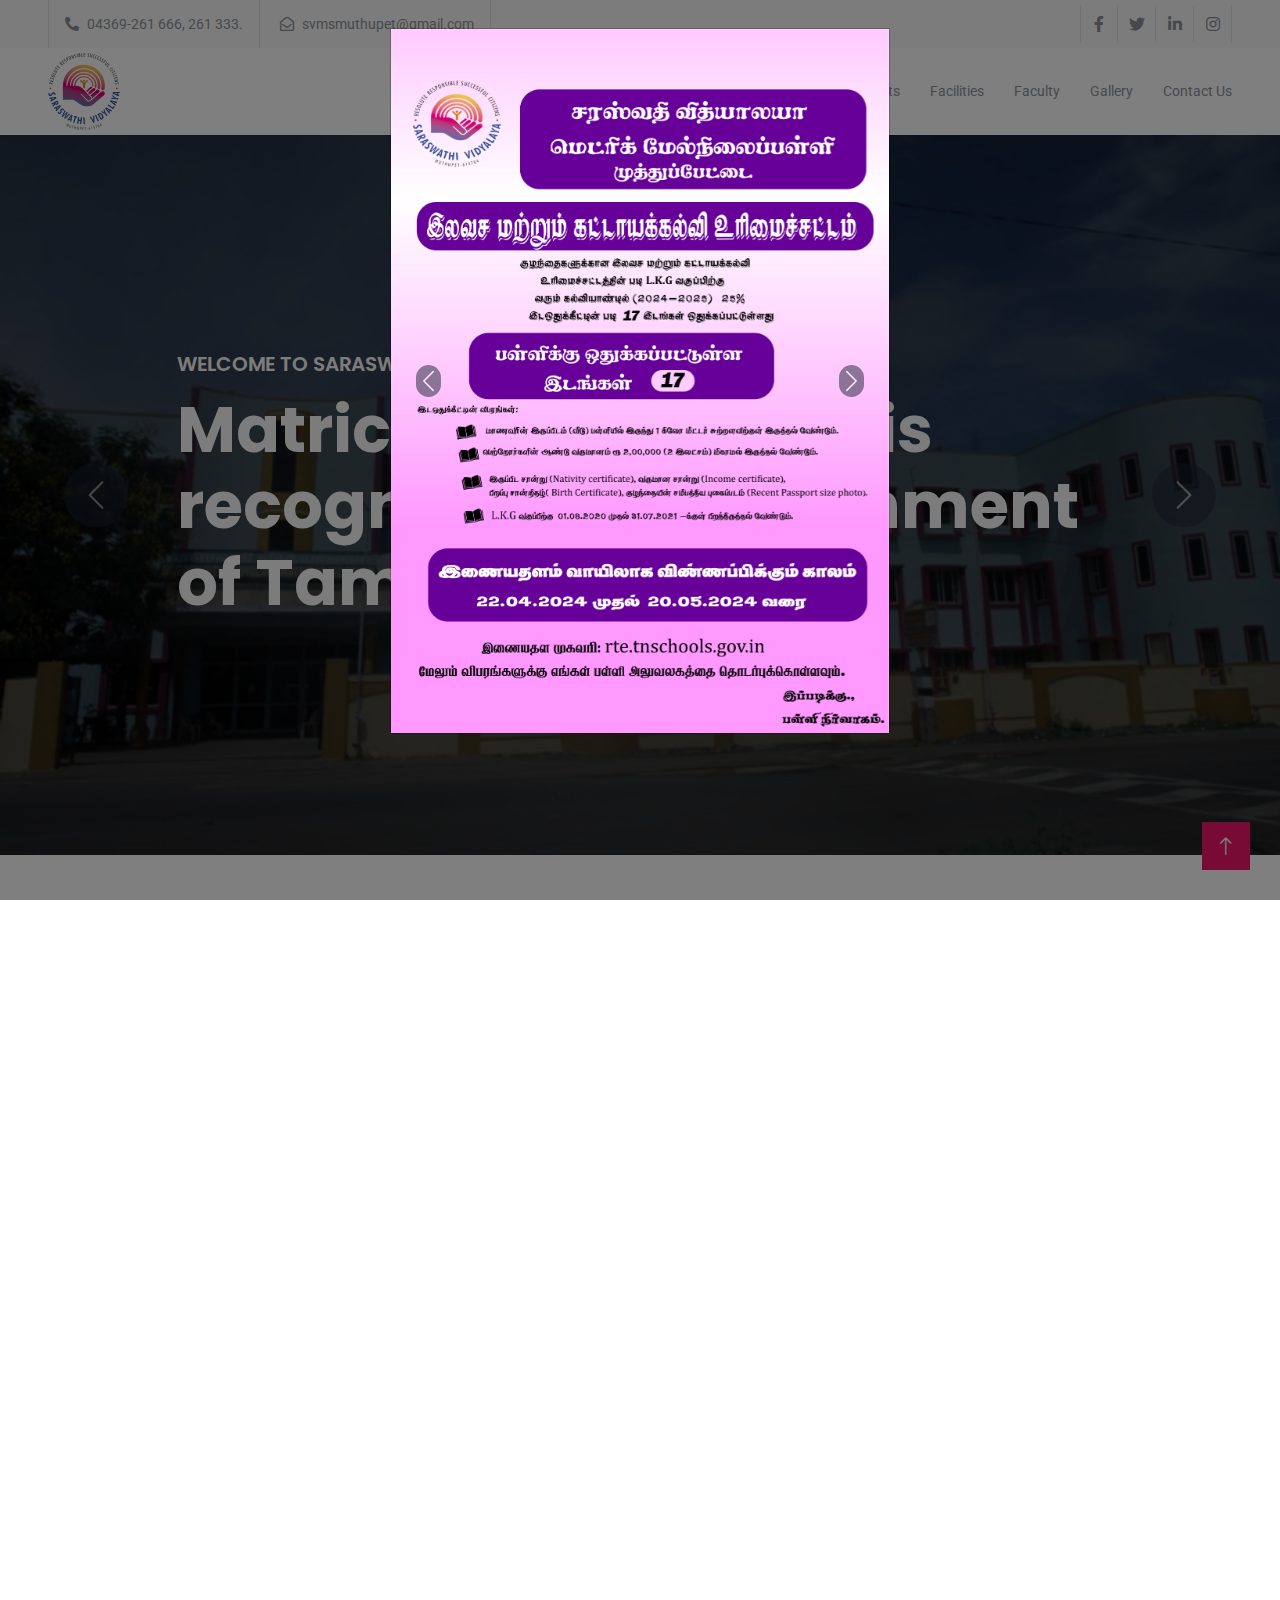
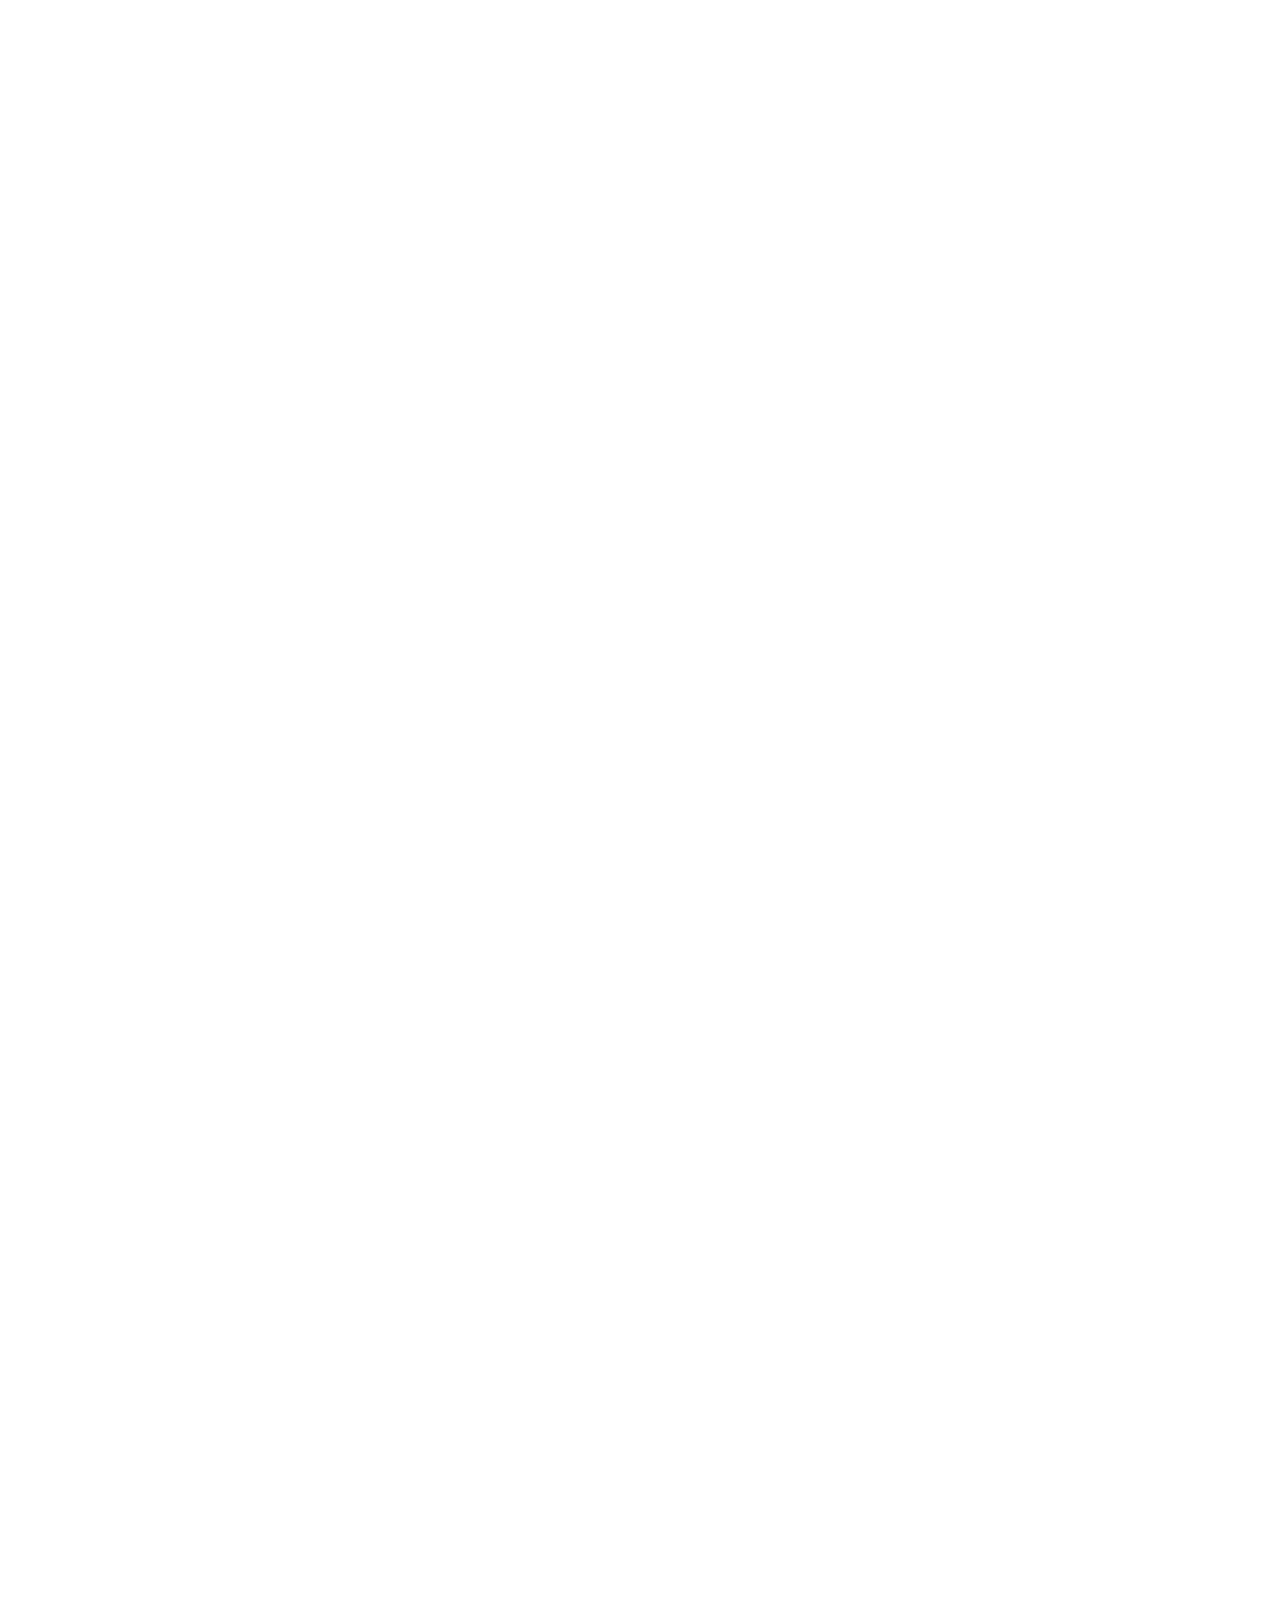
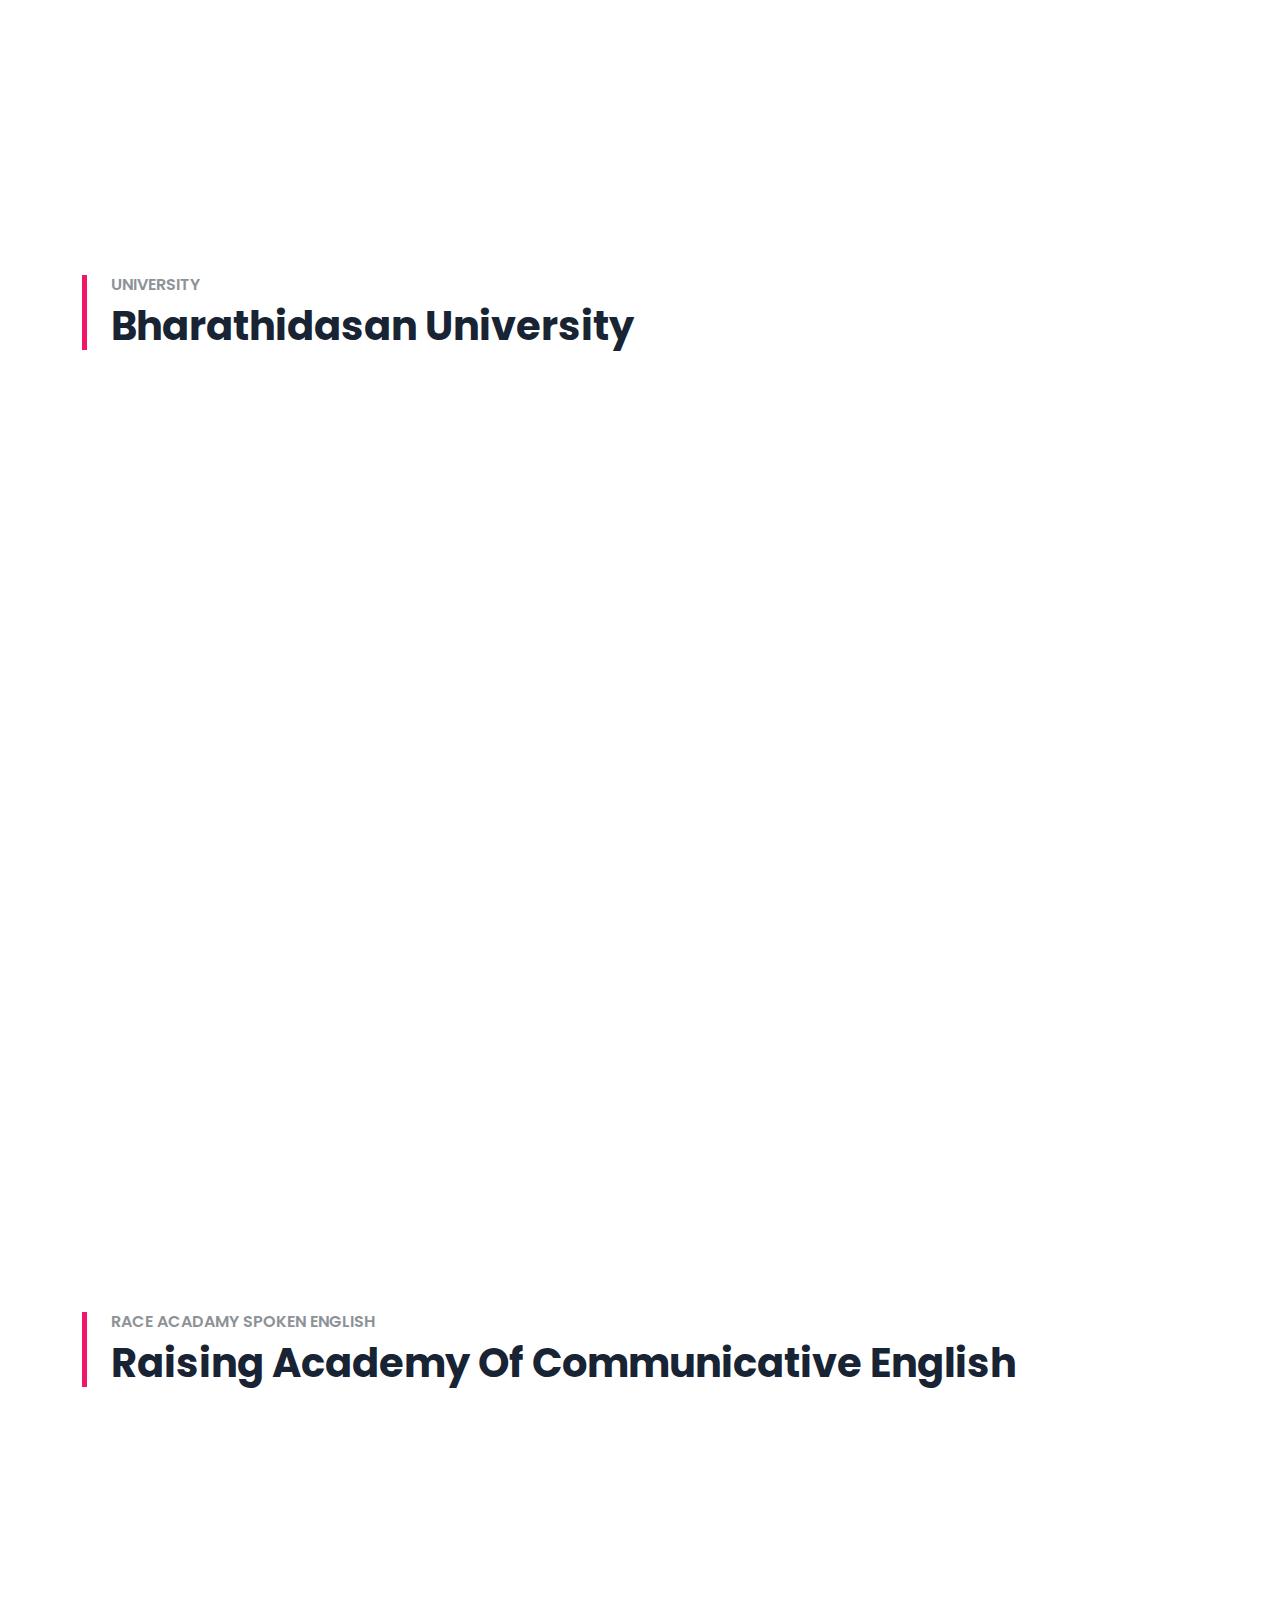
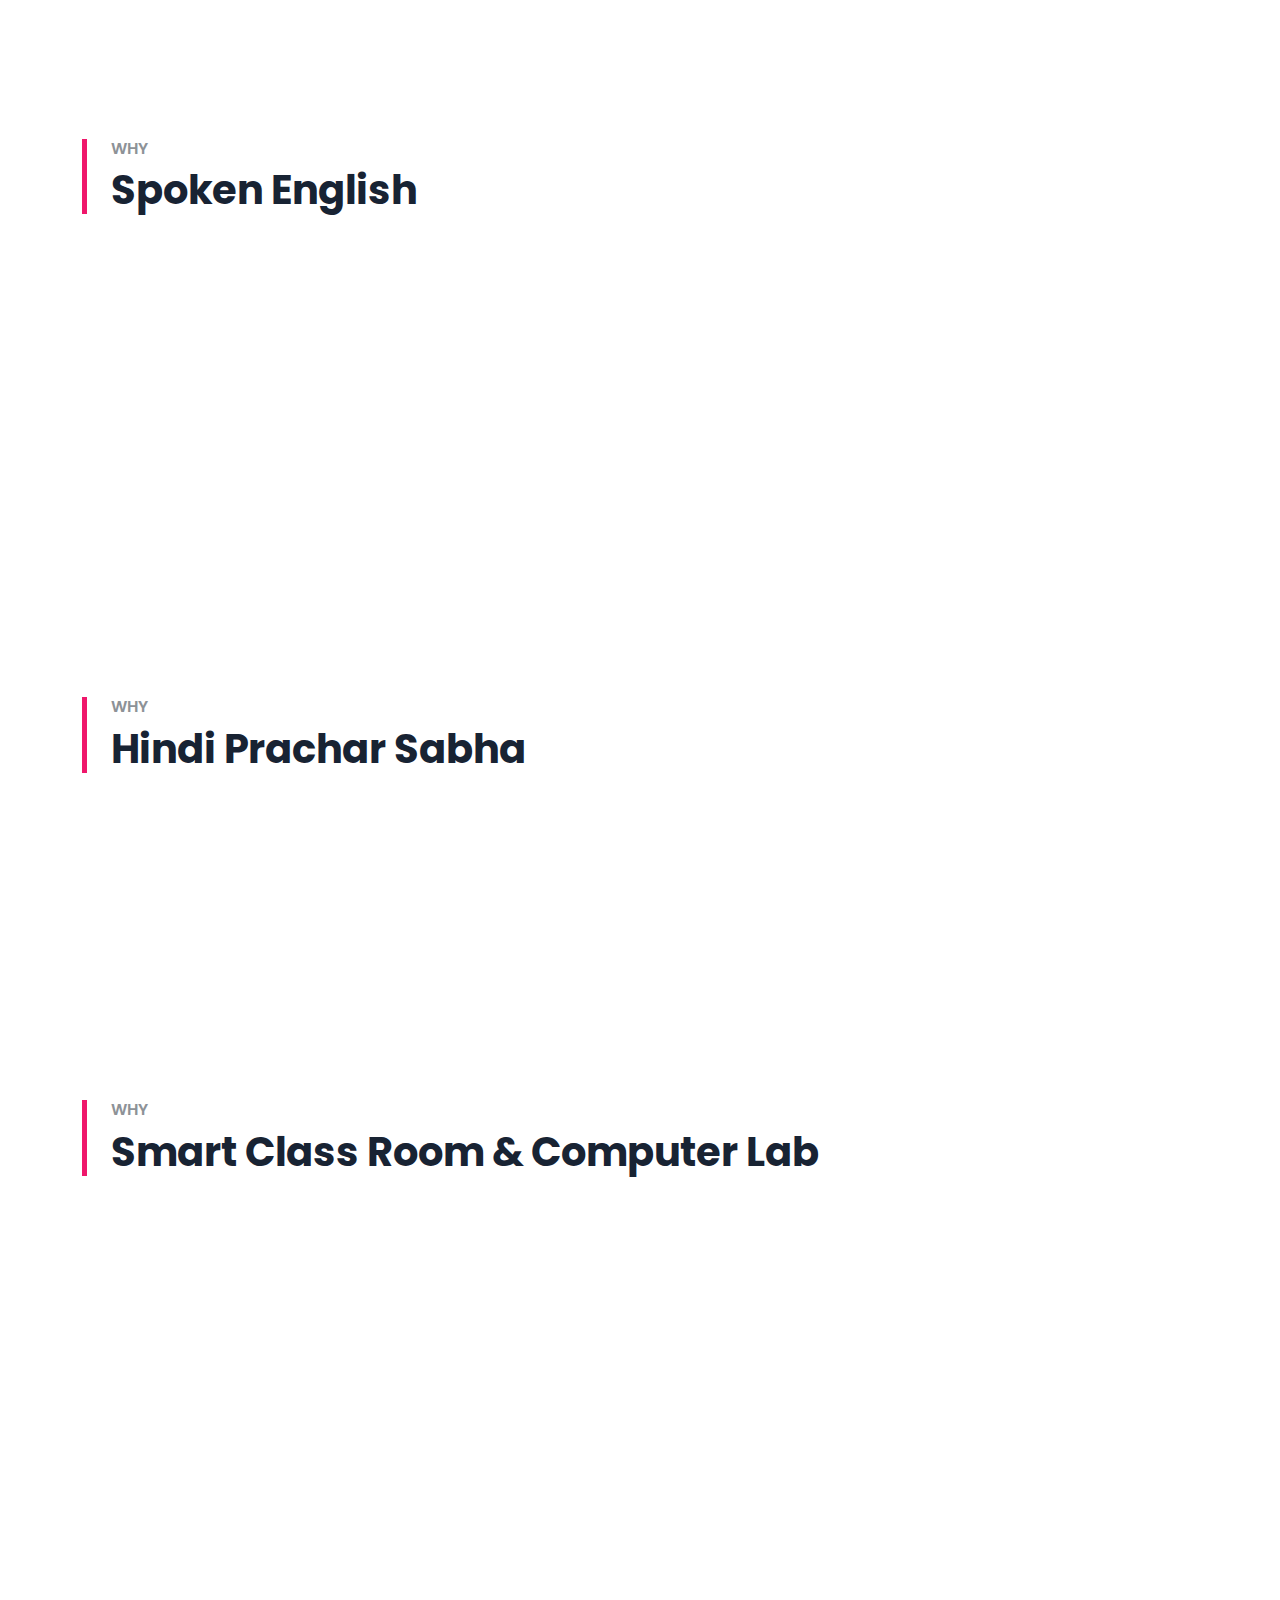
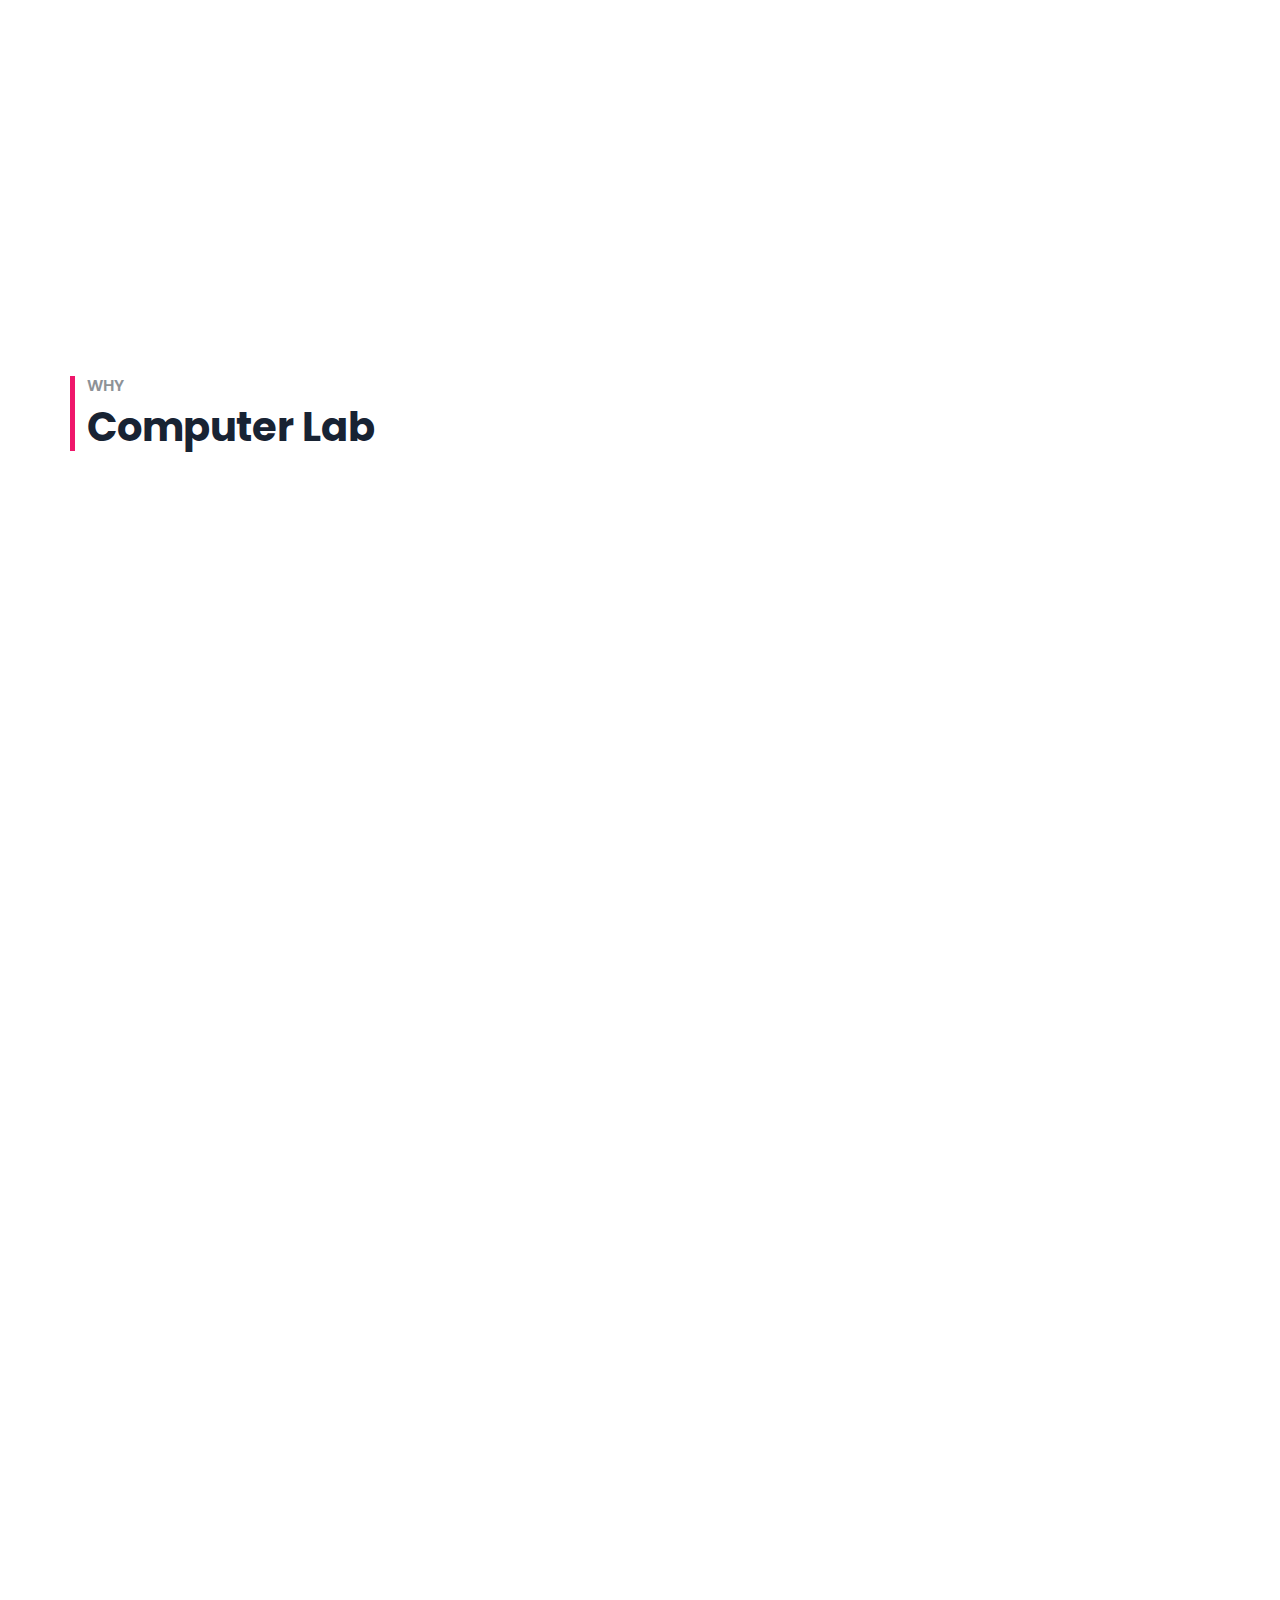
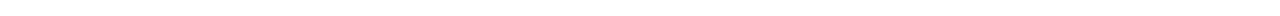
<file: index.html>
<!DOCTYPE html>
<html lang="en">

<head>
  <meta charset="utf-8" />
  <title>Saraswathi Vidyalaya Matric.Hr.Sec.School</title>
  <meta content="width=device-width, initial-scale=1.0" name="viewport" />
  <meta content="" name="keywords" />
  <meta content="" name="description" />

  <!-- Favicon -->
  <link href="img/favicon.ico" rel="icon" />

  <!-- Google Web Fonts -->
  <link rel="preconnect" href="https://fonts.googleapis.com" />
  <link rel="preconnect" href="https://fonts.gstatic.com" crossorigin />
  <link href="https://fonts.googleapis.com/css2?family=Roboto:wght@400;500&family=Poppins:wght@600;700&display=swap"
    rel="stylesheet" />

  <!-- Icon Font Stylesheet -->
  <link href="https://cdnjs.cloudflare.com/ajax/libs/font-awesome/5.10.0/css/all.min.css" rel="stylesheet" />
  <link href="https://cdn.jsdelivr.net/npm/bootstrap-icons@1.4.1/font/bootstrap-icons.css" rel="stylesheet" />

  <!-- Libraries Stylesheet -->
  <link href="lib/animate/animate.min.css" rel="stylesheet" />
  <link href="lib/owlcarousel/assets/owl.carousel.min.css" rel="stylesheet" />

  <!-- Customized Bootstrap Stylesheet -->
  <link href="css/bootstrap.min.css" rel="stylesheet" />

  <!-- Template Stylesheet -->
  <link href="css/style.css" rel="stylesheet" />
</head>

<body>

  <!-- Spinner Start -->
  <div id="spinner"
    class="show bg-white position-fixed translate-middle w-100 vh-100 top-50 start-50 d-flex align-items-center justify-content-center">
    <div class="spinner-grow text-primary" role="status"></div>
  </div>
  <!-- Spinner End -->

  <!-- Topbar Start -->
  <div class="container-fluid bg-light p-0">
    <div class="row gx-0 d-none d-lg-flex">
      <div class="col-lg-7 px-5 text-start">
        <div class="h-100 d-inline-flex align-items-center border-start border-end px-3">
          <small class="fa fa-phone-alt me-2"></small>
          <small>04369-261 666, 261 333.</small>
        </div>
        <div class="h-100 d-inline-flex align-items-center border-end px-3">
          <small class="far fa-envelope-open me-2"></small>
          <small>svmsmuthupet@gmail.com</small>
        </div>
        <div class="h-100 d-inline-flex align-items-center border-end px-3">
          <small class="far fa-clock me-2"></small>
          <small>Mon - Fri : 09 AM - 05 PM</small>
        </div>
      </div>
      <div class="col-lg-5 px-5 text-end">
        <div class="h-100 d-inline-flex align-items-center">
          <a class="btn btn-square border-end border-start" href=""><i class="fab fa-facebook-f"></i></a>
          <a class="btn btn-square border-end" href=""><i class="fab fa-twitter"></i></a>
          <a class="btn btn-square border-end" href=""><i class="fab fa-linkedin-in"></i></a>
          <a class="btn btn-square border-end" href=""><i class="fab fa-instagram"></i></a>
        </div>
      </div>
    </div>
  </div>
  <!-- Topbar End -->

  <!-- Navbar Start -->
  <nav class="navbar navbar-expand-lg bg-white navbar-light sticky-top px-4 px-lg-5 py-lg-0">
    <a href="index.html" class="navbar-brand d-flex align-items-center">
      <h1 class="m-0">
        <img src="./img/logo.png" class="w-25" />
      </h1>
    </a>
    <button type="button" class="navbar-toggler" data-bs-toggle="collapse" data-bs-target="#navbarCollapse">
      <span class="navbar-toggler-icon"></span>
    </button>
    <div class="collapse navbar-collapse" id="navbarCollapse">
      <div class="navbar-nav ms-auto py-3 py-lg-0">
        <a href="index.html" class="nav-item nav-link active">Home</a>
        <a href="about.html" class="nav-item nav-link">About Us</a>
        <a href="administration.html" class="nav-item nav-link">Administration</a>
        <a href="academic.html" class="nav-item nav-link">Academic</a>

        <a href="achievements.html" class="nav-item nav-link">Achievements</a>
        <a href="facilities.html" class="nav-item nav-link">Facilities</a>
        <a href="faculty.html" class="nav-item nav-link">Faculty</a>
        <a href="https://svmhighersecondaryschool.com/gallery/index.html" class="nav-item nav-link">Gallery</a>
        <a href="contact.html" class="nav-item nav-link">Contact Us</a>
      </div>
    </div>
  </nav>
  <!-- Navbar End -->

  <!-- Carousel Start -->
  <div class="container-fluid p-0 mb-5 wow fadeIn" data-wow-delay="0.1s">
    <div id="header-carousel" class="carousel slide" data-bs-ride="carousel">
      <div class="carousel-inner">
        <div class="carousel-item active">
          <img class="w-100" src="img/carousel-1.jpg" alt="Image" />
          <div class="carousel-caption">
            <div class="container">
              <div class="row justify-content-center">
                <div class="col-12 col-lg-10">
                  <h5 class="text-light text-uppercase mb-3 animated slideInDown">
                    Welcome to Saraswathi Vidyalaya
                  </h5>
                  <h1 class="display-3 text-light mb-3 animated slideInDown">
                    Matric.Hr.Sec.School is recognised by Government of Tamilnadu
                  </h1>

                </div>
              </div>
            </div>
          </div>
        </div>
        <div class="carousel-item">
          <img class="w-100" src="img/carousel-2.jpg" alt="Image" />

        </div>
      </div>
      <button class="carousel-control-prev" type="button" data-bs-target="#header-carousel" data-bs-slide="prev">
        <span class="carousel-control-prev-icon" aria-hidden="true"></span>
        <span class="visually-hidden">Previous</span>
      </button>
      <button class="carousel-control-next" type="button" data-bs-target="#header-carousel" data-bs-slide="next">
        <span class="carousel-control-next-icon" aria-hidden="true"></span>
        <span class="visually-hidden">Next</span>
      </button>
    </div>
  </div>
  <!-- Carousel End -->

  <!-- About Start -->
  <div class="container-xxl py-5">
    <div class="container">
      <div class="row g-5">
        <div class="col-lg-6 wow fadeInUp" data-wow-delay="0.1s">
          <div class="position-relative overflow-hidden ps-5 pt-5 h-100" style="min-height: 400px">
            <img class="position-absolute w-100 h-100" src="img/fact-2.jpg" alt="" style="object-fit: cover" />
            <div class="position-absolute top-0 start-0 bg-white pe-3 pb-3" style="width: 200px; height: 200px">
              <div class="d-flex flex-column justify-content-center text-center bg-primary h-100 p-3">
                <h1 class="text-white">34</h1>
                <h2 class="text-white">Years</h2>
                <h5 class="text-white mb-0">Experience</h5>
              </div>
            </div>
          </div>
        </div>
        <div class="col-lg-6 wow fadeInUp" data-wow-delay="0.5s">
          <div class="h-100">
            <div class="border-start border-5 border-primary ps-4 mb-5">
              <h6 class="text-body text-uppercase mb-2">About Us</h6>
              <h1 class="display-6 mb-0">
                SARASWATHI VIDYALAYA
              </h1>
            </div>
            <p>
              Saraswathi Vidyalaya Matric.Hr.Sec.School is recognised by Government of Tamilnadu . The school was
              started in 1990 by Saraswathi Educational Trust.
            </p>
            <p>Our Managing Trustee's <b>Mr..R.Swaminathan,M.Sc.,B.Ed.,</b> and Trustee's <b>Mr.T.Venkatraman,
                M.Sc.,B.Ed.,</b></p>
            <p class="mb-4">
              The aim of the school is to impart excellent education, train students to have development is all quarters
              and to bring to forefront the inherent talents in each student. Faith in God, obedience to elders and
              formation of clean habits are the basis of Teaching in this Institution. Saraswathi Vidyalaya is a Unique
              educational institution in Thiruvarur district. Our school location is just a kilometer away from Muthupet
              old bus stand (Near Bye Pass Road).
            </p>
            <!-- <div class="border-top mt-4 pt-4">
                <div class="row g-4">
                  <div class="col-sm-4 d-flex wow fadeIn" data-wow-delay="0.1s">
                    <i
                      class="fa fa-check fa-2x text-primary flex-shrink-0 me-3"
                    ></i>
                    <h6 class="mb-0">Ontime at services</h6>
                  </div>
                  <div class="col-sm-4 d-flex wow fadeIn" data-wow-delay="0.3s">
                    <i
                      class="fa fa-check fa-2x text-primary flex-shrink-0 me-3"
                    ></i>
                    <h6 class="mb-0">24/7 hours services</h6>
                  </div>
                  <div class="col-sm-4 d-flex wow fadeIn" data-wow-delay="0.5s">
                    <i
                      class="fa fa-check fa-2x text-primary flex-shrink-0 me-3"
                    ></i>
                    <h6 class="mb-0">Verified professionals</h6>
                  </div>
                </div>
              </div> -->
          </div>
        </div>
      </div>
    </div>
  </div>
  <!-- About End -->

  <!-- Facts Start -->
  <div class="container-fluid my-5 p-0">
    <div class="row g-0">
      <div class="col-xl-3 col-sm-6 wow fadeIn" data-wow-delay="0.1s">
        <div class="position-relative">
          <img class="img-fluid w-100" src="img/fact-2.jpg" alt="" />
          <div class="facts-overlay">
            <!-- <h1 class="display-1">01</h1> -->
            <h4 class="text-white mb-3">Academic</h4>
            <p class="text-white">
              LSRW (Listening, Speaking, Reading, Writing)
            </p>
            <a class="text-white small" href="./academic.html">READ MORE<i class="fa fa-arrow-right ms-3"></i></a>
          </div>
        </div>
      </div>
      <div class="col-xl-3 col-sm-6 wow fadeIn" data-wow-delay="0.3s">
        <div class="position-relative">
          <img class="img-fluid w-100" src="img/fact-1.jpg" alt="" />
          <div class="facts-overlay">
            <!-- <h1 class="display-1">02</h1> -->
            <h4 class="text-white mb-3">Achievements</h4>
            <p class="text-white">
              Aliqu diam amet diam et eos erat ipsum lorem stet lorem sit
              clita duo justo erat amet
            </p>
            <a class="text-white small" href="./achievements.html">READ MORE<i class="fa fa-arrow-right ms-3"></i></a>
          </div>
        </div>
      </div>
      <div class="col-xl-3 col-sm-6 wow fadeIn" data-wow-delay="0.5s">
        <div class="position-relative">
          <img class="img-fluid w-100" src="img/fact-3.jpg" alt="" />
          <div class="facts-overlay">
            <!-- <h1 class="display-1">03</h1> -->
            <h4 class="text-white mb-3">Facilities</h4>
            <p class="text-white">
              Aliqu diam amet diam et eos erat ipsum lorem stet lorem sit
              clita duo justo erat amet
            </p>
            <a class="text-white small" href="./facilities.html">READ MORE<i class="fa fa-arrow-right ms-3"></i></a>
          </div>
        </div>
      </div>
      <div class="col-xl-3 col-sm-6 wow fadeIn" data-wow-delay="0.7s">
        <div class="position-relative">
          <img class="img-fluid w-100" src="img/fact-4.jpg" alt="" />
          <div class="facts-overlay">
            <!-- <h1 class="display-1">04</h1> -->
            <h4 class="text-white mb-3">Our Faculty</h4>
            <p class="text-white">
              Aliqu diam amet diam et eos erat ipsum lorem stet lorem sit
              clita duo justo erat amet
            </p>
            <a class="text-white small" href="./faculty.html">READ MORE<i class="fa fa-arrow-right ms-3"></i></a>
          </div>
        </div>
      </div>
    </div>
  </div>
  <!-- Facts End -->

  <!-- Features Start -->
  <div class="container-xxl py-5">
    <div class="container">
      <div class="row g-5">
        <div class="col-lg-10 mx-auto">
          <div class="infoGraphic text-center">
            <div class="box-1 wow fadeInUp" data-wow-delay="0.2s">MAC MILLAN</div>
            <div class="box-arrow-1 wow fadeIn" data-wow-delay="0.1s"><img src="./img/box-arrow-1.png" /></div>
            <div class="box-2 wow fadeInRight" data-wow-delay="0.3s">BHARATHIDASAN COMPUTER SYLLABUS</div>
            <div class="box-arrow-2 wow fadeIn" data-wow-delay="0.5s"><img src="./img/box-arrow-2.png" /></div>

            <div class="logo wow fadeIn" data-wow-delay="0.3s">
              <img src="./img/logo.png" />
            </div>
            <div class="box-3 wow fadeInRight" data-wow-delay="0.2s">RAC E ACADAMY SPOKEN ENGLISH</div>
            <div class="box-arrow-3 wow fadeIn" data-wow-delay="0.7s"><img src="./img/box-arrow-3.png" /></div>
            <div class="box-4 wow fadeInLeft" data-wow-delay="0.2s">HINDI PRACHAR SABHA</div>
            <div class="box-arrow-4 wow fadeIn" data-wow-delay="0.9s"><img src="./img/box-arrow-4.png" /></div>
            <div class="box-5 wow fadeInLeft" data-wow-delay="0.2s">SMART CLASS WITH COMPUTER LAB</div>
            <div class="box-arrow-5 wow fadeIn" data-wow-delay="0.10s"><img src="./img/box-arrow-5.png" /></div>
          </div>


        </div>
      </div>
      <div class="row g-5">
        <div class="col-lg-6 wow fadeInUp" data-wow-delay="0.1s">
          <div class="border-start border-5 border-primary ps-4 mb-5">
            <h6 class="text-body text-uppercase mb-2">Why </h6>
            <h1 class="display-6 mb-0">
              MAC Millan Education
            </h1>
          </div>
          <p class="mb-5">
            “Macmillan Education advances learning with touch points from pre-primary to adult learners and business
            professionals, providing high quality publishing for teachers and students”
          </p>
          <h5 class="text-body text-uppercase mb-2">Digital Learning Process?</h5>
          <p class="mb-5">Digital learning process is “any instructional practice that effectively uses technology to
            strengthen a student's learning experience and encompasses a wide spectrum of tools and practices”.</p>
          <div class="row gy-5 gx-4">
            <div class="col-sm-6 wow fadeIn" data-wow-delay="0.1s">
              <div class="d-flex align-items-center mb-3">
                <i class="fa fa-check fa-2x text-primary flex-shrink-0 me-3"></i>
                <h6 class="mb-0">Large number of services provided</h6>
              </div>
              <span>Magna sea eos sit dolor, ipsum amet ipsum lorem diam</span>
            </div>
            <div class="col-sm-6 wow fadeIn" data-wow-delay="0.2s">
              <div class="d-flex align-items-center mb-3">
                <i class="fa fa-check fa-2x text-primary flex-shrink-0 me-3"></i>
                <h6 class="mb-0">25+ years of professional experience</h6>
              </div>
              <span>Magna sea eos sit dolor, ipsum amet ipsum lorem diam</span>
            </div>
            <div class="col-sm-6 wow fadeIn" data-wow-delay="0.3s">
              <div class="d-flex align-items-center mb-3">
                <i class="fa fa-check fa-2x text-primary flex-shrink-0 me-3"></i>
                <h6 class="mb-0">A large number of grateful customers</h6>
              </div>
              <span>Magna sea eos sit dolor, ipsum amet ipsum lorem diam</span>
            </div>
            <div class="col-sm-6 wow fadeIn" data-wow-delay="0.4s">
              <div class="d-flex align-items-center mb-3">
                <i class="fa fa-check fa-2x text-primary flex-shrink-0 me-3"></i>
                <h6 class="mb-0">Always reliable and affordable prices</h6>
              </div>
              <span>Magna sea eos sit dolor, ipsum amet ipsum lorem diam</span>
            </div>
          </div>
        </div>
        <div class="col-lg-6 wow fadeInUp" data-wow-delay="0.5s">
          <div class="position-relative overflow-hidden ps-5 pt-5 h-100" style="min-height: 400px">
            <img class="img-fluid w-100 " src="img/digitalResource.png" alt="" style="object-fit: cover" />

          </div>
        </div>
      </div>


      <div class="row g-5">
        <div class="col-lg-12">
          <div class="border-start border-5 border-primary ps-4 mb-5">
            <h6 class="text-body text-uppercase mb-2">University</h6>
            <h1 class="display-6 mb-0">
              Bharathidasan University
            </h1>
          </div>
        </div>
        <div class="col-lg-10 mx-auto mt-0 wow fadeInUp" data-wow-delay="0.1s">
          <div class="h-100" style="min-height: 400px">
            <img class="img-fulid w-100 h-100" src="img/universityChart-1.png" alt="" style="object-fit: cover" />

          </div>
        </div>

        <div class="col-lg-12 wow fadeInUp" data-wow-delay="0.5s">
          <div class="h-100">


            <ul>
              <li>
                Becoming a student of BHARATHIDASAN UNIVERSITY.
              </li>
              <li>Achieving advanced certificate in IT Education before completion of their matriculation</li>
              <li>Strong foundation to develop capacities to address industry 4.0 revolution</li>
              <li>Becoming Rank holders/school toppers in SUITS</li>
            </ul>
            <h6 class="text-body text-uppercase mb-2">SUITS(School - University Industry Tie Up Scheme )</h6>
            <ul>
              <li>To provide an academic platform for teachers and students in schools for teachers and students in
                school access the resources, expertise and intelligentsia of BHARATHIDASAN UNIVERSITY</li>
              <li>To motivate schools in enriching students morale through university certification to deserving
                students</li>
              <li>To create well rounded individual to have capacities of 21st century education</li>
              <li>To inculcate the values of entrepreneurship in the minds of young students with University - Industry
                connect.</li>
              <li>To bring schools into limelight through impeccable association with recent developments of the
                university and notable industries</li>

            </ul>


          </div>
        </div>
      </div>

      <div class="row">
        <div class="col-lg-12 mt-5">
          <div class="border-start border-5 border-primary ps-4 mb-5">
            <h6 class="text-body text-uppercase mb-2">Race Acadamy Spoken English</h6>
            <h5 class="display-6 mb-0">
              Raising Academy Of Communicative English
            </h5>
          </div>
        </div>
        <div class="col-lg-10 mx-auto mt-0 wow fadeInUp mb-5" data-wow-delay="0.1s">
          <h4 class="text-center">
            “EDUCATION IS THE MOST POWERFUL WEAPON TO CHANGE THE WORLD”</h4>
          <h6 class="display-7 text-center mb-2">-NELSON MANDELA</h6>

        </div>

        <div class="col-lg-12 wow fadeInUp" data-wow-delay="0.5s">
          <div class="h-100">

            <p> RACE spoken English academy curriculum is drafted by the eminent English professors of India and
              Cambridge ,UK.</p>
            <p>RACE - Student's trainers are exclusively seasoned with IELTS, TOFEL module making every possibilities
              into easeful language communication for those who struggle to speak in English.</p>

            <p>To improve our students' English speaking skills, we teach spoken English through Race Academy to our
              school students.</p>

          </div>
        </div>
      </div>

      <div class="row">
        <div class="col-lg-12 mt-5">
          <div class="border-start border-5 border-primary ps-4 mb-5">
            <h6 class="text-body text-uppercase mb-2">Why</h6>
            <h1 class="display-6 mb-0">Spoken English</h1>
          </div>
        </div>

        <div class="col-lg-12 wow fadeInUp" data-wow-delay="0.1s">
          <p class="display-7">
            “The primary purpose of language is to communicate effectively, and spoken English empowers students to
            express themselves with clarity and confidence. A strong command of spoken English enables students to
            articulate their thoughts, ideas, and emotions precisely, both in the classroom and beyond”.
          </p>

        </div>

        <div class="col-lg-12 wow fadeInUp" data-wow-delay="0.5s">
          <div class="h-100">
            <h6>Spoken English</h6>
            <ul>
              <li>Fast learning.</li>
              <li>Continuous thinking and receiving new knowledge from others in the early age.</li>
              <li>Passion to discover more</li>
              <li>Clear communication of thoughts and emotions.</li>
              <li>Ability to interact with more people confidently, read more literature.</li>
              <li>Verbal and linguistic intelligence.</li>
              <li>Register the right sentence structure into the students mind at early childhood.</li>
              <li>Register the grammatical structure in the young mind permanently.</li>
              <li>Transformation to auto-telic learners.</li>
            </ul>
            <p><b>Besides the above, it brings out visible changes in average and below which include: </b> <br />
              activities, energy, enthusiasm, better interpersonal skills, critical thinking, adopting teaching skills
              etc.</p>
          </div>
        </div>
      </div>

      <div class="row">
        <div class="col-lg-12 mt-5">
          <div class="border-start border-5 border-primary ps-4 mb-5">
            <h6 class="text-body text-uppercase mb-2">Why</h6>
            <h1 class="display-6 mb-0">Hindi Prachar Sabha</h1>
          </div>
        </div>

        <div class="col-lg-5 wow fadeInUp" data-wow-delay="0.1s">
          <h6>Hindi Prachar Sabha Examination Listed Below</h6>
          <div class="row mt-4 gx-4">
            <div class="col-sm-6 wow fadeIn" data-wow-delay="0.1s">
              <div class="d-flex align-items-center mb-3">
                <i class="fa fa-check fa-1x text-primary flex-shrink-0 me-3"></i>
                <h6 class="mb-0">Prathmic</h6>
              </div>

            </div>
            <div class="col-sm-6 wow fadeIn" data-wow-delay="0.2s">
              <div class="d-flex align-items-center mb-3">
                <i class="fa fa-check fa-1x text-primary flex-shrink-0 me-3"></i>
                <h6 class="mb-0">Madhyama</h6>
              </div>

            </div>
            <div class="col-sm-6 wow fadeIn" data-wow-delay="0.3s">
              <div class="d-flex align-items-center mb-3">
                <i class="fa fa-check fa-1x text-primary flex-shrink-0 me-3"></i>
                <h6 class="mb-0">Rashtrabasha</h6>
              </div>

            </div>
            <div class="col-sm-6 wow fadeIn" data-wow-delay="0.4s">
              <div class="d-flex align-items-center mb-3">
                <i class="fa fa-check fa-1x text-primary flex-shrink-0 me-3"></i>
                <h6 class="mb-0">Praveshika</h6>
              </div>

            </div>
            <div class="col-sm-6 wow fadeIn" data-wow-delay="0.4s">
              <div class="d-flex align-items-center mb-3">
                <i class="fa fa-check fa-1x text-primary flex-shrink-0 me-3"></i>
                <h6 class="mb-0">Visharad Poorvardh</h6>
              </div>
            </div>

            <div class="col-sm-6 wow fadeIn" data-wow-delay="0.4s">
              <div class="d-flex align-items-center mb-3">
                <i class="fa fa-check fa-1x text-primary flex-shrink-0 me-3"></i>
                <h6 class="mb-0">Visharad Uttarardh</h6>
              </div>
            </div>

            <div class="col-sm-6 wow fadeIn" data-wow-delay="0.4s">
              <div class="d-flex align-items-center mb-3">
                <i class="fa fa-check fa-1x text-primary flex-shrink-0 me-3"></i>
                <h6 class="mb-0">Praveen Poorvardh</h6>
              </div>
            </div>
            <div class="col-sm-6 wow fadeIn" data-wow-delay="0.4s">
              <div class="d-flex align-items-center mb-3">
                <i class="fa fa-check fa-1x text-primary flex-shrink-0 me-3"></i>
                <h6 class="mb-0">Praveen Uttarardh</h6>
              </div>
            </div>

          </div>
        </div>

        <div class="col-lg-7 mx-auto mt-0 wow fadeInUp" data-wow-delay="0.1s">
          <p>
            Hindi is one of the main languages spoken in India. Besides the fact that Hindi is the Official Language of
            India, it has influenced western society. You might be using some Hindi words and not even realizing it.
          </p>
          <p>In our school we train our school students for the Hindi exams conducted by the Hindi Prachar Sabha </p>


          <!-- <div class="row mt-4 gx-4">
                  <div class="col-sm-3 wow fadeIn" data-wow-delay="0.1s">
                    <div class="d-flex align-items-center mb-3">
                      <i class="fa fa-check fa-2x text-primary flex-shrink-0 me-3"
                      ></i>
                      <h6 class="mb-0">Prathmic</h6>
                    </div>
                   
                  </div>
                  <div class="col-sm-3 wow fadeIn" data-wow-delay="0.2s">
                    <div class="d-flex align-items-center mb-3">
                      <i
                        class="fa fa-check fa-2x text-primary flex-shrink-0 me-3"
                      ></i>
                      <h6 class="mb-0">Madhyama</h6>
                    </div>
                    
                  </div>
                  <div class="col-sm-3 wow fadeIn" data-wow-delay="0.3s">
                    <div class="d-flex align-items-center mb-3">
                      <i
                        class="fa fa-check fa-2x text-primary flex-shrink-0 me-3"
                      ></i>
                      <h6 class="mb-0">Rashtrabasha</h6>
                    </div>
                   
                  </div>
                  <div class="col-sm-3 wow fadeIn" data-wow-delay="0.4s">
                    <div class="d-flex align-items-center mb-3">
                      <i
                        class="fa fa-check fa-2x text-primary flex-shrink-0 me-3"
                      ></i>
                      <h6 class="mb-0">Praveshika</h6>
                    </div>
                  
                  </div>
                  <div class="col-sm-3 wow fadeIn" data-wow-delay="0.4s">
                    <div class="d-flex align-items-center mb-3">
                      <i
                        class="fa fa-check fa-2x text-primary flex-shrink-0 me-3"
                      ></i>
                      <h6 class="mb-0">Visharad Poorvardh</h6>
                    </div>                  
                  </div>

                  <div class="col-sm-3 wow fadeIn" data-wow-delay="0.4s">
                    <div class="d-flex align-items-center mb-3">
                      <i
                        class="fa fa-check fa-2x text-primary flex-shrink-0 me-3"
                      ></i>
                      <h6 class="mb-0">Visharad Uttarardh</h6>
                    </div>                  
                  </div>

                  <div class="col-sm-3 wow fadeIn" data-wow-delay="0.4s">
                    <div class="d-flex align-items-center mb-3">
                      <i
                        class="fa fa-check fa-2x text-primary flex-shrink-0 me-3"
                      ></i>
                      <h6 class="mb-0">Praveen Poorvardh</h6>
                    </div>                  
                  </div>
                  <div class="col-sm-3 wow fadeIn" data-wow-delay="0.4s">
                    <div class="d-flex align-items-center mb-3">
                      <i
                        class="fa fa-check fa-2x text-primary flex-shrink-0 me-3"
                      ></i>
                      <h6 class="mb-0">Praveen Uttarardh</h6>
                    </div>                  
                  </div>

                </div>            -->
        </div>


      </div>

      <div class="row mt-5">
        <div class="col-lg-12 mt-5">
          <div class="border-start border-5 border-primary ps-4 mb-5">
            <h6 class="text-body text-uppercase mb-2">Why</h6>
            <h1 class="display-6 mb-0">Smart Class Room & Computer Lab</h1>
          </div>
        </div>

        <div class="col-lg-5 wow fadeInUp" data-wow-delay="0.1s">
          <div class="position-relative overflow-hidden" style="min-height: 400px">
            <img class="position-absolute w-100" src="img/smatclass.jpg" alt="" style="object-fit: cover" />

          </div>
        </div>
        <div class="col-lg-7 wow fadeInUp" data-wow-delay="0.5s">
          <div class="h-100">
            <!-- <div class="border-start border-5 border-primary ps-4 mb-5">
                <h6 class="text-body text-uppercase mb-2">SMART CLASS</h6>
                <h1 class="display-6 mb-0">
                  SMART CLASS ROOM & COMPUTER LAB
                </h1>
              </div> -->
            <p>
              “A smart classroom is a digital classroom which is an advanced form of a school that follows different
              ways of teaching to improve efficiency”. They work towards providing a better environment for learning and
              prioritize a healthy classroom where the students are interested in learning.
            </p>
            <p>Such a classroom uses digital teaching methods like videos and audio to attract their students and keep
              them engaged. They can also provide some advanced technical methods like using virtual reality for
              experimenting. These techniques help the students understand the concepts very well and learn about how
              they can be applied to our daily lives. A smart classroom has many benefits, so it has gained so much fame
              in the past few years. The education system is working towards replacing the laid-back and authentic
              teaching method with this enhanced form of smart class.</p>
            <p>Every body well known about ‘Edu SmartClass’. Smart class is an advenced technology implementation for
              school. Which provides tools and other contents for the students learning using latest media
              presentations. These class rooms are also called “digital” or “ new media classroom”. We have 15 new media
              class rooms in our school.</p>
            <p>Smart class no one ever thought of before, bring technology into the classroom. It brought an exhaustive
              repository of world class digital modules or lessons.</p>
            <p>Smart class brings about a complete transformation in classrooms.</p>
            <p>Smart class use all interactive modules like videos and presentations and visually attractive methods of
              teaching becomes appealing to students who are already struggling with the traditional method of teaching
              in a classroom.</p>
            <p>Some students and teachers have problems with chalk dust and they tend to suffer from allergic reactions.
              The smart boards saves you from such distress and won’t let you develop any health issues later.</p>
            <p>One of the main reasons behind the constant increase in popularity of smart classes is the fact that this
              kind of education is perfect for all kinds of students.</p>


          </div>
        </div>


      </div>


      <div class="row">
        <div class="border-start border-5 border-primary mb-5">
          <h6 class="text-body text-uppercase mb-2">Why</h6>
          <h1 class="display-6 mb-0">
            Computer Lab
          </h1>
        </div>
        <div class="col-lg-5 wow fadeInUp" data-wow-delay="0.1s">
          <div class="position-relative overflow-hidden" style="min-height: 400px">
            <img class="position-absolute w-100" src="img/Computer-Lab.png" alt="" style="object-fit: cover" />

          </div>
        </div>
        <div class="col-lg-7 wow fadeInUp" data-wow-delay="0.5s">

          <p>We has a super-smart, well-equipped, well-organized, and ventilated computer lab where students can learn
            how to operate computers and leans about technological research. The computer lab always boosts up the
            scientific and invention capacity of the students. </p>
          <p>We know some organizations that can do only formality to teach Computers but here we have plenty of
            computer systems, proper sitting arrangements, and all related equipment. Somewhere the computer knowledge
            is essential for everyone. Even Computer lab is beneficial in free time also. </p>
          <p>Whenever the students are free or having any free lecture then they go to the computer laboratories. </p>
          <h6>Benefits Of Computer Lab</h6>
          <ul>
            <li>Students can learn to code and also learn to build new educational applications too.</li>
            <li>Teachers make them learn document writing and editing application just to create notes and assignments
              online.</li>
            <li>They can learn to build websites and blogs for sharing their own experiences, thoughts, knowledge, and
              all.</li>
            <li>They can learn Microsoft Office which includes Microsoft Word, PowerPoint, Excel, and so on.</li>
            <li>Students can also learn to use the internet in their daily lives. It teaches them how to use the
              internet, how to join online classes, how to create online email ids, how to make online spreadsheets, and
              all.</li>
            <li>They can also practice and improve English typing skills.</li>
            <li>They can also learn about video conferencing with teachers, online education, and many other educational
              activities online.</li>
            <li>They can also grab knowledge about artificial intelligence, robotics, data analytics, and cloud
              computing, and so many others.</li>
          </ul>
        </div>
      </div>


    </div>
  </div>
  <!-- Features End -->
  <!-- modal popup -->
  <div class="modal fade" id="exampleModal" tabindex="-1" aria-labelledby="exampleModalLabel" aria-hidden="true">
    <div class="modal-dialog">
      <div class="modal-content">
        <!-- <div class="modal-header">
                <h5 class="modal-title" id="exampleModalLabel">Modal title</h5>
                <button type="button" class="btn-close" data-bs-dismiss="modal" aria-label="Close"></button>
            </div> -->
        <div class="modal-body p-0">
          <!-- Testimonial Start -->
          <!-- <div class="container-xxl py-1 p-0 pt-0 mb-0 model-popup">
            <div class="container">
              <div class="row">
                <div class="col-lg-12 wow fadeInUp p-0" data-wow-delay="0.5s">
                  <div class="owl-carousel testimonial-carousel">
                    <div class="testimonial-item">
                      <img class="w-100 h-100 p-0" src="./img/popup-img.jpg" alt="" />
                    </div>
                    <div >
                      <img class="w-100 h-100 p-0" src="./img/popup-img-2.jpg" alt="" />
                      
                    </div>
                  </div>
                </div>
              </div>
            </div>
          </div> -->
          <div id="carouselExampleControls" class="carousel slide" data-bs-ride="carousel">
            <div class="carousel-inner">
              <div class="carousel-item active">
                <img src="./img/popup-img.jpg" class="d-block w-100" alt="...">
              </div>
              <div class="carousel-item">
                <img src="./img/popup-img-2.jpg" class="d-block w-100" alt="...">
              </div>
            </div>
            <button class="carousel-control-prev" type="button" data-bs-target="#carouselExampleControls"
              data-bs-slide="prev">
              <span class="carousel-control-prev-icon" aria-hidden="true"></span>
              <span class="visually-hidden">Previous</span>
            </button>
            <button class="carousel-control-next" type="button" data-bs-target="#carouselExampleControls"
              data-bs-slide="next">
              <span class="carousel-control-next-icon" aria-hidden="true"></span>
              <span class="visually-hidden">Next</span>
            </button>
          </div>
        </div>

      </div>
    </div>
  </div>

  <!-- Footer Start -->
  <div class="container-fluid bg-light footer pt-3 wow fadeIn" data-wow-delay="0.1s">
    <div class="container py-1">
      <div class="row g-5">
        <div class="col-lg-3 col-md-6">
          <h1 class="mb-4 f_logo">
            <img class="w-100" src="./img/logo.png" />
          </h1>

          <div class="d-flex pt-2">
            <a class="btn btn-square btn-outline-primary me-1" href=""><i class="fab fa-twitter"></i></a>
            <a class="btn btn-square btn-outline-primary me-1" href=""><i class="fab fa-facebook-f"></i></a>
            <a class="btn btn-square btn-outline-primary me-1" href=""><i class="fab fa-youtube"></i></a>
            <a class="btn btn-square btn-outline-primary me-0" href=""><i class="fab fa-linkedin-in"></i></a>
          </div>
        </div>

        <div class="col-lg-4 col-md-6">
          <h5 class="mb-4">Quick Links</h5>
          <a class="btn btn-link" href="./about.html">About Us</a>
          <a class="btn btn-link" href="./administration.html">Administration</a>
          <a class="btn btn-link" href="./academic.html">Academic</a>
          <a class="btn btn-link" href="./achievements.html">Achievements</a>
          <a class="btn btn-link" href="./facilities.html">Facilities</a>
          <a class="btn btn-link" href="./faculty.html">Faculty</a>
          <a class="btn btn-link" href="https://svmhighersecondaryschool.com/gallery/index.html">Gallery</a>
          <a class="btn btn-link" href="./contact.html">Contact Us</a>


        </div>

        <div class="col-lg-5 col-md-6">
          <h5 class="mb-4">Address</h5>
          <p>
            <i class="fa fa-map-marker-alt me-2"></i>
            <b>Saraswathi Vidyalaya Matric.hr.sec.school,</b> <br />
          </p>
          <p class="ps-4">
            Mannai Salai, <br /> Muthupettai, <br /> Thiruvarur-dt, <br /> Tamilnadu - 614704
          </p>

          <p><i class="fa fa-phone-alt me-3"></i>04369-261 666, 261 333</p>

          <p><i class="fa fa-envelope me-3"></i>svmsmuthupet@gmail.com</p>
        </div>

      </div>
    </div>
    <div class="container-fluid copyright">
      <div class="container">
        <div class="row">
          <div class="col-md-6 text-center text-md-start mb-3 mb-md-0">
            &copy; <a href="http://svmhighersecondaryschool.com/">Saraswathi Vidyalaya Matric.Hr.Sec.School</a>, All
            Right Reserved.
          </div>

        </div>
      </div>
    </div>
  </div>
  <!-- Footer End -->

  <!-- Back to Top -->
  <a href="#" class="btn btn-lg btn-primary btn-lg-square back-to-top"><i class="bi bi-arrow-up"></i></a>




  <!-- JavaScript Libraries -->
  <script src="https://code.jquery.com/jquery-3.4.1.min.js"></script>
  <script src="https://cdn.jsdelivr.net/npm/bootstrap@5.0.0/dist/js/bootstrap.bundle.min.js"></script>
  <script src="lib/wow/wow.min.js"></script>
  <script src="lib/easing/easing.min.js"></script>
  <script src="lib/waypoints/waypoints.min.js"></script>
  <script src="lib/owlcarousel/owl.carousel.min.js"></script>

  <!-- Template Javascript -->
  <script src="js/main.js"></script>
  <script>
    $(document).ready(function () {
      $('#exampleModal').modal('show');
    });
  </script>

</body>

</html>
</file>
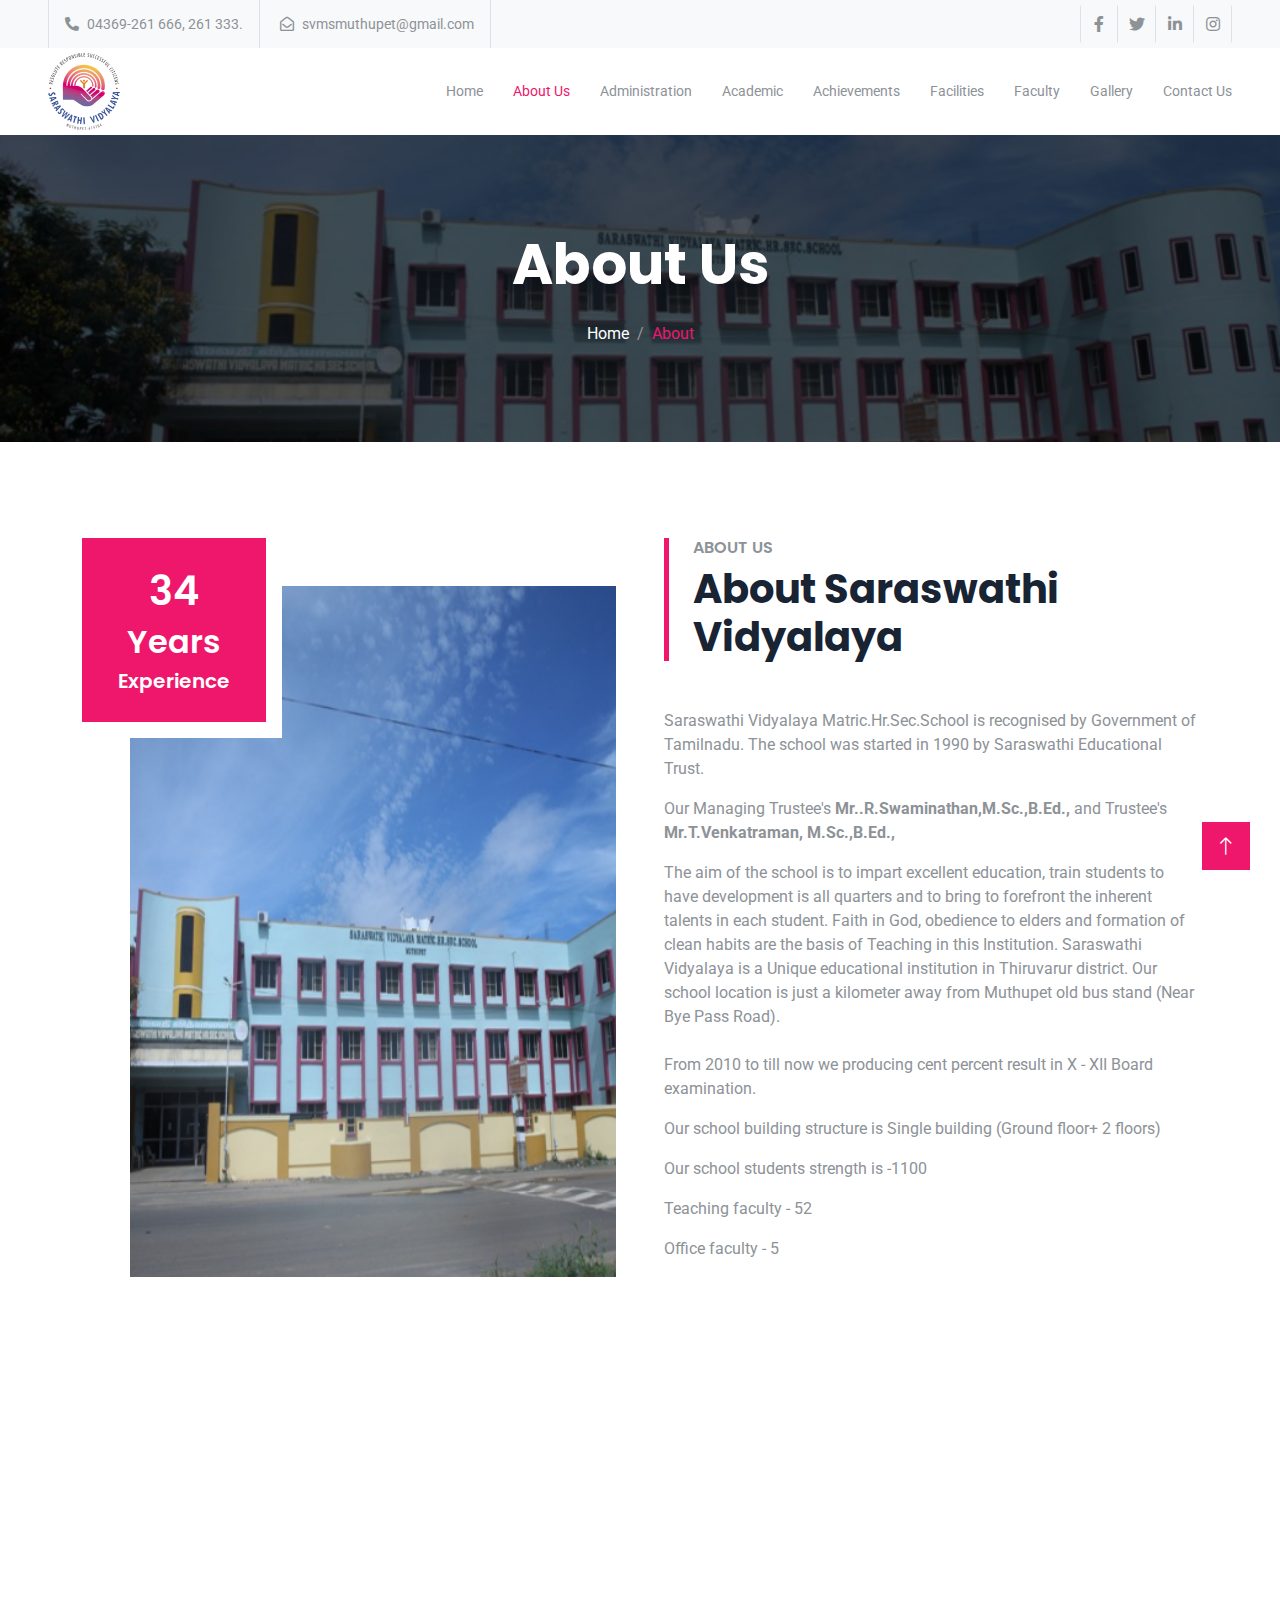
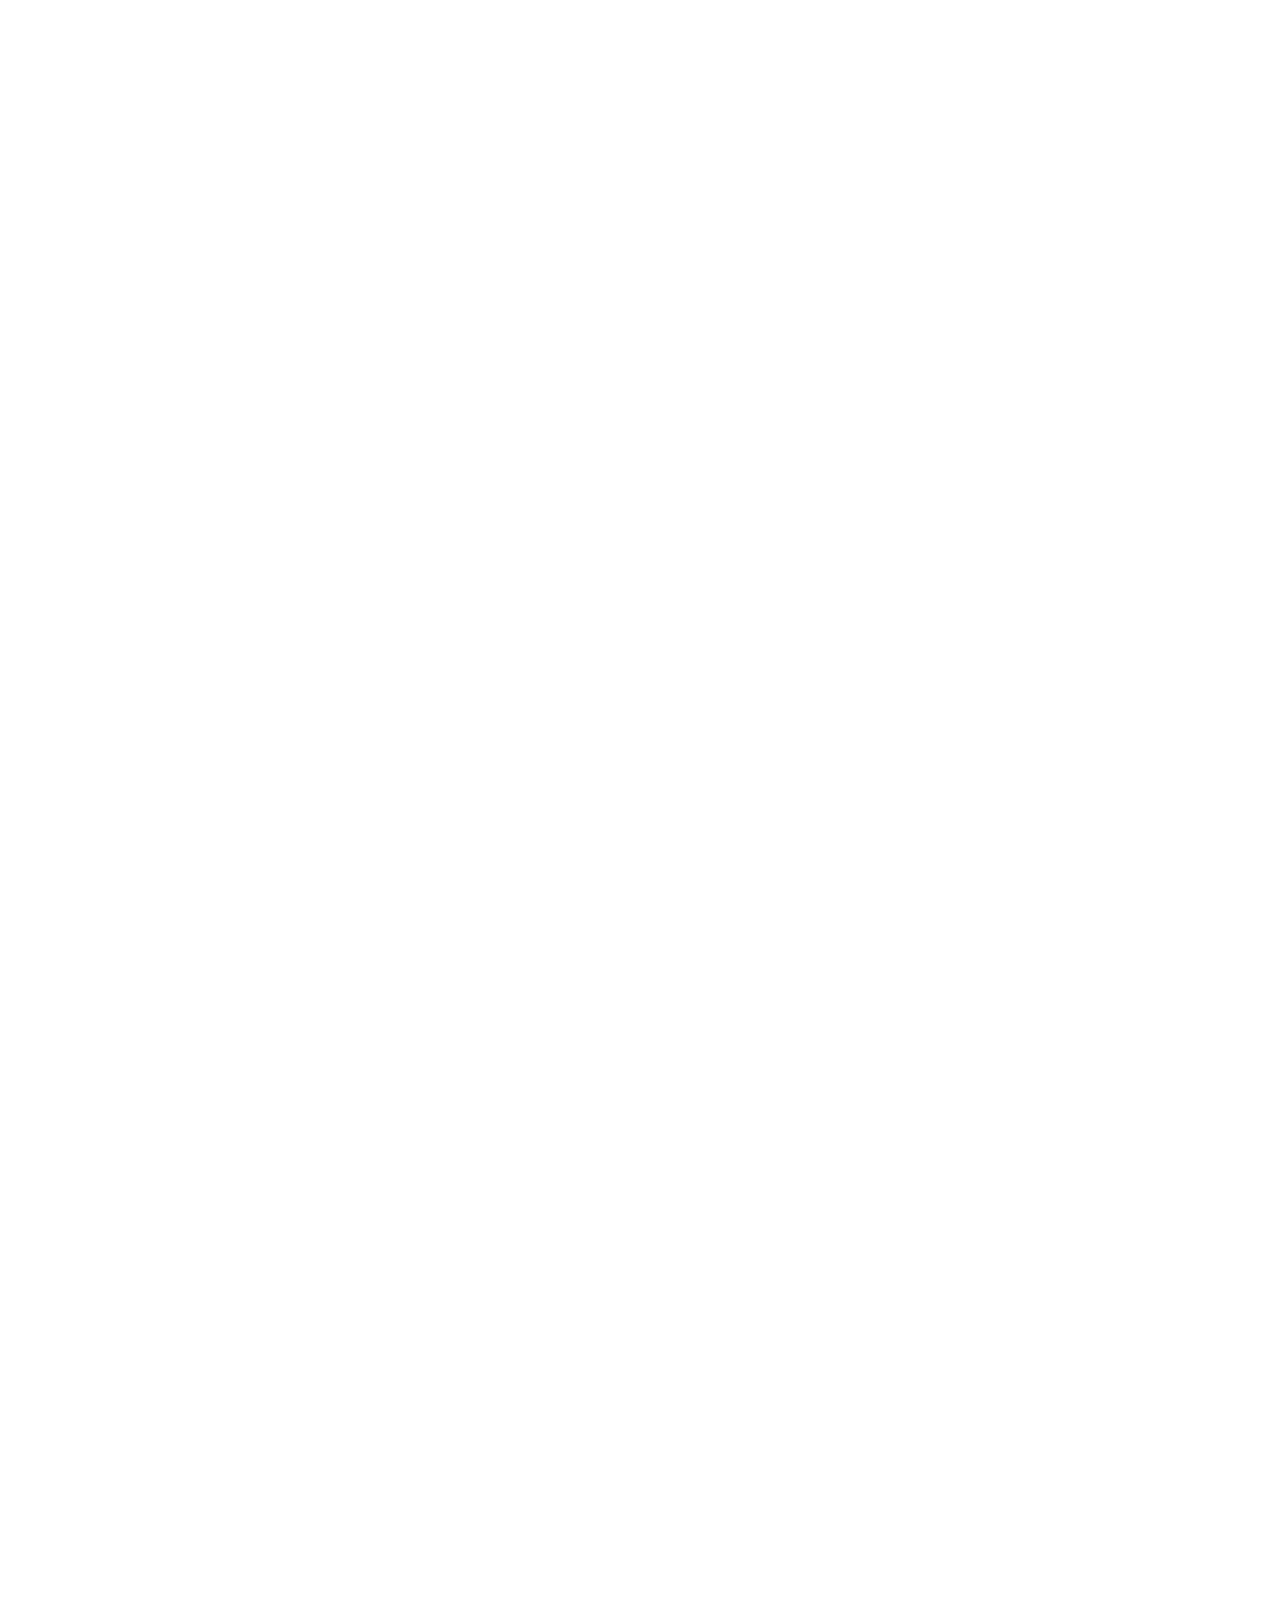
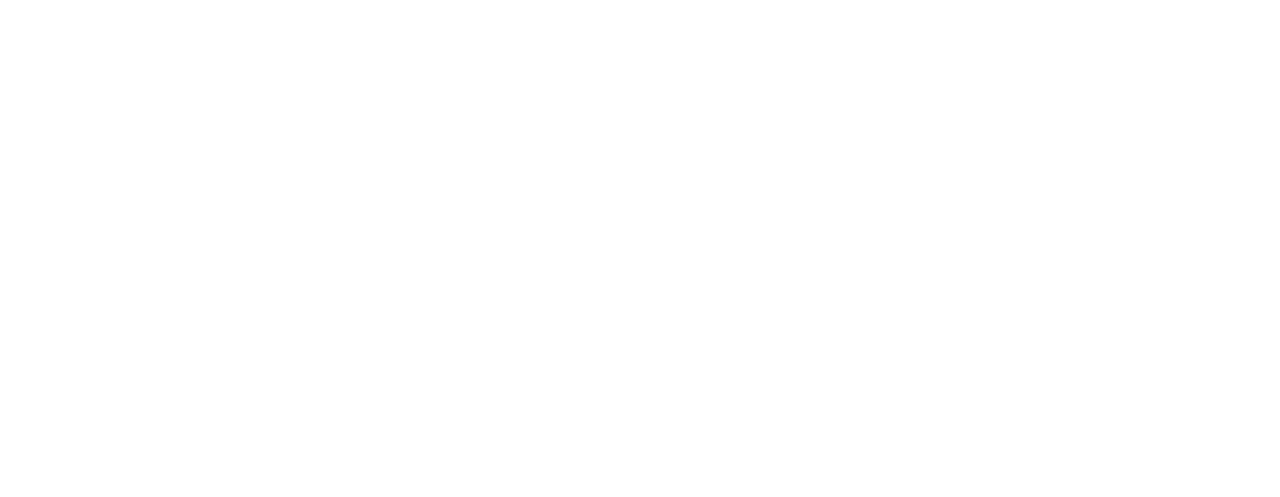
<file: about.html>
<!DOCTYPE html>
<html lang="en">
  <head>
    <meta charset="utf-8" />
    <title>Saraswathi Vidyalaya Matric.Hr.Sec.School</title>
    <meta content="width=device-width, initial-scale=1.0" name="viewport" />
    <meta content="" name="keywords" />
    <meta content="" name="description" />

    <!-- Favicon -->
    <link href="img/favicon.ico" rel="icon" />

    <!-- Google Web Fonts -->
    <link rel="preconnect" href="https://fonts.googleapis.com" />
    <link rel="preconnect" href="https://fonts.gstatic.com" crossorigin />
    <link
      href="https://fonts.googleapis.com/css2?family=Roboto:wght@400;500&family=Poppins:wght@600;700&display=swap"
      rel="stylesheet"
    />

    <!-- Icon Font Stylesheet -->
    <link
      href="https://cdnjs.cloudflare.com/ajax/libs/font-awesome/5.10.0/css/all.min.css"
      rel="stylesheet"
    />
    <link
      href="https://cdn.jsdelivr.net/npm/bootstrap-icons@1.4.1/font/bootstrap-icons.css"
      rel="stylesheet"
    />

    <!-- Libraries Stylesheet -->
    <link href="lib/animate/animate.min.css" rel="stylesheet" />
    <link href="lib/owlcarousel/assets/owl.carousel.min.css" rel="stylesheet" />

    <!-- Customized Bootstrap Stylesheet -->
    <link href="css/bootstrap.min.css" rel="stylesheet" />

    <!-- Template Stylesheet -->
    <link href="css/style.css" rel="stylesheet" />
  </head>

  <body>
    <!-- Spinner Start -->
    <div
      id="spinner"
      class="show bg-white position-fixed translate-middle w-100 vh-100 top-50 start-50 d-flex align-items-center justify-content-center"
    >
      <div class="spinner-grow text-primary" role="status"></div>
    </div>
    <!-- Spinner End -->

    <!-- Topbar Start -->
    <div class="container-fluid bg-light p-0">
      <div class="row gx-0 d-none d-lg-flex">
        <div class="col-lg-7 px-5 text-start">
          <div class="h-100 d-inline-flex align-items-center border-start border-end px-3">
            <small class="fa fa-phone-alt me-2"></small>
            <small>04369-261 666, 261 333.</small>
          </div>
          <div class="h-100 d-inline-flex align-items-center border-end px-3">
            <small class="far fa-envelope-open me-2"></small>
            <small>svmsmuthupet@gmail.com</small>
          </div>
          <div class="h-100 d-inline-flex align-items-center border-end px-3">
            <small class="far fa-clock me-2"></small>
            <small>Mon - Fri : 09 AM - 05 PM</small>
          </div>
        </div>
        <div class="col-lg-5 px-5 text-end">
          <div class="h-100 d-inline-flex align-items-center">
            <a class="btn btn-square border-end border-start" href=""><i class="fab fa-facebook-f"></i></a>
            <a class="btn btn-square border-end" href=""><i class="fab fa-twitter"></i></a>
            <a class="btn btn-square border-end" href=""><i class="fab fa-linkedin-in"></i></a>
            <a class="btn btn-square border-end" href=""><i class="fab fa-instagram"></i></a>
          </div>
        </div>
      </div>
    </div>
    <!-- Topbar End -->

                                                                                                             <!-- Navbar Start -->
    <nav
    class="navbar navbar-expand-lg bg-white navbar-light sticky-top px-4 px-lg-5 py-lg-0"
  >
    <a href="index.html" class="navbar-brand d-flex align-items-center">
      <h1 class="m-0">
        <img src="./img/logo.png" class="w-25"/>
      </h1>
    </a>
    <button
      type="button"
      class="navbar-toggler"
      data-bs-toggle="collapse"
      data-bs-target="#navbarCollapse"
    >
      <span class="navbar-toggler-icon"></span>
    </button>
    <div class="collapse navbar-collapse" id="navbarCollapse">
      <div class="navbar-nav ms-auto py-3 py-lg-0">
        <a href="index.html" class="nav-item nav-link ">Home</a>
        <a href="about.html" class="nav-item nav-link active">About Us</a>
        <a href="administration.html" class="nav-item nav-link">Administration</a>
        <a href="academic.html" class="nav-item nav-link">Academic</a>
       
        <a href="achievements.html" class="nav-item nav-link">Achievements</a>
        <a href="facilities.html" class="nav-item nav-link">Facilities</a>               
        <a href="service.html" class="nav-item nav-link">Faculty</a>         
        <a href="https://svmhighersecondaryschool.com/gallery/index.html" class="nav-item nav-link">Gallery</a>          
        <a href="contact.html" class="nav-item nav-link">Contact Us</a>
      </div>
    </div>
  </nav>
  <!-- Navbar End -->


    <!-- Page Header Start -->
    <div
      class="container-fluid page-header py-5 mb-5 wow fadeIn"
      data-wow-delay="0.1s"
    >
      <div class="container text-center py-5">
        <h1 class="display-4 text-white animated slideInDown mb-4">About Us</h1>
        <nav aria-label="breadcrumb animated slideInDown">
          <ol class="breadcrumb justify-content-center mb-0">
            <li class="breadcrumb-item">
              <a class="text-white" href="./index.html">Home</a>
            </li>           
            <li class="breadcrumb-item text-primary active" aria-current="page">
              About
            </li>
          </ol>
        </nav>
      </div>
    </div>
    <!-- Page Header End -->

    <!-- About Start -->
    <div class="container-xxl py-5">
      <div class="container">
        <div class="row g-5">
          <div class="col-lg-6 wow fadeInUp" data-wow-delay="0.1s">
            <div
              class="position-relative overflow-hidden ps-5 pt-5 h-100"
              style="min-height: 400px"
            >
              <img
                class="position-absolute w-100 h-100"
                src="img/fact-2.jpg"
                alt=""
                style="object-fit: cover"
              />
              <div
                class="position-absolute top-0 start-0 bg-white pe-3 pb-3"
                style="width: 200px; height: 200px"
              >
                <div
                  class="d-flex flex-column justify-content-center text-center bg-primary h-100 p-3"
                >
                  <h1 class="text-white">34</h1>
                  <h2 class="text-white">Years</h2>
                  <h5 class="text-white mb-0">Experience</h5>
                </div>
              </div>
            </div>
          </div>
          <div class="col-lg-6 wow fadeInUp" data-wow-delay="0.5s">
            <div class="h-100">
              <div class="border-start border-5 border-primary ps-4 mb-5">
                <h6 class="text-body text-uppercase mb-2">About Us</h6>
                <h1 class="display-6 mb-0">
                  About Saraswathi Vidyalaya
                </h1>
              </div>
              <p>
                Saraswathi Vidyalaya Matric.Hr.Sec.School is recognised by Government of Tamilnadu.  The school was started in 1990 by  Saraswathi Educational Trust. 
              </p>
              <p>Our Managing Trustee's <b>Mr..R.Swaminathan,M.Sc.,B.Ed.,</b>  and Trustee's  <b>Mr.T.Venkatraman, M.Sc.,B.Ed.,</b></p>
              <p class="mb-4">
                The aim of the school is to impart excellent education, train students to have development is all quarters and to bring to forefront the inherent talents in each student. Faith in God, obedience to elders and formation of clean habits are the basis of Teaching in this Institution. Saraswathi Vidyalaya is a Unique educational institution in Thiruvarur district. Our school location is just a kilometer away from Muthupet old bus stand (Near Bye Pass Road). 
              </p>
              <p class="mb-3">
                From 2010 to till now we producing cent percent result  in X - XII  Board examination.
              </p>
              <p>Our school building structure is Single building (Ground floor+ 2 floors)</p>
              <p>Our school students strength is -1100</p>
              <p>Teaching  faculty  - 52 </p>
              <p>Office faculty - 5</p>
             
            </div>
          </div>
        </div>
      </div>
    </div>
    <!-- About End -->


     <!-- History Start -->
     <div class="container-xxl py-5">
      <div class="container">
        <div class="row g-5 align-items-end mb-5">
          <div class="col-lg-6 wow fadeInUp" data-wow-delay="0.1s">
            <div class="border-start border-5 border-primary ps-4">
              <h6 class="text-body text-uppercase mb-2">History</h6>
              <h1 class="display-6 mb-0">Our Journey</h1>
            </div>
          </div>
          <!-- <div class="col-lg-6 wow fadeInUp" data-wow-delay="0.3s">
            <p class="mb-0">
              From 2010 to till now we producing cent percent result  in X - XII  Board examination.
            </p>
          </div> -->
        </div>
        <div class="row g-4">
          <div class="col-lg-10 col-md-10 mx-auto wow fadeInUp" data-wow-delay="0.3s">
            <img class="img-fluid" src="./img/schoolHistory.jpg"/>
          
         
        </div>

      
      </div>
    </div>
    <!-- History End -->

    <!-- Team Start -->
    <div class="container-xxl py-5">
      <div class="container">
        <div class="row g-5 align-items-end mb-5">
          <div class="col-lg-12 wow fadeInUp" data-wow-delay="0.1s">
            <div class="border-start border-5 border-primary ps-4">
              <h6 class="text-body text-uppercase mb-2">Our Team</h6>
              <h1 class="display-6 mb-0">Our Expert Lead's</h1>
            </div>
          </div>
         
        </div>
        <div class="row g-4">
          <div class="col-lg-3 col-md-6 wow fadeInUp" data-wow-delay="0.1s">
            <div class="team-item position-relative">
              <img class="img-fluid" src="img/team-1.jpg" alt="" />
              <div class="team-text bg-white p-4">
                <h5>Mr.R.Swaminathan, M.Sc.,B.Ed.,</h5>
                <span>Managing Trustee's & Correspondent</span>
              </div>              
            </div>
          
          </div>
          <div class="col-lg-3 col-md-6 wow fadeInUp" data-wow-delay="0.3s">
            <div class="team-item position-relative">
              <img class="img-fluid" src="img/team-2.jpg" alt="" />
              <div class="team-text bg-white p-4">
                <h5>Mr.T.Venkatraman, M.Sc.,B.Ed.,</h5>
                <span>Trustee's & Correspondent</span>
              </div>
            </div>
           
          </div>
          <div class="col-lg-3 col-md-6 wow fadeInUp" data-wow-delay="0.5s">
            <div class="team-item position-relative">
              <img class="img-fluid" src="img/team-3.jpg" alt="" />
              <div class="team-text bg-white p-4">
                <h5>Mrs. P. Kanimozhi, M.A.,B.Ed.,M.Phil.,</h5>
                <span>Principal</span>
              </div>
            </div>
            
          </div>
          <div class="col-lg-3 col-md-6 wow fadeInUp" data-wow-delay="0.5s">
            <div class="team-item position-relative">
              <img class="img-fluid" src="img/team-4.jpg" alt="" />
              <div class="team-text bg-white p-4">
                <h5>Mr. Arulmuguan M.Sc.,B.Ed.,M.Phil,</h5>
                <span>Vice Principal</span>
              </div>
            </div>
            
          </div>
        </div>

      
      </div>
    </div>
    <!-- Team End -->

     <!-- About Start -->
     <div class="container-xxl py-5">
      <div class="container">
        <div class="row g-5">
         
          <div class="col-lg-12 wow fadeInUp" data-wow-delay="0.5s">
            <div class="h-100">
              <div class="border-start border-5 border-primary ps-4 mb-5">
                <h6 class="text-body text-uppercase mb-2">Our Aim</h6>
                <h1 class="display-6 mb-0">
                  Our Mission And Vission
                </h1>
              </div>
               <div class="col-lg-10 mx-auto wow fadeInUp" data-wow-delay="0.5s">
                  <p>
                    To impart sound Academics, expose to necessary skills, build a team of committed, competent teacher and establish resources to equip them.
                  </p>
                  <p class="text-center">
                    We have good infrastructure and technological advances with updates to current trends.
                    We assure the persons who studied over here can rise to toppest level in their choosen field.
                    Comprehensive learning system helping to achieve self realization.
                    </p>
                  <p class="text-center">
                    “Education empower students to discover themselves”
                  </p>
               </div>
             
            </div>
          </div>
        </div>
      </div>
    </div>
  </div>
    <!-- About End -->

    <!-- Footer Start -->
    <div
      class="container-fluid bg-light footer pt-3 wow fadeIn"
      data-wow-delay="0.1s"
    >
      <div class="container py-1">
        <div class="row g-5">
          <div class="col-lg-3 col-md-6">
            <h1 class="mb-4 f_logo">
              <img class="w-100" src="./img/logo.png"/>
            </h1>
           
            <div class="d-flex pt-2">
              <a class="btn btn-square btn-outline-primary me-1" href=""
                ><i class="fab fa-twitter"></i
              ></a>
              <a class="btn btn-square btn-outline-primary me-1" href=""
                ><i class="fab fa-facebook-f"></i
              ></a>
              <a class="btn btn-square btn-outline-primary me-1" href=""
                ><i class="fab fa-youtube"></i
              ></a>
              <a class="btn btn-square btn-outline-primary me-0" href=""
                ><i class="fab fa-linkedin-in"></i
              ></a>
            </div>
          </div>
         
          <div class="col-lg-4 col-md-6">
            <h5 class="mb-4">Quick Links</h5>
            <a class="btn btn-link" href="./about.html">About Us</a>
            <a class="btn btn-link" href="./administration.html">Administration</a>
            <a class="btn btn-link" href="./academic.html">Academic</a>
            <a class="btn btn-link" href="./achievements.html">Achievements</a>           
            <a class="btn btn-link" href="./facilities.html">Facilities</a>
            <a class="btn btn-link" href="./faculty.html">Faculty</a>
            <a class="btn btn-link" href="https://svmhighersecondaryschool.com/gallery/index.html">Gallery</a>
            <a class="btn btn-link" href="./contact.html">Contact Us</a>
          
          
          </div>
                
          <div class="col-lg-5 col-md-6">
            <h5 class="mb-4">Address</h5>
            <p>
              <i class="fa fa-map-marker-alt me-2"></i>
              <b>Saraswathi Vidyalaya Matric.hr.sec.school,</b> <br/>
            </p>
            <p class="ps-4">
              Mannai Salai, <br/> Muthupettai, <br/> Thiruvarur-dt, <br/> Tamilnadu - 614704
            </p>
            
            <p><i class="fa fa-phone-alt me-3"></i>04369-261 666, 261 333</p>
            
            <p><i class="fa fa-envelope me-3"></i>svmsmuthupet@gmail.com</p>
          </div>
          
        </div>
      </div>
      <div class="container-fluid copyright">
        <div class="container">
          <div class="row">
            <div class="col-md-6 text-center text-md-start mb-3 mb-md-0">
              &copy; <a href="http://svmhighersecondaryschool.com/">Saraswathi Vidyalaya Matric.Hr.Sec.School</a>, All Right Reserved.
            </div>
            
          </div>
        </div>
      </div>
    </div>
    <!-- Footer End -->



  

    <!-- Back to Top -->
    <a href="#" class="btn btn-lg btn-primary btn-lg-square back-to-top"
      ><i class="bi bi-arrow-up"></i
    ></a>

    <!-- JavaScript Libraries -->
    <script src="https://code.jquery.com/jquery-3.4.1.min.js"></script>
    <script src="https://cdn.jsdelivr.net/npm/bootstrap@5.0.0/dist/js/bootstrap.bundle.min.js"></script>
    <script src="lib/wow/wow.min.js"></script>
    <script src="lib/easing/easing.min.js"></script>
    <script src="lib/waypoints/waypoints.min.js"></script>
    <script src="lib/owlcarousel/owl.carousel.min.js"></script>

    <!-- Template Javascript -->
    <script src="js/main.js"></script>
  </body>
</html>
</file>
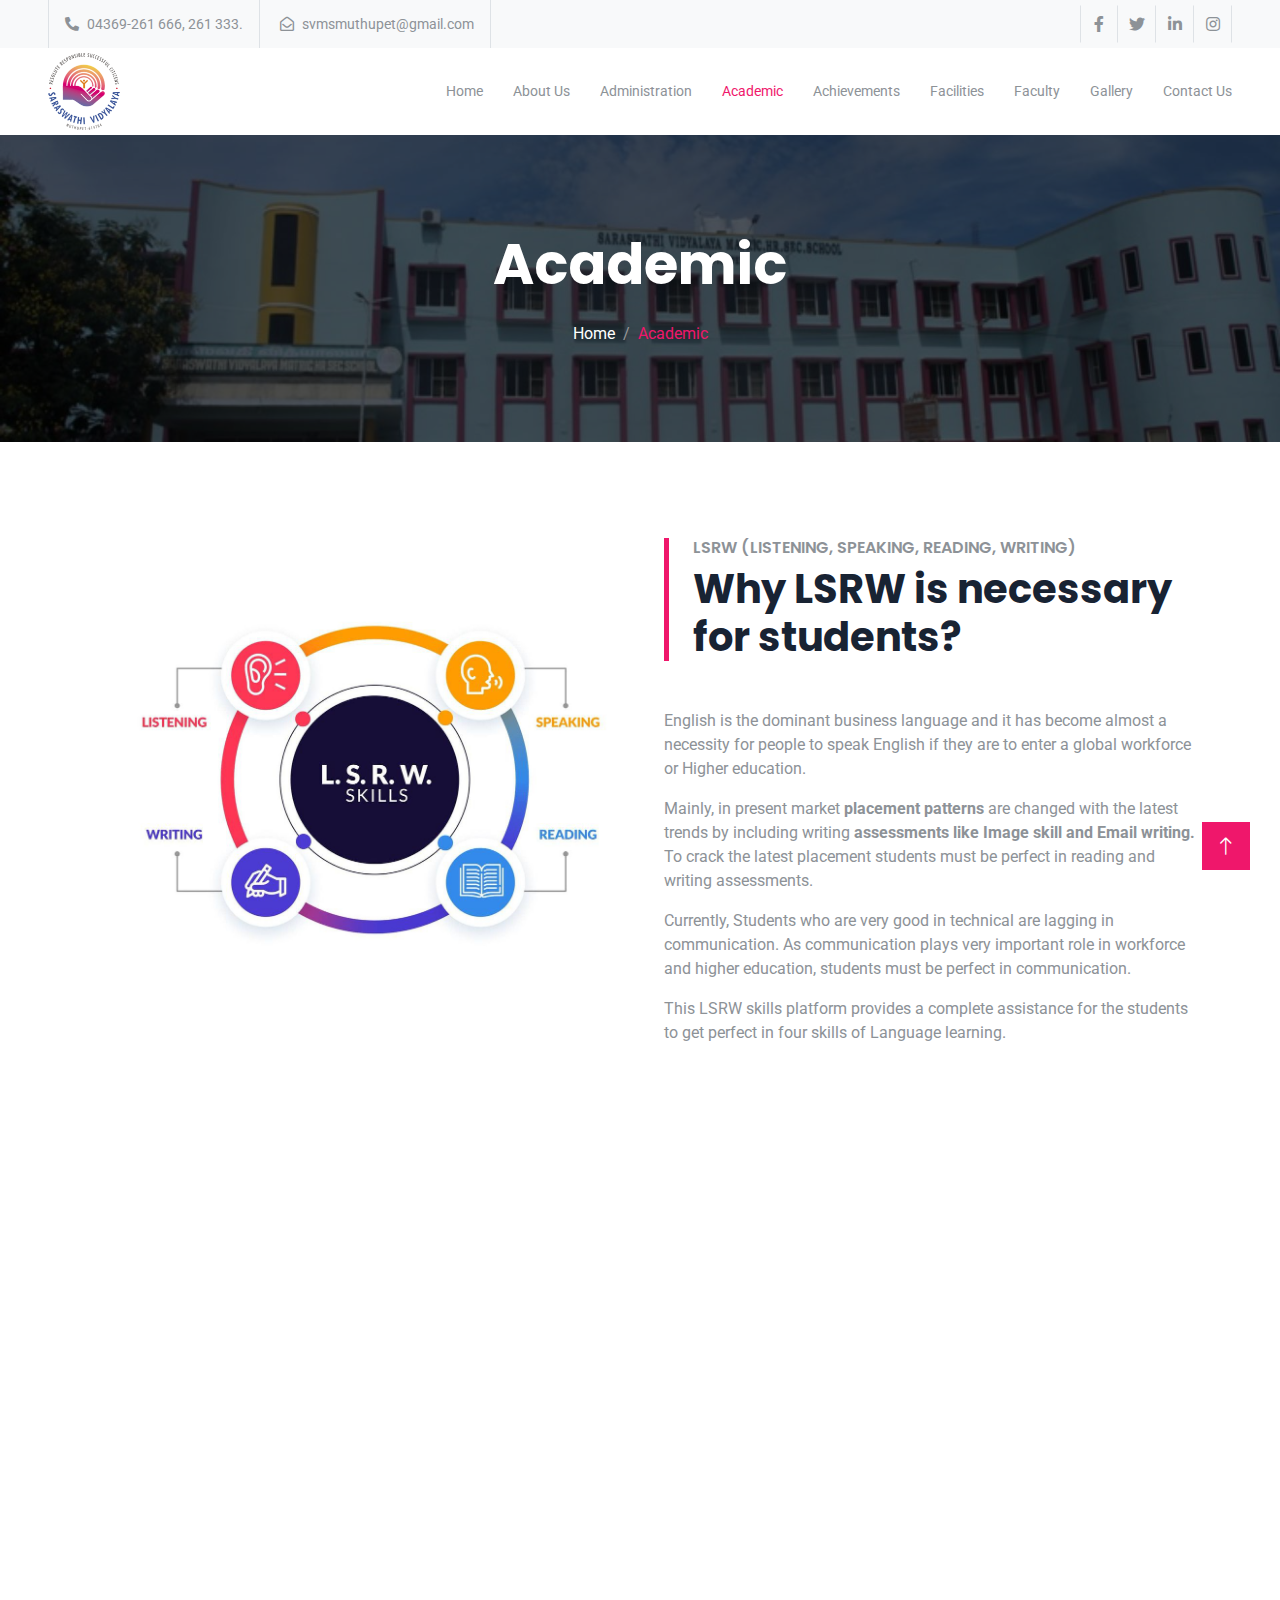
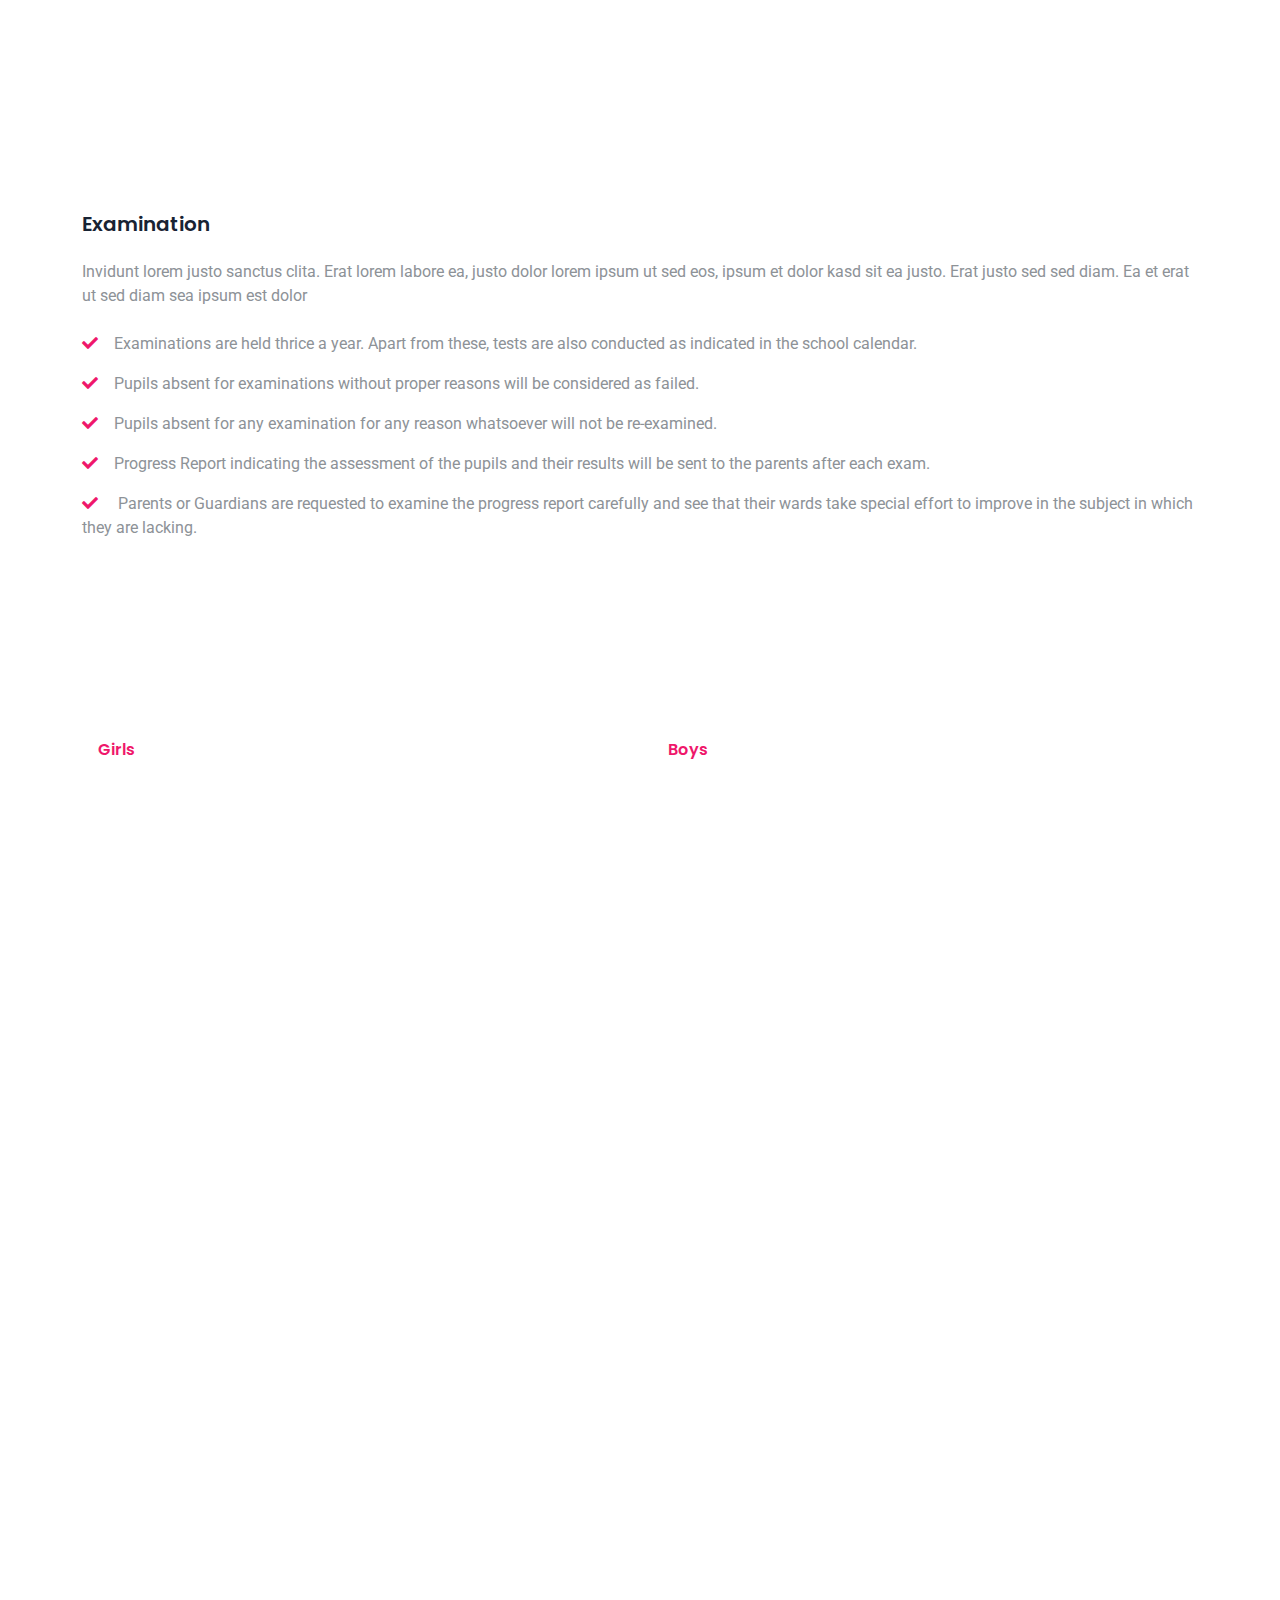
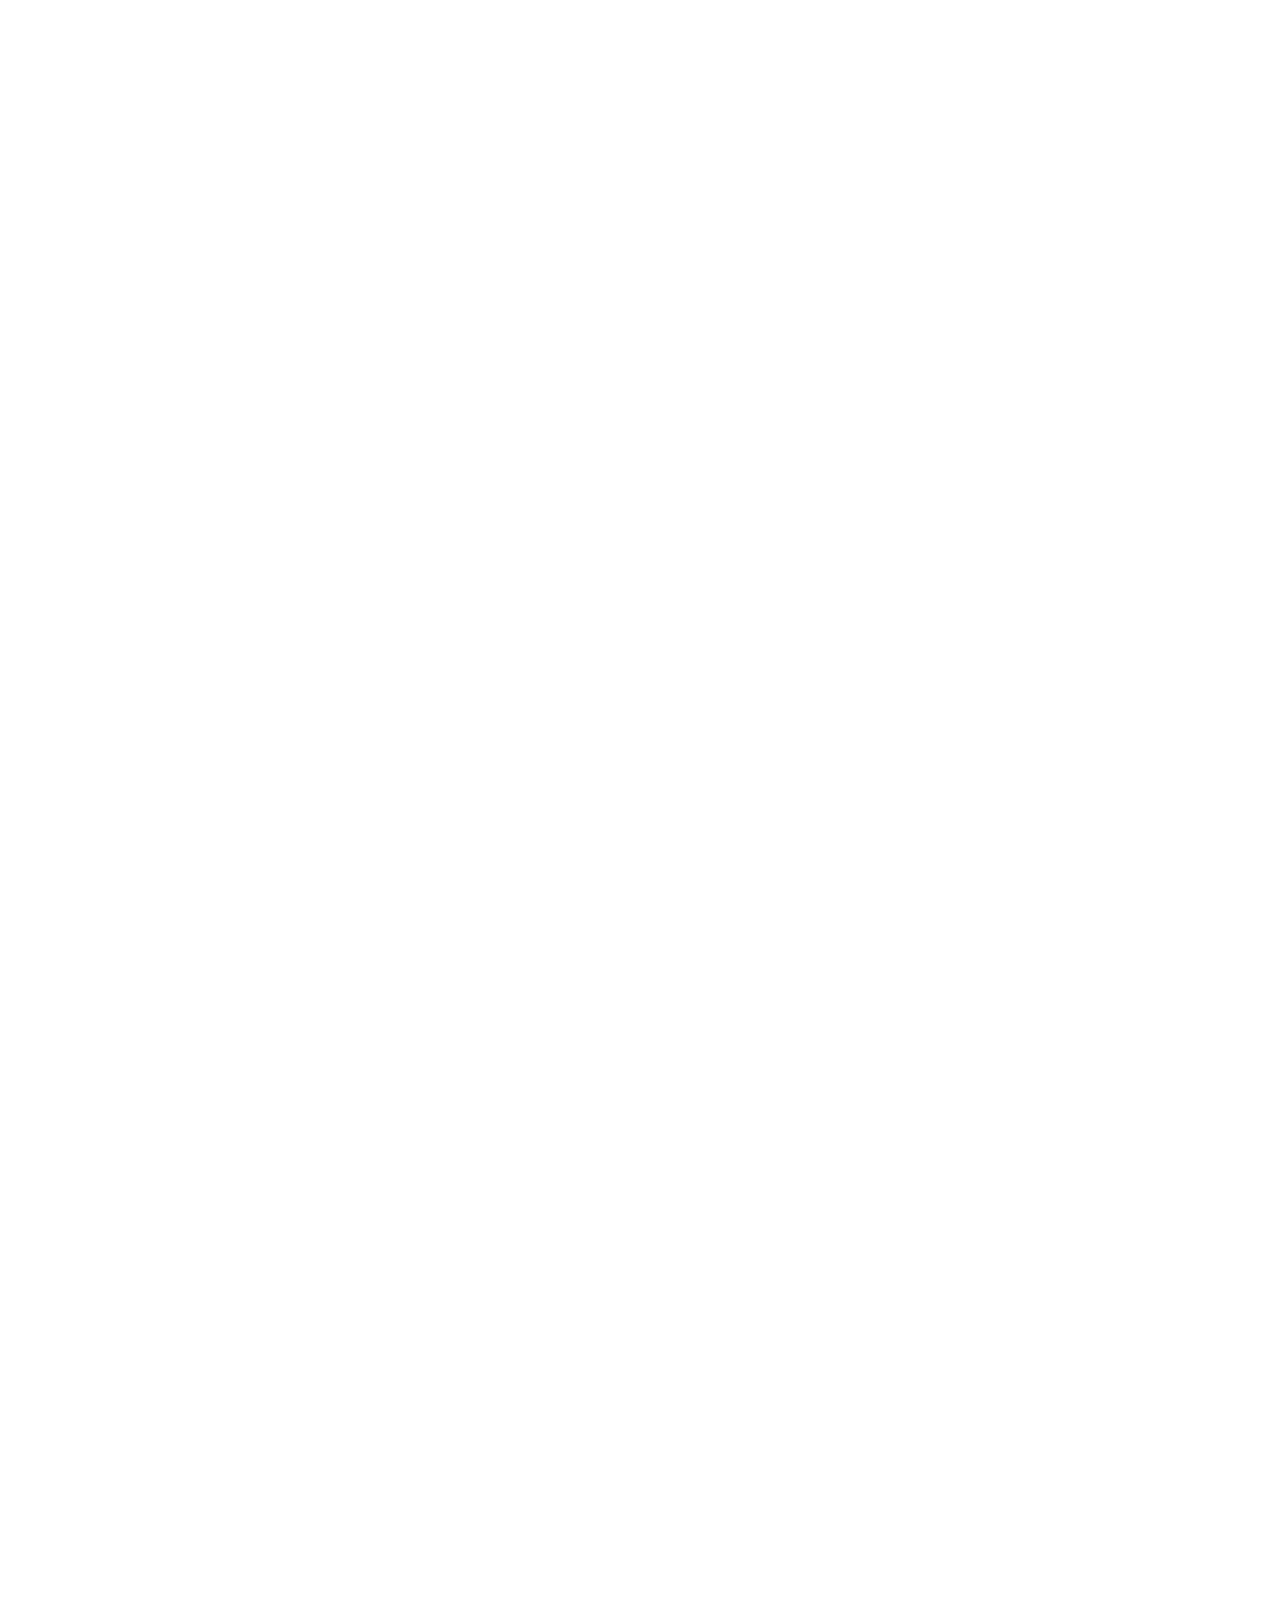
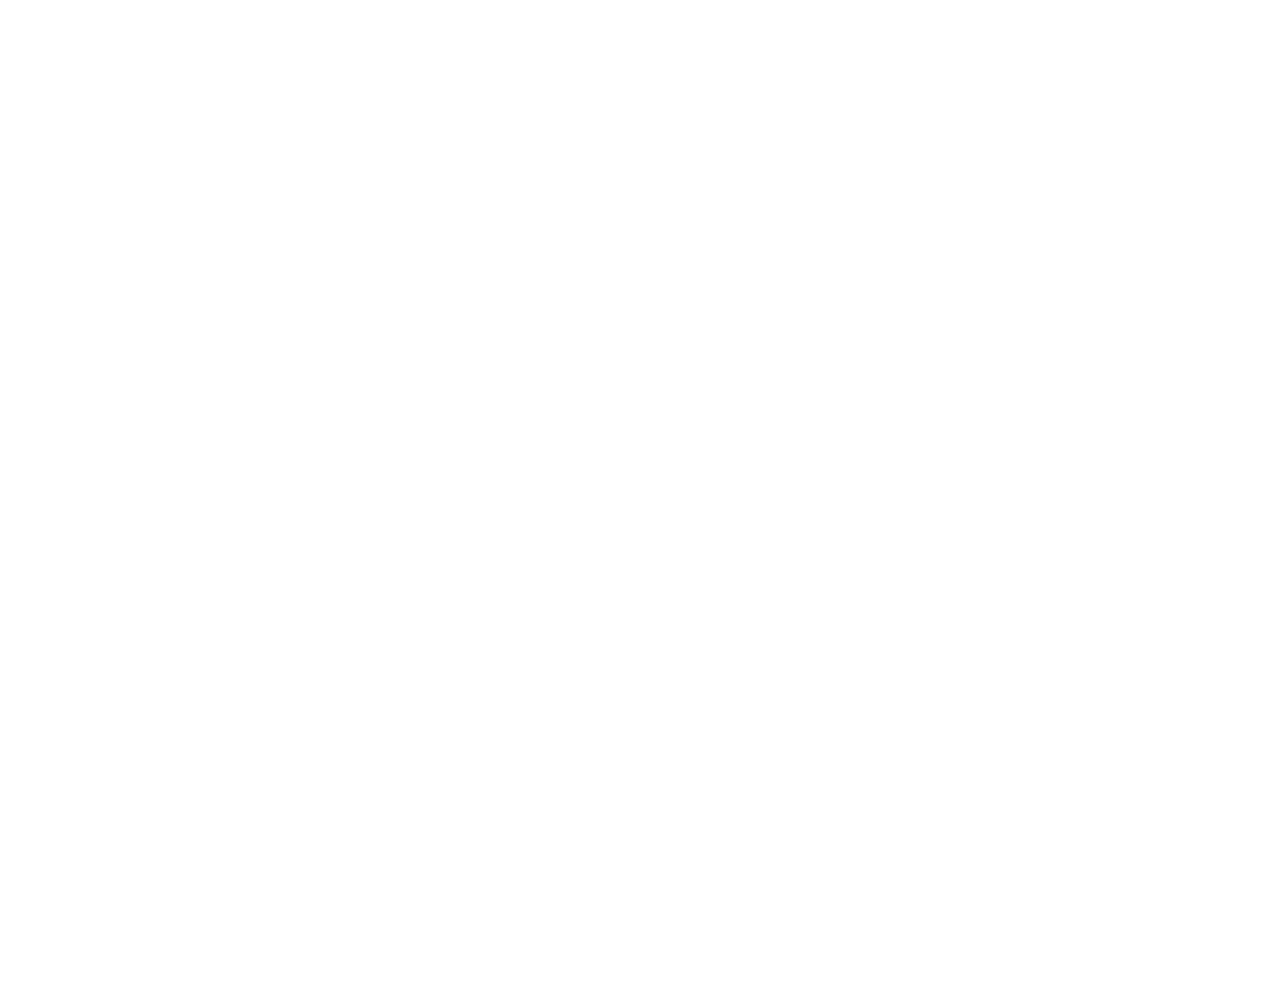
<file: academic.html>
<!DOCTYPE html>
<html lang="en">
  <head>
    <meta charset="utf-8" />
    <title>Saraswathi Vidyalaya Matric.Hr.Sec.School</title>
    <meta content="width=device-width, initial-scale=1.0" name="viewport" />
    <meta content="" name="keywords" />
    <meta content="" name="description" />

    <!-- Favicon -->
    <link href="img/favicon.ico" rel="icon" />

    <!-- Google Web Fonts -->
    <link rel="preconnect" href="https://fonts.googleapis.com" />
    <link rel="preconnect" href="https://fonts.gstatic.com" crossorigin />
    <link
      href="https://fonts.googleapis.com/css2?family=Roboto:wght@400;500&family=Poppins:wght@600;700&display=swap"
      rel="stylesheet"
    />

    <!-- Icon Font Stylesheet -->
    <link
      href="https://cdnjs.cloudflare.com/ajax/libs/font-awesome/5.10.0/css/all.min.css"
      rel="stylesheet"
    />
    <link
      href="https://cdn.jsdelivr.net/npm/bootstrap-icons@1.4.1/font/bootstrap-icons.css"
      rel="stylesheet"
    />

    <!-- Libraries Stylesheet -->
    <link href="lib/animate/animate.min.css" rel="stylesheet" />
    <link href="lib/owlcarousel/assets/owl.carousel.min.css" rel="stylesheet" />

    <!-- Customized Bootstrap Stylesheet -->
    <link href="css/bootstrap.min.css" rel="stylesheet" />

    <!-- Template Stylesheet -->
    <link href="css/style.css" rel="stylesheet" />
  </head>

  <body>
    <!-- Spinner Start -->
    <div
      id="spinner"
      class="show bg-white position-fixed translate-middle w-100 vh-100 top-50 start-50 d-flex align-items-center justify-content-center"
    >
      <div class="spinner-grow text-primary" role="status"></div>
    </div>
    <!-- Spinner End -->

    <!-- Topbar Start -->
    <div class="container-fluid bg-light p-0">
      <div class="row gx-0 d-none d-lg-flex">
        <div class="col-lg-7 px-5 text-start">
          <div class="h-100 d-inline-flex align-items-center border-start border-end px-3">
            <small class="fa fa-phone-alt me-2"></small>
            <small>04369-261 666, 261 333.</small>
          </div>
          <div class="h-100 d-inline-flex align-items-center border-end px-3">
            <small class="far fa-envelope-open me-2"></small>
            <small>svmsmuthupet@gmail.com</small>
          </div>
          <div class="h-100 d-inline-flex align-items-center border-end px-3">
            <small class="far fa-clock me-2"></small>
            <small>Mon - Fri : 09 AM - 05 PM</small>
          </div>
        </div>
        <div class="col-lg-5 px-5 text-end">
          <div class="h-100 d-inline-flex align-items-center">
            <a class="btn btn-square border-end border-start" href=""><i class="fab fa-facebook-f"></i></a>
            <a class="btn btn-square border-end" href=""><i class="fab fa-twitter"></i></a>
            <a class="btn btn-square border-end" href=""><i class="fab fa-linkedin-in"></i></a>
            <a class="btn btn-square border-end" href=""><i class="fab fa-instagram"></i></a>
          </div>
        </div>
      </div>
    </div>
    <!-- Topbar End -->

                                                                                                             <!-- Navbar Start -->
    <nav
    class="navbar navbar-expand-lg bg-white navbar-light sticky-top px-4 px-lg-5 py-lg-0"
  >
    <a href="index.html" class="navbar-brand d-flex align-items-center">
      <h1 class="m-0">
        <img src="./img/logo.png" class="w-25"/>
      </h1>
    </a>
    <button
      type="button"
      class="navbar-toggler"
      data-bs-toggle="collapse"
      data-bs-target="#navbarCollapse"
    >
      <span class="navbar-toggler-icon"></span>
    </button>
    <div class="collapse navbar-collapse" id="navbarCollapse">
      <div class="navbar-nav ms-auto py-3 py-lg-0">
        <a href="index.html" class="nav-item nav-link ">Home</a>
        <a href="about.html" class="nav-item nav-link ">About Us</a>
        <a href="administration.html" class="nav-item nav-link">Administration</a>
        <a href="academic.html" class="nav-item nav-link active">Academic</a>       
        <a href="achievements.html" class="nav-item nav-link">Achievements</a>
        <a href="facilities.html" class="nav-item nav-link">Facilities</a>                
        <a href="service.html" class="nav-item nav-link">Faculty</a>         
        <a href="https://svmhighersecondaryschool.com/gallery/index.html" class="nav-item nav-link">Gallery</a>          
        <a href="contact.html" class="nav-item nav-link">Contact Us</a>
      </div>
    </div>
  </nav>
  <!-- Navbar End -->


    <!-- Page Header Start -->
    <div
      class="container-fluid page-header py-5 mb-5 wow fadeIn"
      data-wow-delay="0.1s"
    >
      <div class="container text-center py-5">
        <h1 class="display-4 text-white animated slideInDown mb-4">Academic</h1>
        <nav aria-label="breadcrumb animated slideInDown">
          <ol class="breadcrumb justify-content-center mb-0">
            <li class="breadcrumb-item">
              <a class="text-white" href="./index.html">Home</a>
            </li>           
            <li class="breadcrumb-item text-primary active" aria-current="page">
              Academic
            </li>
          </ol>
        </nav>
      </div>
    </div>
    <!-- Page Header End -->

    <!-- About Start -->
    <div class="container-xxl py-5">
      <div class="container">
        <div class="row g-5">
          <div class="col-lg-6 wow fadeInUp" data-wow-delay="0.1s">
            <div
              class="position-relative overflow-hidden ps-5 pt-5 "
              style="min-height: 400px">
              <img
                class="w-100 h-100"
                src="img/lsrw.jpg"
                alt=""
                style="object-fit: cover"
              />
             
            </div>
          </div>
          <div class="col-lg-6 wow fadeInUp" data-wow-delay="0.5s">
            <div class="h-100">
              <div class="border-start border-5 border-primary ps-4 mb-5">
                <h6 class="text-body text-uppercase mb-2">LSRW (Listening, Speaking, Reading, Writing)</h6>
                <h1 class="display-6 mb-0">                  
                  Why LSRW is necessary for students?
                </h1>
              </div>
              <p>
                English is the dominant business language and it has become almost a necessity for people to speak English if they are to enter a global workforce or Higher education.
              </p>
              <p>Mainly, in present market <b>placement patterns</b> are changed with the latest trends by including writing <b>assessments like Image skill and Email writing.</b> To crack the latest placement students must be perfect in reading and writing assessments.</p>
              <p>Currently, Students who are very good in technical are lagging in communication. As communication plays very important role in workforce and higher education, students must be perfect in communication.</p>
              <p>
                This LSRW skills platform provides a complete assistance for the students to get perfect in four skills of Language learning. 
              </p>
             
             
            </div>
          </div>

        </div>
      </div>
    </div>
    <!-- About End -->

  <!-- Classes Start -->
  <div class="container-xxl py-5">
    <div class="container">
        <div class="text-center mx-auto mb-5 wow fadeInUp" data-wow-delay="0.1s" style="max-width: 600px;">
            <h1 class="mb-3">Language Pattern</h1>
            <p>Eirmod sed ipsum dolor sit rebum labore magna erat. Tempor ut dolore lorem kasd vero ipsum sit eirmod sit. Ipsum diam justo sed rebum vero dolor duo.</p>
        </div>
        <div class="row g-4">
            <div class="col-lg-4 col-md-6 wow fadeInUp" data-wow-delay="0.1s">
                <div class="classes-item">
                    <div class="bg-light rounded-circle w-75 mx-auto p-3">
                        <img class="img-fluid rounded-circle" src="img/classes-1.jpg" alt="">
                    </div>
                    <div class="bg-light rounded p-4 pt-5 mt-n5">
                        <a class="d-block text-center h3 mt-3 mb-4" href="">FOR  LKG AND UKG</a>
                        
                        <div class="row g-1">
                            <div class="col-6">
                                <div class="border-top border-3 border-primary pt-2">
                                    <h6 class="text-primary mb-1">Tamil</h6>                                    
                                </div>
                            </div>
                            <div class="col-6">
                                <div class="border-top border-3 border-success pt-2">
                                    <h6 class="text-success mb-1">English</h6>                                    
                                </div>
                            </div>
                           
                        </div>
                    </div>
                </div>
            </div>
            <div class="col-lg-4 col-md-6 wow fadeInUp" data-wow-delay="0.3s">
                <div class="classes-item">
                    <div class="bg-light rounded-circle w-75 mx-auto p-3">
                        <img class="img-fluid rounded-circle" src="img/classes-2.jpg" alt="">
                    </div>
                    <div class="bg-light rounded p-4 pt-5 mt-n5">
                        <a class="d-block text-center h3 mt-3 mb-4" href="">I to VIII STD</a>
                        
                        <div class="row g-1">
                            <div class="col-4">
                                <div class="border-top border-3 border-primary pt-2">
                                    <h6 class="text-primary mb-1">Tamil</h6>
                                   
                                </div>
                            </div>
                            <div class="col-4">
                                <div class="border-top border-3 border-success pt-2">
                                    <h6 class="text-success mb-1">English</h6>
                                  
                                </div>
                            </div>
                            <div class="col-4">
                                <div class="border-top border-3 border-warning pt-2">
                                    <h6 class="text-warning mb-1">Hindi</h6>                                  
                                </div>
                            </div>
                        </div>
                    </div>
                </div>
            </div>
            
            <div class="col-lg-4 col-md-6 wow fadeInUp" data-wow-delay="0.1s">
              <div class="classes-item">
                  <div class="bg-light rounded-circle w-75 mx-auto p-3">
                      <img class="img-fluid rounded-circle" src="img/classes-3.jpg" alt="">
                  </div>
                  <div class="bg-light rounded p-4 pt-5 mt-n5">
                      <a class="d-block text-center h3 mt-3 mb-4" href="">IX to XII STD</a>
                      
                      <div class="row g-1">
                          <div class="col-6">
                              <div class="border-top border-3 border-primary pt-2">
                                  <h6 class="text-primary mb-1">Tamil</h6>                                    
                              </div>
                          </div>
                          <div class="col-6">
                              <div class="border-top border-3 border-success pt-2">
                                  <h6 class="text-success mb-1">English</h6>                                    
                              </div>
                          </div>
                         
                      </div>
                  </div>
              </div>
          </div>
            
        </div>
    </div>
</div>
<!-- Classes End -->
    <!-- Exam Start -->
    <div class="container-fluid py-5">
      <div class="container">
        <div class="row align-items-center">
          <div class="col-lg-12 mb-5 mb-lg-0">
            <!-- <p class="section-title pr-5">
              <span class="pr-2">Book A Seat</span>
            </p> -->
            <h5 class="mb-4">Examination</h5>
            <p>
              Invidunt lorem justo sanctus clita. Erat lorem labore ea, justo
              dolor lorem ipsum ut sed eos, ipsum et dolor kasd sit ea justo.
              Erat justo sed sed diam. Ea et erat ut sed diam sea ipsum est
              dolor
            </p>
            <ul class="list-inline m-0">
              <li class="py-2">
                <i class="fa fa-check fa-1x text-primary flex-shrink-0 me-3"></i>Examinations are held thrice a year. Apart from these, tests are also conducted as indicated in the school calendar.
              </li>
              <li class="py-2">
                <i class="fa fa-check fa-1x text-primary flex-shrink-0 me-3"></i>Pupils absent for examinations without proper reasons will be considered as failed.
              </li>
              <li class="py-2">
                <i class="fa fa-check fa-1x text-primary flex-shrink-0 me-3"></i>Pupils absent for any examination for any reason whatsoever will not be re-examined.
              </li>
              <li class="py-2">
                <i class="fa fa-check fa-1x text-primary flex-shrink-0 me-3"></i>Progress Report indicating the assessment of the pupils and their results will be sent to the parents after each exam.</li>
                <li class="py-2">
                  <i class="fa fa-check fa-1x text-primary flex-shrink-0 me-3"></i>
                  Parents or Guardians are requested to examine the progress report carefully and see that their wards take special effort to improve in the subject in which they are lacking.</li>
                
            </ul>
            
          </div>
          
        </div>
      </div>
    </div>
    <!-- Exam End -->

    <!-- Uniform Start -->
    <div class="container-xxl py-5">
      <div class="container">
          <div class="text-center wow fadeInUp" data-wow-delay="0.1s">
              
              <h1 class="mb-5">School Uniform</h1>
              
          </div>
          <div class="row g-4 justify-content-center">
            
              <div class="col-lg-6"> 
                <h6 class="section-title bg-white  text-primary px-3">Girls </h6>
                 <div class="row g-4">
                  <div class="col-lg-6 col-md-6 wow fadeInUp" data-wow-delay="0.1s">
                    <div class="course-item bg-light">
                        <div class="position-relative overflow-hidden">
                            <img class="img-fluid" src="img/girlsUniform-1.jpg" alt="">
                           
                        </div>
                        <div class="text-center p-4 pb-0">
                            <h5 class="mb-4">LKG &UKG</h5>
                        </div>
                        <div class="d-flex border-top">
                            <small class="flex-fill text-center border-end py-2 px-2">Bottom - Brown</small>
                            <small class="flex-fill text-center  py-2 px-2">Top - White With Brown	</small>
                            
                        </div>
                    </div>
                  </div>

                  <div class="col-lg-6 col-md-6 wow fadeInUp" data-wow-delay="0.1s">
                    <div class="course-item bg-light">
                        <div class="position-relative overflow-hidden">
                            <img class="img-fluid" src="img/girlsUniform-2.jpg" alt="">
                            
                        </div>
                        <div class="text-center p-4 pb-0">
                            <h5 class="mb-4">I Std to V Std</h5>
                        </div>
                        <div class="d-flex border-top">
                            <small class="flex-fill text-center border-end py-2">Bottom - Dark Blue</small>
                            <small class="flex-fill text-center  py-2 ">Top - White with Light Blue</small>
                            
                        </div>
                    </div>
                  </div>

                  <div class="col-lg-6 col-md-6 wow fadeInUp" data-wow-delay="0.1s">
                    <div class="course-item bg-light">
                        <div class="position-relative overflow-hidden">
                            <img class="img-fluid" src="img/girlsUniform-3.jpg" alt="">
                          
                        </div>
                        <div class="text-center p-4 pb-0">
                            <h5 class="mb-4">VI Std to VIII Std</h5>
                        </div>

                        <div class="d-flex border-top">
                            <small class="flex-fill text-center border-end py-2">Bottom - Dark Blue</small>
                            <small class="flex-fill text-center border-end py-2">Top - White with Light Blue	</small>
                            <small class="flex-fill text-center  py-2 px-2">Coat	-Dark Blue	</small>
                            
                        </div>
                    </div>
                  </div>

                  <div class="col-lg-6 col-md-6 wow fadeInUp" data-wow-delay="0.1s">
                    <div class="course-item bg-light">
                        <div class="position-relative overflow-hidden">
                            <img class="img-fluid" src="img/girlsUniform-4.jpg" alt="">
                           
                        </div>
                        <div class="text-center p-4 pb-0">
                            <h5 class="mb-4">IX Std to XII Std</h5>
                        </div>

                        <div class="d-flex border-top">
                            <small class="flex-fill text-center border-end py-2">Bottom - Dark grey</small>
                            <small class="flex-fill text-center border-end py-2">Top - White with Grey Line	</small>
                            <small class="flex-fill text-center  py-2 px-2">Coat	-Dark Blue	</small>
                            
                        </div>
                    </div>
                  </div>
                 </div>
               
              </div>
              <div class="col-lg-6">
                <h6 class="section-title bg-white  text-primary px-3">Boys </h6>
                 <div class="row g-4">
                  <div class="col-lg-6 col-md-6 wow fadeInUp" data-wow-delay="0.1s">
                    <div class="course-item bg-light">
                        <div class="position-relative overflow-hidden">
                            <img class="img-fluid" src="img/boysUniform-1.jpg" alt="">
                           
                        </div>
                        <div class="text-center p-4 pb-0">
                            <h5 class="mb-4">LKG &UKG</h5>
                        </div>
                        <div class="d-flex border-top">
                            <small class="flex-fill text-center border-end py-2 px-2">Bottom - Brown</small>
                            <small class="flex-fill text-center  py-2 px-2">Top - White With Brown	</small>
                            
                        </div>
                    </div>
                  </div>

                  <div class="col-lg-6 col-md-6 wow fadeInUp" data-wow-delay="0.1s">
                    <div class="course-item bg-light">
                        <div class="position-relative overflow-hidden">
                            <img class="img-fluid" src="img/boysUniform-2.jpg" alt="">
                            
                        </div>
                        <div class="text-center p-4 pb-0">
                            <h5 class="mb-4">I Std to V Std</h5>
                        </div>
                        <div class="d-flex border-top">
                            <small class="flex-fill text-center border-end py-2">Bottom - Dark Blue</small>
                            <small class="flex-fill text-center  py-2 ">Top - White with Light Blue</small>
                            
                        </div>
                    </div>
                  </div>

                  <div class="col-lg-6 col-md-6 wow fadeInUp" data-wow-delay="0.1s">
                    <div class="course-item bg-light">
                        <div class="position-relative overflow-hidden">
                            <img class="img-fluid" src="img/boysUniform-3.jpg" alt="">
                          
                        </div>
                        <div class="text-center p-4 pb-0">
                            <h5 class="mb-4">VI Std to VIII Std</h5>
                        </div>

                        <div class="d-flex border-top">
                            <small class="flex-fill text-center border-end py-2">Bottom - Dark Blue</small>
                            <small class="flex-fill text-center border-end py-2">Top - White with Light Blue	</small>
                            <small class="flex-fill text-center  py-2 px-2">Coat	-Dark Blue	</small>
                            
                        </div>
                    </div>
                  </div>

                  <div class="col-lg-6 col-md-6 wow fadeInUp" data-wow-delay="0.1s">
                    <div class="course-item bg-light">
                        <div class="position-relative overflow-hidden">
                            <img class="img-fluid" src="img/boysUniform-4.jpg" alt="">
                           
                        </div>
                        <div class="text-center p-4 pb-0">
                            <h5 class="mb-4">IX Std to XII Std</h5>
                        </div>

                        <div class="d-flex border-top">
                            <small class="flex-fill text-center border-end py-2">Bottom - Dark grey</small>
                            <small class="flex-fill text-center border-end py-2">Top - White with Grey Line	</small>
                            <small class="flex-fill text-center  py-2 px-2">Coat	-Dark Blue	</small>
                            
                        </div>
                    </div>
                  </div>
                 </div>
              </div>
              
          </div>
      </div>
  </div>
  <!-- Uniform End -->

  <!-- School Time -->
  <div class="container-xxl py-2">
    <div class="container ">
      <div class="row g-5  align-items-end  mb-5">
        <div class="col-lg-12  wow fadeInUp" data-wow-delay="0.1s">
          <div class="border-start border-5 border-primary ps-4">
            <h6 class="text-body text-uppercase mb-2">Our </h6>
            <h1 class="display-6 mb-0">
              School Timing
            </h1>
          </div>
          <div class="row ">
            <div class="col-lg-8 mt-5">
              <h6>SCHOOL  OFFICE TIMINGS:  09.00 AM TO 05.00 PM</h6>
              <table class="table">
                <thead class="bg-color">
                  <tr>
                    <th scope="col">PERIODS</th>
                    <th scope="col">TIMINGS</th>
                    <th scope="col" class="text-center">DURATION (MINUTES)</th>
                  </tr>
                </thead>
                <tbody>
                  <tr>
                    <td>I</td>
                    <td>09.40 To 10.20</td>
                    <td class="text-center">40 Minutes</td>
                  </tr>
                  <tr>
                    <td>II</td>
                    <td>10.20 To 11.00</td>
                    <td class="text-center">40 Minutes</td>
                  </tr>
                  <tr>
                    <td>BREAK</td>
                    <td>11.00 To 11.10</td>
                    <td class="text-center">10 Minutes</td>
                  </tr>
                  <tr>
                    <td>III</td>
                    <td>11.10 To 11.50</td>
                    <td class="text-center">40 Minutes</td>
                  </tr>
                  <tr>
                    <td>IV</td>
                    <td>11.50 To 12.30</td>
                    <td class="text-center">40 Minutes</td>
                  </tr>
                  <tr>
                    <td>LUNCH</td>
                    <td>12.30 To 01.10</td>
                    <td class="text-center">40 Minutes</td>
                  </tr>
                  <tr>
                    <td>V</td>
                    <td>01.10 To 01.50</td>
                    <td class="text-center">40 Minutes</td>
                  </tr>
                  <tr>
                    <td>VI</td>
                    <td>01.50 To 2.30</td>
                    <td class="text-center">40 Minutes</td>
                  </tr>
                  <tr>
                    <td>BREAK</td>
                    <td>02.30 To 02.40</td>
                    <td class="text-center">10 Minutes</td>
                  </tr>
                  <tr>
                    <td>VII</td>
                    <td>02.40 To 03.20</td>
                    <td class="text-center">40 Minutes</td>
                  </tr>
                  <tr>
                    <td>VIII</td>
                    <td>03.20 To 04.00</td>
                    <td class="text-center">40 Minutes</td>
                  </tr>
                </tbody>
              </table>
            </div>
              <!--unused table-->
            
              <!-- <table class="table border-top border-start border-end">
           
                <tbody>
                  <tr>
                   
                    <td >09.20 AM to 09.40 AM</td>
                    <td>09.40 AM  to 12.30 PM</td>
                    <td>12.30 PM  to 01.10 PM</td>
                    <td>01.10 PM  to 04.00 PM</td>
                  </tr>
                  <tr>
                   
                    <td>PRAYER</td>
                    <td>MORNING SESSION</td>
                    <td>LUNCH</td>
                    <td>AFTERNOON SESSION</td>
                  </tr>
                 
                </tbody>
              </table> -->
              <!--unsued table ends-->
            
           
          </div>
         
          
        </div>
      
      </div>
  </div>
  </div>
  <!-- School Time End -->
<!-- School Rules -->
<div class="container-xxl py-2">
  <div class="container">
    <div class="row g-5 align-items-end mb-5">
      <div class="col-lg-12 wow fadeInUp" data-wow-delay="0.1s">
        <div class="border-start border-5 border-primary ps-4">
          <h6 class="text-body text-uppercase mb-2">Our </h6>
          <h1 class="display-6 mb-0">
            School Rules And Regulations
          </h1>
        </div>
        <div class="row mt-5">
            <div class="col-lg-12 ">
              <ol class="list-group-numbered">
                <li class="py-2">
                 Punctuality, regularity and discipline are more essential.
                </li>
                <li class="py-2">
                  Pupils must be present inside the school  campus before 8.50 am on all working days.
                </li>
                <li class="py-2">
                 All children must wear the school uniform on all school days.
                </li>
                <li class="py-2">
                 Strict silence should be maintained during the prayer and also while assembling and dispersing.</li>
                  <li class="py-2">
                  At 9.30 Am every student is to be present and participate. Running around and chasing each other inside the classroom, corridors, staircases, sitting on the staircases of or on the floors is not allowed</li>
                  <li class="py-2">Personal hygiene and cleanliness are expected from all students.</li>
                  <li class="py-2">Irregular attendance, violent behavior, habitual idleness copying in the examinations neglect of homework and bad behavior will entail dismissal from the school.</li>
                  <li class="py-2">Pupils must not absent themselves from any organized school activity without permission from the principal.</li>
                  <li class="py-2">Students should wish all the teachers and school administrators.</li>
                  <li class="py-2">This is your school. Keep it clean and tidy so that you and others may be proud of it.</li>
                  <li class="py-2">The school will not hold any special test or examination or practical for absentee.</li>
                  <li class="py-2">Kids are strictly forbidden to wear golden ornaments.</li>
                  <li class="py-2">Work hard and do your best in studies</li>
                  <li class="py-2">Students are asked to do the home work everyday without fail. Never waste time.</li>
                  <li class="py-2">Your parents, your school and the nation are expecting a lot from you.</li>


              </ul>
            </div>
        </div>
        </div>
        </div>
      </div>
</div>
      

<!-- School Rules End -->

    <!-- Calender Start-->
    <div class="container-xxl py-5">
      <div class="container">
    <div class="row g-5 align-items-end mb-5">
      <div class="col-lg-6 wow fadeInUp" data-wow-delay="0.1s">
        <div class="border-start border-5 border-primary ps-4">
          <h6 class="text-body text-uppercase mb-2">Our Calendar</h6>
          <h1 class="display-6 mb-0">
            School Working Days &  School Holidays List
          </h1>
        </div>
      </div>
      <div class="col-lg-6 text-lg-end wow fadeInUp" data-wow-delay="0.3s">
        <a href="./img/calender.pdf" class="btn btn-primary py-3 px-5" href="">Download here..</a>
      </div>
    </div>
    </div>
    </div>
    <!-- Calender End -->

  


    <!-- Footer Start -->
    <div
    class="container-fluid bg-light footer pt-3 wow fadeIn"
    data-wow-delay="0.1s"
  >
    <div class="container py-1">
      <div class="row g-5">
        <div class="col-lg-3 col-md-6">
          <h1 class="mb-4 f_logo">
            <img class="w-100" src="./img/logo.png"/>
          </h1>
         
          <div class="d-flex pt-2">
            <a class="btn btn-square btn-outline-primary me-1" href=""
              ><i class="fab fa-twitter"></i
            ></a>
            <a class="btn btn-square btn-outline-primary me-1" href=""
              ><i class="fab fa-facebook-f"></i
            ></a>
            <a class="btn btn-square btn-outline-primary me-1" href=""
              ><i class="fab fa-youtube"></i
            ></a>
            <a class="btn btn-square btn-outline-primary me-0" href=""
              ><i class="fab fa-linkedin-in"></i
            ></a>
          </div>
        </div>
       
        <div class="col-lg-4 col-md-6">
          <h5 class="mb-4">Quick Links</h5>
          <a class="btn btn-link" href="./about.html">About Us</a>
          <a class="btn btn-link" href="./administration.html">Administration</a>
          <a class="btn btn-link" href="./academic.html">Academic</a>
          <a class="btn btn-link" href="./achievements.html">Achievements</a>           
          <a class="btn btn-link" href="./facilities.html">Facilities</a>
          <a class="btn btn-link" href="./faculty.html">Faculty</a>
          <a class="btn btn-link" href="https://svmhighersecondaryschool.com/gallery/index.html">Gallery</a>
          <a class="btn btn-link" href="./contact.html">Contact Us</a>
        
        
        </div>
              
        <div class="col-lg-5 col-md-6">
          <h5 class="mb-4">Address</h5>
          <p>
            <i class="fa fa-map-marker-alt me-2"></i>
            <b>Saraswathi Vidyalaya Matric.hr.sec.school,</b> <br/>
          </p>
          <p class="ps-4">
            Mannai Salai, <br/> Muthupettai, <br/> Thiruvarur-dt, <br/> Tamilnadu - 614704
          </p>
          
          <p><i class="fa fa-phone-alt me-3"></i>04369-261 666, 261 333</p>
          
          <p><i class="fa fa-envelope me-3"></i>svmsmuthupet@gmail.com</p>
        </div>
        
      </div>
    </div>
    <div class="container-fluid copyright">
      <div class="container">
        <div class="row">
          <div class="col-md-6 text-center text-md-start mb-3 mb-md-0">
            &copy; <a href="http://svmhighersecondaryschool.com/">Saraswathi Vidyalaya Matric.Hr.Sec.School</a>, All Right Reserved.
          </div>
          
        </div>
      </div>
    </div>
  </div>
    <!-- Footer End -->

    <!-- Back to Top -->
    <a href="#" class="btn btn-lg btn-primary btn-lg-square back-to-top"
      ><i class="bi bi-arrow-up"></i
    ></a>

    <!-- JavaScript Libraries -->
    <script src="https://code.jquery.com/jquery-3.4.1.min.js"></script>
    <script src="https://cdn.jsdelivr.net/npm/bootstrap@5.0.0/dist/js/bootstrap.bundle.min.js"></script>
    <script src="lib/wow/wow.min.js"></script>
    <script src="lib/easing/easing.min.js"></script>
    <script src="lib/waypoints/waypoints.min.js"></script>
    <script src="lib/owlcarousel/owl.carousel.min.js"></script>

    <!-- Template Javascript -->
    <script src="js/main.js"></script>
  </body>
</html>
</file>
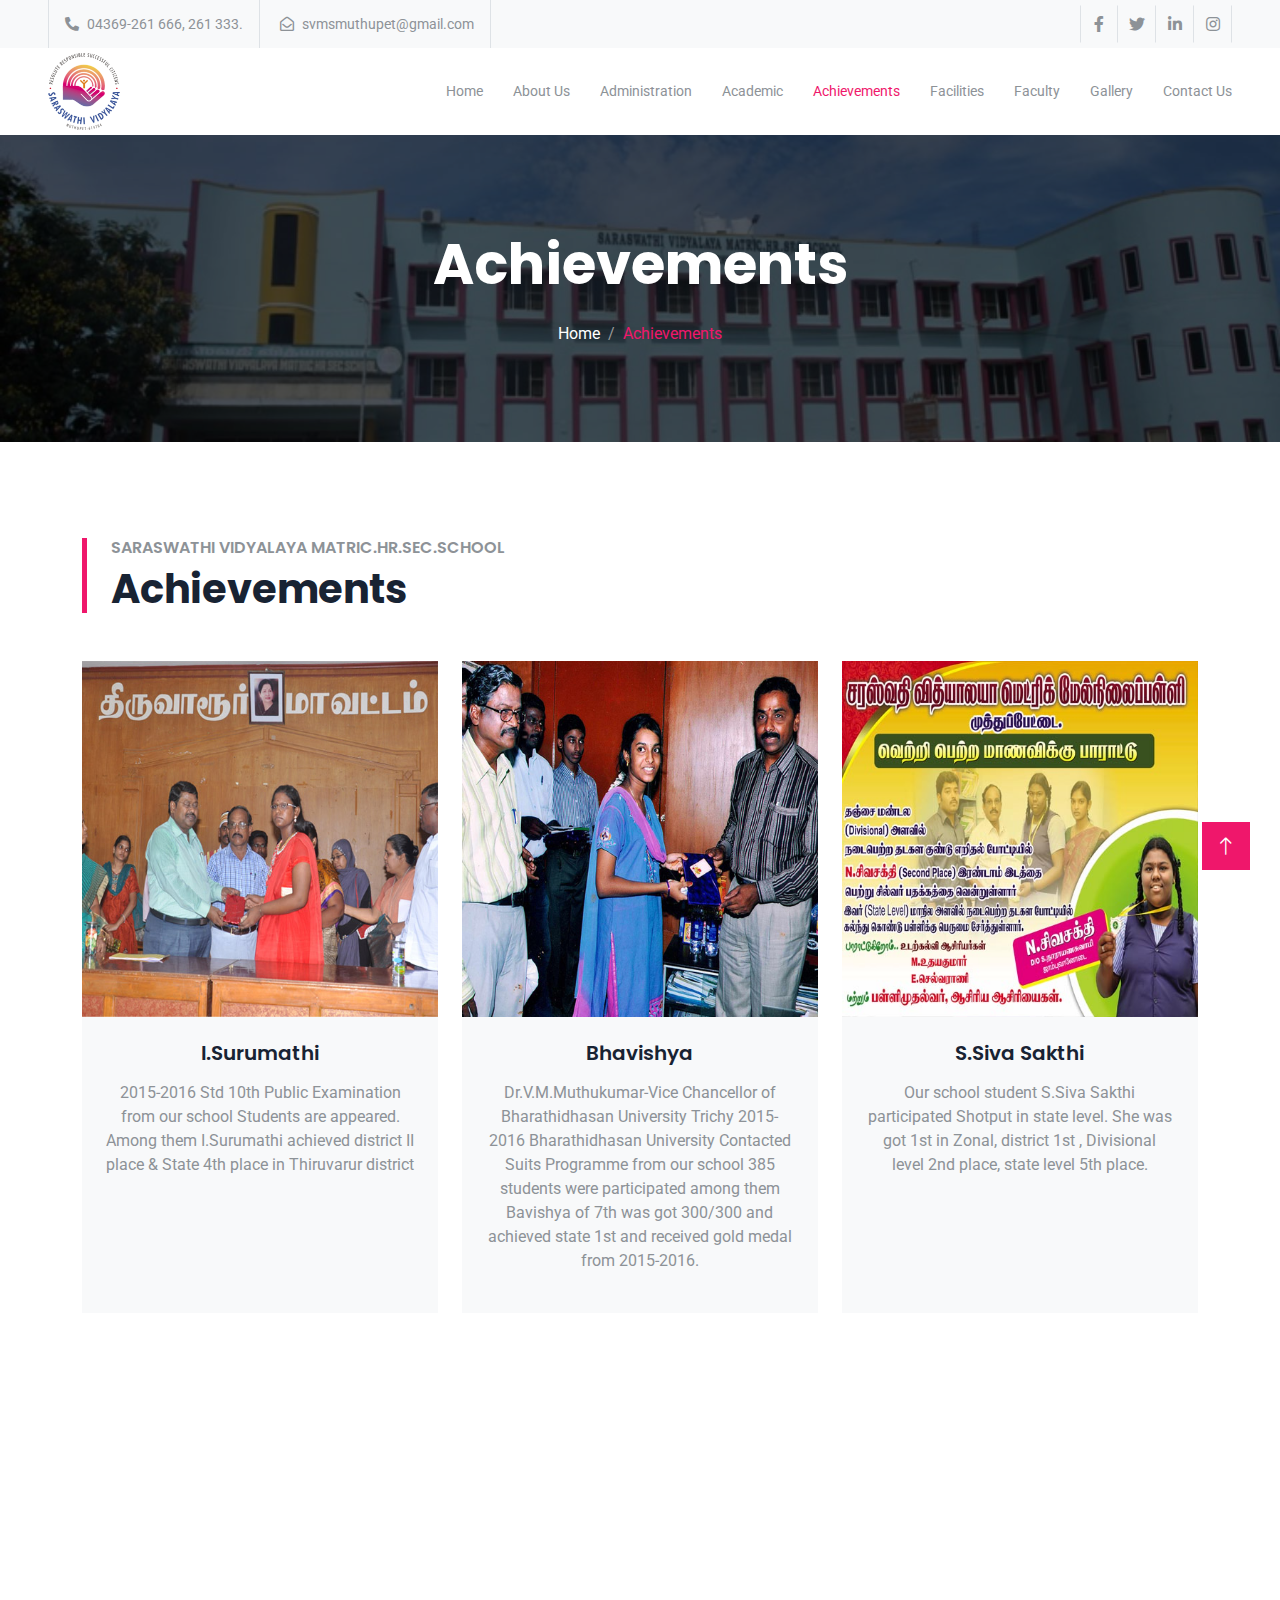
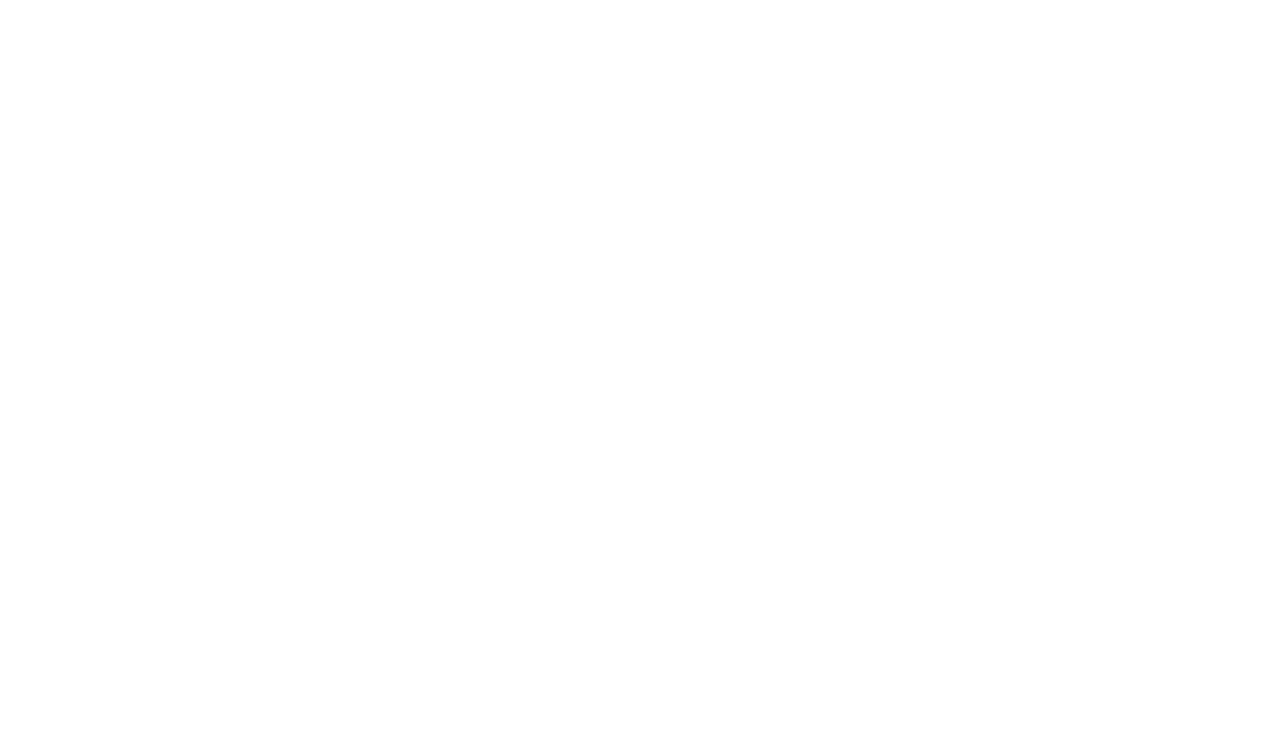
<file: achievements.html>
<!DOCTYPE html>
<html lang="en">
  <head>
    <meta charset="utf-8" />
    <title>Saraswathi Vidyalaya Matric.Hr.Sec.School</title>
    <meta content="width=device-width, initial-scale=1.0" name="viewport" />
    <meta content="" name="keywords" />
    <meta content="" name="description" />

    <!-- Favicon -->
    <link href="img/favicon.ico" rel="icon" />

    <!-- Google Web Fonts -->
    <link rel="preconnect" href="https://fonts.googleapis.com" />
    <link rel="preconnect" href="https://fonts.gstatic.com" crossorigin />
    <link
      href="https://fonts.googleapis.com/css2?family=Roboto:wght@400;500&family=Poppins:wght@600;700&display=swap"
      rel="stylesheet"
    />

    <!-- Icon Font Stylesheet -->
    <link
      href="https://cdnjs.cloudflare.com/ajax/libs/font-awesome/5.10.0/css/all.min.css"
      rel="stylesheet"
    />
    <link
      href="https://cdn.jsdelivr.net/npm/bootstrap-icons@1.4.1/font/bootstrap-icons.css"
      rel="stylesheet"
    />

    <!-- Libraries Stylesheet -->
    <link href="lib/animate/animate.min.css" rel="stylesheet" />
    <link href="lib/owlcarousel/assets/owl.carousel.min.css" rel="stylesheet" />

    <!-- Customized Bootstrap Stylesheet -->
    <link href="css/bootstrap.min.css" rel="stylesheet" />

    <!-- Template Stylesheet -->
    <link href="css/style.css" rel="stylesheet" />
  </head>

  <body>
    <!-- Spinner Start -->
    <div
      id="spinner"
      class="show bg-white position-fixed translate-middle w-100 vh-100 top-50 start-50 d-flex align-items-center justify-content-center"
    >
      <div class="spinner-grow text-primary" role="status"></div>
    </div>
    <!-- Spinner End -->

    <!-- Topbar Start -->
    <div class="container-fluid bg-light p-0">
      <div class="row gx-0 d-none d-lg-flex">
        <div class="col-lg-7 px-5 text-start">
          <div class="h-100 d-inline-flex align-items-center border-start border-end px-3">
            <small class="fa fa-phone-alt me-2"></small>
            <small>04369-261 666, 261 333.</small>
          </div>
          <div class="h-100 d-inline-flex align-items-center border-end px-3">
            <small class="far fa-envelope-open me-2"></small>
            <small>svmsmuthupet@gmail.com</small>
          </div>
          <div class="h-100 d-inline-flex align-items-center border-end px-3">
            <small class="far fa-clock me-2"></small>
            <small>Mon - Fri : 09 AM - 05 PM</small>
          </div>
        </div>
        <div class="col-lg-5 px-5 text-end">
          <div class="h-100 d-inline-flex align-items-center">
            <a class="btn btn-square border-end border-start" href=""><i class="fab fa-facebook-f"></i></a>
            <a class="btn btn-square border-end" href=""><i class="fab fa-twitter"></i></a>
            <a class="btn btn-square border-end" href=""><i class="fab fa-linkedin-in"></i></a>
            <a class="btn btn-square border-end" href=""><i class="fab fa-instagram"></i></a>
          </div>
        </div>
      </div>
    </div>
    <!-- Topbar End -->

                                                                                                             <!-- Navbar Start -->
    <nav
    class="navbar navbar-expand-lg bg-white navbar-light sticky-top px-4 px-lg-5 py-lg-0"
  >
    <a href="index.html" class="navbar-brand d-flex align-items-center">
      <h1 class="m-0">
        <img src="./img/logo.png" class="w-25"/>
      </h1>
    </a>
    <button
      type="button"
      class="navbar-toggler"
      data-bs-toggle="collapse"
      data-bs-target="#navbarCollapse"
    >
      <span class="navbar-toggler-icon"></span>
    </button>
    <div class="collapse navbar-collapse" id="navbarCollapse">
      <div class="navbar-nav ms-auto py-3 py-lg-0">
        <a href="index.html" class="nav-item nav-link ">Home</a>
        <a href="about.html" class="nav-item nav-link ">About Us</a>
        <a href="administration.html" class="nav-item nav-link">Administration</a>
        <a href="academic.html" class="nav-item nav-link">Academic</a>

        <a href="achievements.html" class="nav-item nav-link active">Achievements</a>
        <a href="facilities.html" class="nav-item nav-link">Facilities</a>                 
        <a href="service.html" class="nav-item nav-link">Faculty</a>         
        <a href="https://svmhighersecondaryschool.com/gallery/index.html" class="nav-item nav-link">Gallery</a>          
        <a href="contact.html" class="nav-item nav-link">Contact Us</a>
      </div>
    </div>
  </nav>
  <!-- Navbar End -->


    <!-- Page Header Start -->
    <div
      class="container-fluid page-header py-5 mb-5 wow fadeIn"
      data-wow-delay="0.1s"
    >
      <div class="container text-center py-5">
        <h1 class="display-4 text-white animated slideInDown mb-4">Achievements</h1>
        <nav aria-label="breadcrumb animated slideInDown">
          <ol class="breadcrumb justify-content-center mb-0">
            <li class="breadcrumb-item">
              <a class="text-white" href="./index.html">Home</a>
            </li>           
            <li class="breadcrumb-item text-primary active" aria-current="page">
              Achievements
            </li>
          </ol>
        </nav>
      </div>
    </div>
    <!-- Page Header End -->

    <!-- Achivement Start -->
    <div class="container-xxl py-5">
      <div class="container">
        <div class="row g-5 align-items-end mb-5">
          <div class="col-lg-6 wow fadeInUp" data-wow-delay="0.1s">
            <div class="border-start border-5 border-primary ps-4">
              <h6 class="text-body text-uppercase mb-2">Saraswathi Vidyalaya Matric.Hr.Sec.School</h6>
              <h1 class="display-6 mb-0">
                Achievements
              </h1>
            </div>
          </div>
          
        </div>
        <div class="row g-4 justify-content-center">
          <div class="col-lg-4 col-md-6 wow fadeInUp" data-wow-delay="0.1s">
            <div class="service-item bg-light overflow-hidden h-100">
              <img class="img-fluid" src="img/achive1.jpg" alt="" />
              <div class="service-text position-relative text-center h-100 p-4">
                <h5 class="mb-3">I.Surumathi</h5>
                <p>
                  2015-2016 Std 10th Public Examination from our school Students are appeared. Among them I.Surumathi achieved district II place & State 4th place in Thiruvarur district
                </p>
               
              </div>
            </div>
          </div>
          <div class="col-lg-4 col-md-6 wow fadeInUp" data-wow-delay="0.3s">
            <div class="service-item bg-light overflow-hidden h-100">
              <img class="img-fluid" src="img/achive2.jpg" alt="" />
              <div class="service-text position-relative text-center h-100 p-4">
                <h5 class="mb-3">Bhavishya</h5>
                <p>
                  Dr.V.M.Muthukumar-Vice Chancellor of Bharathidhasan University Trichy 2015-2016 Bharathidhasan University Contacted Suits Programme from our school 385 students were participated among them Bavishya of 7th was got 300/300 and achieved state 1st and received gold medal from 2015-2016.
                </p>
              </div>
            </div>
          </div>
          <div class="col-lg-4 col-md-6 wow fadeInUp" data-wow-delay="0.5s">
            <div class="service-item bg-light overflow-hidden h-100">
              <img class="img-fluid" src="img/achive3.jpg" alt="" />
              <div class="service-text position-relative text-center h-100 p-4">
                <h5 class="mb-3">S.Siva Sakthi</h5>
                <p>
                  Our school student S.Siva Sakthi participated Shotput in state level. She was got 1st in Zonal, district 1st , Divisional level 2nd place, state level 5th place.
                </p>
              </div>
            </div>
          </div>
          <div class="col-lg-4 col-md-6 wow fadeInUp" data-wow-delay="0.1s">
            <div class="service-item bg-light overflow-hidden h-100">
              <img class="img-fluid" src="img/achive4.jpg" alt="" />
              <div class="service-text position-relative text-center h-100 p-4">
                <h5 class="mb-3">S.Sushmitha</h5>
                <p>
                  When we our appeared Std X Public Examination during 2009-2010 our student S.Sushmitha was got Thiruvarur district 1st Mark.
                </p>                
              </div>
            </div>
          </div>
        
        </div>
      </div>
    </div>
    <!-- Achivement End -->


    <!-- Footer Start -->
    <div
      class="container-fluid bg-light footer pt-3 wow fadeIn"
      data-wow-delay="0.1s"
    >
      <div class="container py-1">
        <div class="row g-5">
          <div class="col-lg-3 col-md-6">
            <h1 class="mb-4 f_logo">
              <img class="w-100" src="./img/logo.png"/>
            </h1>
           
            <div class="d-flex pt-2">
              <a class="btn btn-square btn-outline-primary me-1" href=""
                ><i class="fab fa-twitter"></i
              ></a>
              <a class="btn btn-square btn-outline-primary me-1" href=""
                ><i class="fab fa-facebook-f"></i
              ></a>
              <a class="btn btn-square btn-outline-primary me-1" href=""
                ><i class="fab fa-youtube"></i
              ></a>
              <a class="btn btn-square btn-outline-primary me-0" href=""
                ><i class="fab fa-linkedin-in"></i
              ></a>
            </div>
          </div>
         
          <div class="col-lg-4 col-md-6">
            <h5 class="mb-4">Quick Links</h5>
            <a class="btn btn-link" href="./about.html">About Us</a>
            <a class="btn btn-link" href="./administration.html">Administration</a>
            <a class="btn btn-link" href="./academic.html">Academic</a>
            <a class="btn btn-link" href="./achievements.html">Achievements</a>           
            <a class="btn btn-link" href="./facilities.html">Facilities</a>
            <a class="btn btn-link" href="./faculty.html">Faculty</a>
            <a class="btn btn-link" href="https://svmhighersecondaryschool.com/gallery/index.html">Gallery</a>
            <a class="btn btn-link" href="./contact.html">Contact Us</a>
          
          
          </div>
                
          <div class="col-lg-5 col-md-6">
            <h5 class="mb-4">Address</h5>
            <p>
              <i class="fa fa-map-marker-alt me-2"></i>
              <b>Saraswathi Vidyalaya Matric.hr.sec.school,</b> <br/>
            </p>
            <p class="ps-4">
              Mannai Salai, <br/> Muthupettai, <br/> Thiruvarur-dt, <br/> Tamilnadu - 614704
            </p>
            
            <p><i class="fa fa-phone-alt me-3"></i>04369-261 666, 261 333</p>
            
            <p><i class="fa fa-envelope me-3"></i>svmsmuthupet@gmail.com</p>
          </div>
          
        </div>
      </div>
      <div class="container-fluid copyright">
        <div class="container">
          <div class="row">
            <div class="col-md-6 text-center text-md-start mb-3 mb-md-0">
              &copy; <a href="http://svmhighersecondaryschool.com/">Saraswathi Vidyalaya Matric.Hr.Sec.School</a>, All Right Reserved.
            </div>
            
          </div>
        </div>
      </div>
    </div>
    <!-- Footer End -->

    <!-- Back to Top -->
    <a href="#" class="btn btn-lg btn-primary btn-lg-square back-to-top"
      ><i class="bi bi-arrow-up"></i
    ></a>

    <!-- JavaScript Libraries -->
    <script src="https://code.jquery.com/jquery-3.4.1.min.js"></script>
    <script src="https://cdn.jsdelivr.net/npm/bootstrap@5.0.0/dist/js/bootstrap.bundle.min.js"></script>
    <script src="lib/wow/wow.min.js"></script>
    <script src="lib/easing/easing.min.js"></script>
    <script src="lib/waypoints/waypoints.min.js"></script>
    <script src="lib/owlcarousel/owl.carousel.min.js"></script>

    <!-- Template Javascript -->
    <script src="js/main.js"></script>
  </body>
</html>
</file>
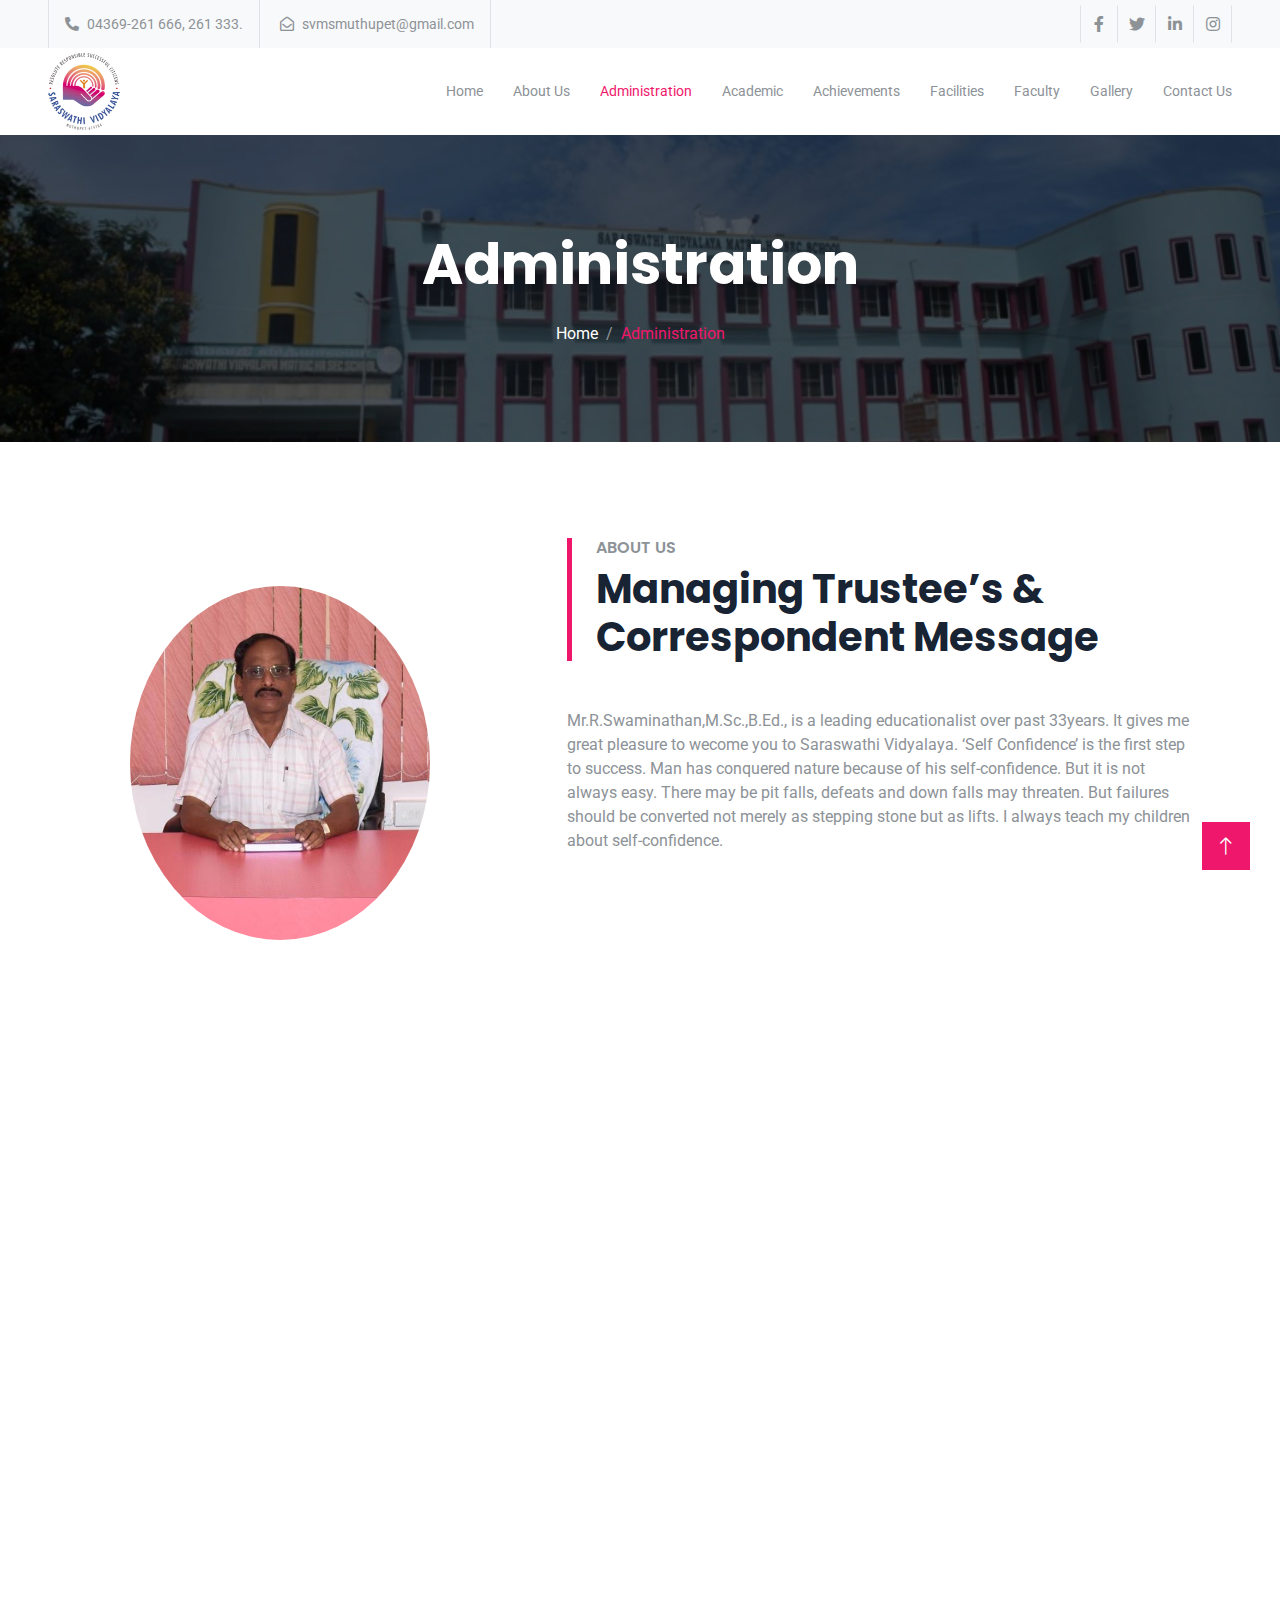
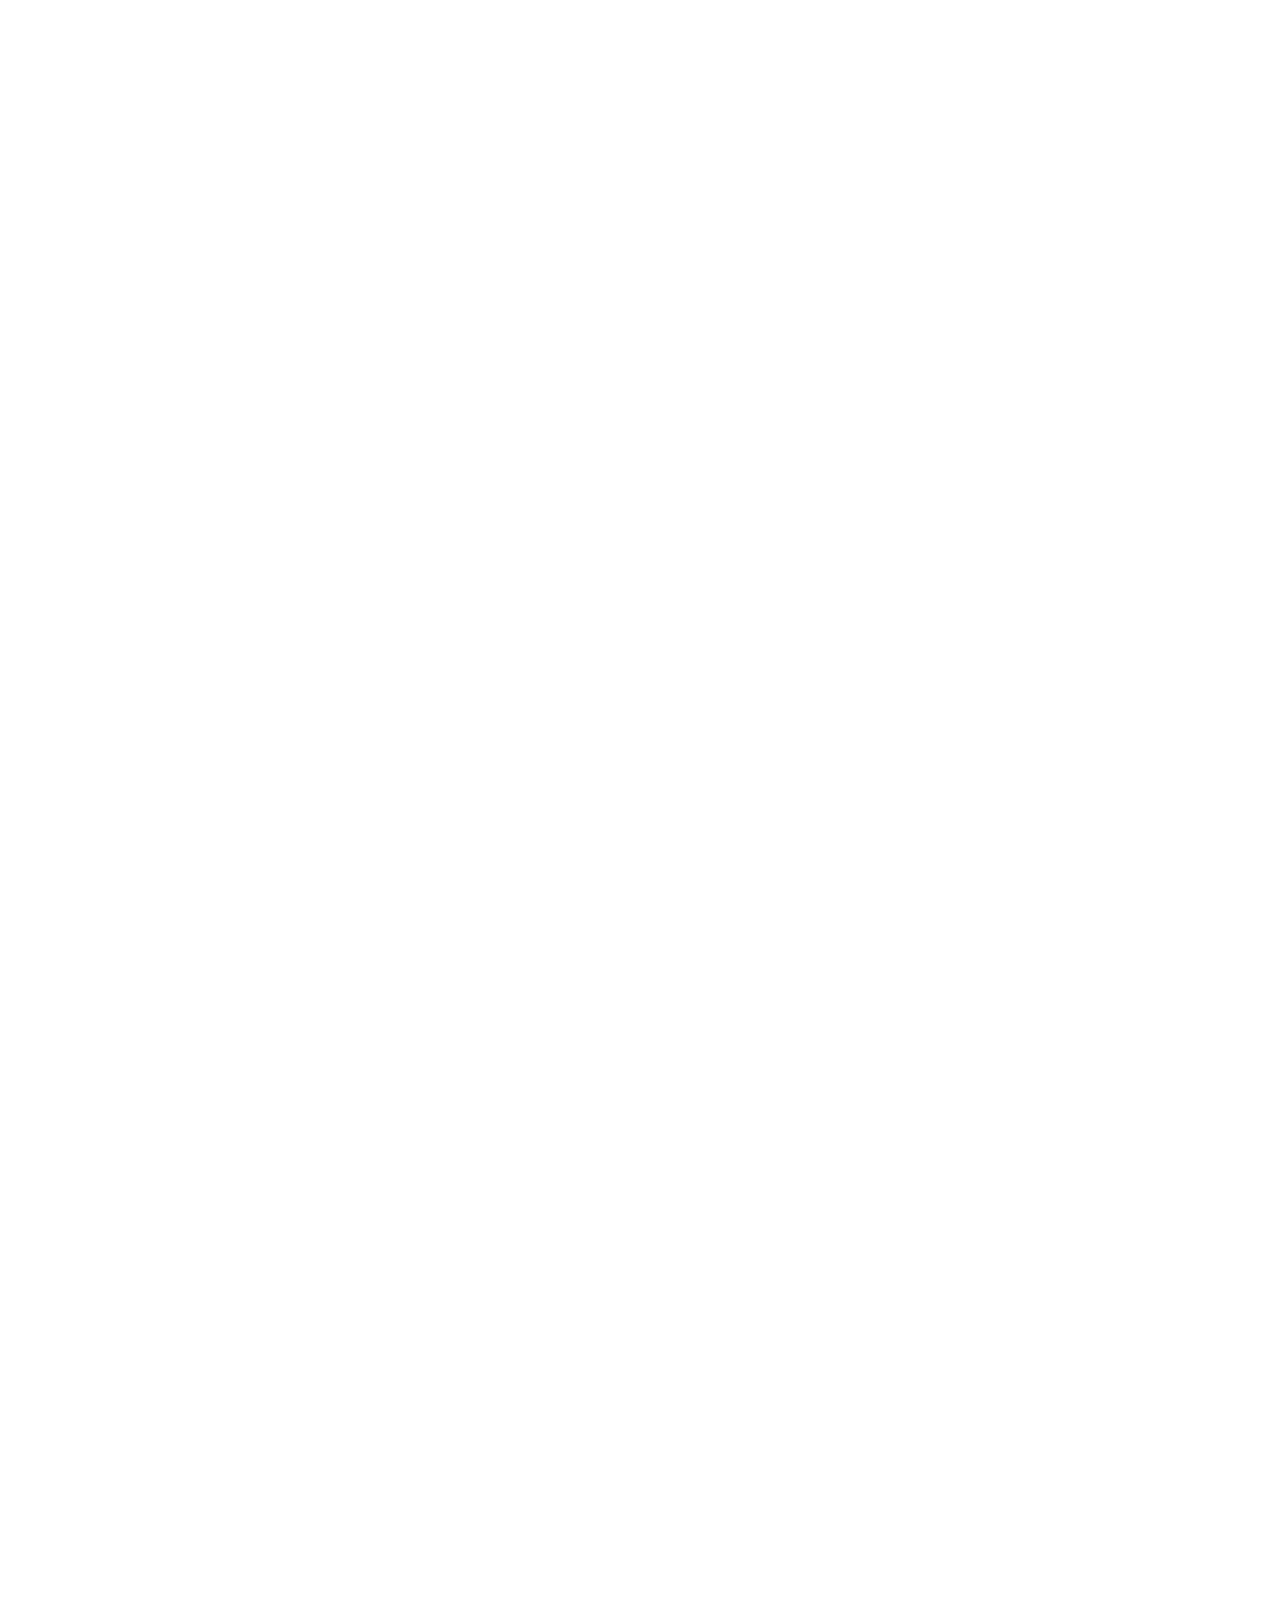
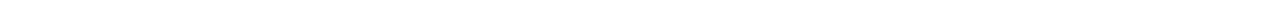
<file: administration.html>
<!DOCTYPE html>
<html lang="en">
  <head>
    <meta charset="utf-8" />
    <title>Saraswathi Vidyalaya Matric.Hr.Sec.School</title>
    <meta content="width=device-width, initial-scale=1.0" name="viewport" />
    <meta content="" name="keywords" />
    <meta content="" name="description" />

    <!-- Favicon -->
    <link href="img/favicon.ico" rel="icon" />

    <!-- Google Web Fonts -->
    <link rel="preconnect" href="https://fonts.googleapis.com" />
    <link rel="preconnect" href="https://fonts.gstatic.com" crossorigin />
    <link
      href="https://fonts.googleapis.com/css2?family=Roboto:wght@400;500&family=Poppins:wght@600;700&display=swap"
      rel="stylesheet"
    />

    <!-- Icon Font Stylesheet -->
    <link
      href="https://cdnjs.cloudflare.com/ajax/libs/font-awesome/5.10.0/css/all.min.css"
      rel="stylesheet"
    />
    <link
      href="https://cdn.jsdelivr.net/npm/bootstrap-icons@1.4.1/font/bootstrap-icons.css"
      rel="stylesheet"
    />

    <!-- Libraries Stylesheet -->
    <link href="lib/animate/animate.min.css" rel="stylesheet" />
    <link href="lib/owlcarousel/assets/owl.carousel.min.css" rel="stylesheet" />

    <!-- Customized Bootstrap Stylesheet -->
    <link href="css/bootstrap.min.css" rel="stylesheet" />

    <!-- Template Stylesheet -->
    <link href="css/style.css" rel="stylesheet" />
  </head>

  <body>
    <!-- Spinner Start -->
    <div
      id="spinner"
      class="show bg-white position-fixed translate-middle w-100 vh-100 top-50 start-50 d-flex align-items-center justify-content-center"
    >
      <div class="spinner-grow text-primary" role="status"></div>
    </div>
    <!-- Spinner End -->

    <!-- Topbar Start -->
    <div class="container-fluid bg-light p-0">
      <div class="row gx-0 d-none d-lg-flex">
        <div class="col-lg-7 px-5 text-start">
          <div class="h-100 d-inline-flex align-items-center border-start border-end px-3">
            <small class="fa fa-phone-alt me-2"></small>
            <small>04369-261 666, 261 333.</small>
          </div>
          <div class="h-100 d-inline-flex align-items-center border-end px-3">
            <small class="far fa-envelope-open me-2"></small>
            <small>svmsmuthupet@gmail.com</small>
          </div>
          <div class="h-100 d-inline-flex align-items-center border-end px-3">
            <small class="far fa-clock me-2"></small>
            <small>Mon - Fri : 09 AM - 05 PM</small>
          </div>
        </div>
        <div class="col-lg-5 px-5 text-end">
          <div class="h-100 d-inline-flex align-items-center">
            <a class="btn btn-square border-end border-start" href=""><i class="fab fa-facebook-f"></i></a>
            <a class="btn btn-square border-end" href=""><i class="fab fa-twitter"></i></a>
            <a class="btn btn-square border-end" href=""><i class="fab fa-linkedin-in"></i></a>
            <a class="btn btn-square border-end" href=""><i class="fab fa-instagram"></i></a>
          </div>
        </div>
      </div>
    </div>
    <!-- Topbar End -->

                                                                                                             <!-- Navbar Start -->
    <nav
    class="navbar navbar-expand-lg bg-white navbar-light sticky-top px-4 px-lg-5 py-lg-0"
  >
    <a href="index.html" class="navbar-brand d-flex align-items-center">
      <h1 class="m-0">
        <img src="./img/logo.png" class="w-25"/>
      </h1>
    </a>
    <button
      type="button"
      class="navbar-toggler"
      data-bs-toggle="collapse"
      data-bs-target="#navbarCollapse"
    >
      <span class="navbar-toggler-icon"></span>
    </button>
    <div class="collapse navbar-collapse" id="navbarCollapse">
      <div class="navbar-nav ms-auto py-3 py-lg-0">
        <a href="index.html" class="nav-item nav-link ">Home</a>
        <a href="about.html" class="nav-item nav-link ">About Us</a>
        <a href="administration.html" class="nav-item nav-link active">Administration</a>
        <a href="academic.html" class="nav-item nav-link">Academic</a>
     
        <a href="achievements.html" class="nav-item nav-link">Achievements</a>
        <a href="facilities.html" class="nav-item nav-link">Facilities</a>               
        <a href="faculty.html" class="nav-item nav-link">Faculty</a>         
        <a href="https://svmhighersecondaryschool.com/gallery/index.html" class="nav-item nav-link">Gallery</a>          
        <a href="contact.html" class="nav-item nav-link">Contact Us</a>
      </div>
    </div>
  </nav>
  <!-- Navbar End -->


    <!-- Page Header Start -->
    <div
      class="container-fluid page-header py-5 mb-5 wow fadeIn"
      data-wow-delay="0.1s"
    >
      <div class="container text-center py-5">
        <h1 class="display-4 text-white animated slideInDown mb-4">Administration</h1>
        <nav aria-label="breadcrumb animated slideInDown">
          <ol class="breadcrumb justify-content-center mb-0">
            <li class="breadcrumb-item">
              <a class="text-white" href="./index.html">Home</a>
            </li>           
            <li class="breadcrumb-item text-primary active" aria-current="page">
              Administration
            </li>
          </ol>
        </nav>
      </div>
    </div>
    <!-- Page Header End -->

    <!-- Team 1 Start -->
    <div class="container-xxl py-5">
      <div class="container">
        <div class="row g-5">
          <div class="col-lg-5 wow fadeInUp" data-wow-delay="0.1s">
            <div
              class="position-relative overflow-hidden ps-5 pt-5" style="min-height: 415px">
              <img
                class="position-absolute rounded-circle "
                src="./img/team-1.jpg"
                alt=""
                style="object-fit: cover;width:300px;"
              />              
            </div>
          </div>

          <div class="col-lg-7 wow fadeInUp" data-wow-delay="0.5s">
            <div class="h-100">
              <div class="border-start border-5 border-primary ps-4 mb-5">
                <h6 class="text-body text-uppercase mb-2">About Us</h6>
                <h1 class="display-6 mb-0">
                  Managing Trustee’s & Correspondent Message
                </h1>
              </div>
              <p>
                Mr.R.Swaminathan,M.Sc.,B.Ed., is a leading educationalist over past 33years. It gives me great pleasure to wecome you to Saraswathi Vidyalaya. ‘Self Confidence’ is the first step to success. Man has conquered nature because of his self-confidence. But it is not always easy. There may be pit falls, defeats and down falls may threaten. But failures should be converted not merely as stepping stone but as lifts. I always teach my children about self-confidence.
              </p>
              
             
            </div>
          </div>
        </div>
      </div>
    </div>
    <!-- Team 1 End -->
     <!-- Team 2 Start -->
     <div class="container-xxl py-5">
      <div class="container">
        <div class="row g-5">      
          <div class="col-lg-7 wow fadeInUp" data-wow-delay="0.5s">
            <div class="h-100">
              <div class="border-start border-5 border-primary ps-4 mb-5">
                <h6 class="text-body text-uppercase mb-2">About Us</h6>
                <h1 class="display-6 mb-0">
                  Trustee’s & Correspondent Message
                </h1>
              </div>
              <p>
                Mr.T.Venkatraman, M.Sc.,B.Ed., is a leading Educationalist over past 33 years. I welcome you to saraswathi Vidyalaya with warm pleasure,‘Faith is a vital’ part of every great enterprise. It is the master key which unlocks the doors of opportunity. It is the power which enables you to undertake evey duty with confidence. It always promotes mental and physical health. It illumines the pathway. It encoureges you to perserve in the face of doubt and difficulty. It gives assurance of success, through the day may look dark and dreary. Give more of your time to the development of faith and your whole life will become vitalized, broadened and elevated. I always teach my children go with faith that leads to success.
              </p>
            </div>
          </div>
          <div class="col-lg-5 wow fadeInUp" data-wow-delay="0.1s">
            <div
              class="position-relative overflow-hidden ps-5 pt-5" style="min-height: 415px">
              <img
                class="position-absolute rounded-circle "
                src="./img/team-2.jpg"
                alt=""
                style="object-fit: cover;width:300px;"
              />              
            </div>
          </div>
        </div>
      </div>
    </div>
    <!-- Team 2 End -->
   <!-- Team 3 Start -->
   <div class="container-xxl py-5">
    <div class="container">
      <div class="row g-5">
        <div class="col-lg-5 wow fadeInUp" data-wow-delay="0.1s">
          <div
            class="position-relative overflow-hidden ps-5 pt-5" style="min-height: 415px">
            <img
              class="position-absolute rounded-circle "
              src="./img/team-3.jpg"
              alt=""
              style="object-fit: cover;width:300px;"
            />              
          </div>
        </div>

        <div class="col-lg-7 wow fadeInUp" data-wow-delay="0.5s">
          <div class="h-100">
            <div class="border-start border-5 border-primary ps-4 mb-5">
              <h6 class="text-body text-uppercase mb-2">About Us</h6>
              <h1 class="display-6 mb-0">
                Principal’s Message
              </h1>
            </div>
            <p>
              Mrs. P. Kanimozhi, M.A.,B.Ed.,M.Phil., It gives me a great pleasure to welcome to Saraswathi Vidyalaya.As the Principal of the school, I feel honored and privileged to be part of an educational institution where every stakeholder is a learner and every day is an opportunity to learn and discover. We look at ourselves as a community of learners, where everyone learns including our teachers, parents & staff.
            </p>
            <p class="text-center">
              <b>“Children are the future and the most valuable treasure of a strong and prosperous nation”</b>
            </p>
            <p>School is the first avenue of socializing for a child. School is the foremost fountain of knowledge, where children are exposed to and it lays a platform for them to acquire knowledge in various fields of education. The golden years in school are not about lessons and home works but about growing and excelling in every possible way.</p>

            <p>I believe my role as an educator, is to guide and nurture the next generation to establish skills to achieve health, respect, prosperity and fulfillment.</p>
            <p>Dear Students, My message to put it in a nutshell is, always be confident and never lose hope. Hope is a magical power to make you positive and strengthen your life skills to address challenges. Feel it, celebrate it and develop it, more to deepen your knowledge, skills and attitude.</p>
             <p class="text-center">
              “All above be a good human being always”
             </p>
             <p class="text-center">GOD BLESS</p>
           
          </div>
        </div>
      </div>
    </div>
  </div>

  <!-- Team 3 End -->
  <!-- Team 4 Start -->
  <div class="container-xxl py-5">
    <div class="container">
      <div class="row g-5">      
        <div class="col-lg-7 wow fadeInUp" data-wow-delay="0.5s">
          <div class="h-100">
            <div class="border-start border-5 border-primary ps-4 mb-5">
              <h6 class="text-body text-uppercase mb-2">About Us</h6>
              <h1 class="display-6 mb-0">
                Vice Principal’s Message
              </h1>
            </div>
            <p>
              Mr. Arulmuguan M.Sc.,B.Ed.,M.Phil, It gives me a great pleasure to welcome to Saraswathi Vidyalaya. Ordinary people believe only in the possible. Extraordinary people visualize not what is possible or improbable. But rather what is impossible. And by visualizing the impossible, they begin to see it as possible.
            </p>
          </div>
        </div>
        <div class="col-lg-5 wow fadeInUp" data-wow-delay="0.1s">
          <div
            class="position-relative overflow-hidden ps-5 pt-5" style="min-height: 415px">
            <img
              class="position-absolute rounded-circle "
              src="./img/team-4.jpg"
              alt=""
              style="object-fit: cover;width:300px;"
            />              
          </div>
        </div>
      </div>
    </div>
  </div>
  <!-- Team 4 End -->


    <!-- Footer Start -->
    <div
    class="container-fluid bg-light footer pt-3 wow fadeIn"
    data-wow-delay="0.1s"
  >
    <div class="container py-1">
      <div class="row g-5">
        <div class="col-lg-3 col-md-6">
          <h1 class="mb-4 f_logo">
            <img class="w-100" src="./img/logo.png"/>
          </h1>
         
          <div class="d-flex pt-2">
            <a class="btn btn-square btn-outline-primary me-1" href=""
              ><i class="fab fa-twitter"></i
            ></a>
            <a class="btn btn-square btn-outline-primary me-1" href=""
              ><i class="fab fa-facebook-f"></i
            ></a>
            <a class="btn btn-square btn-outline-primary me-1" href=""
              ><i class="fab fa-youtube"></i
            ></a>
            <a class="btn btn-square btn-outline-primary me-0" href=""
              ><i class="fab fa-linkedin-in"></i
            ></a>
          </div>
        </div>
       
        <div class="col-lg-4 col-md-6">
          <h5 class="mb-4">Quick Links</h5>
          <a class="btn btn-link" href="./about.html">About Us</a>
          <a class="btn btn-link" href="./administration.html">Administration</a>
          <a class="btn btn-link" href="./academic.html">Academic</a>
          <a class="btn btn-link" href="./achievements.html">Achievements</a>           
          <a class="btn btn-link" href="./facilities.html">Facilities</a>
          <a class="btn btn-link" href="./faculty.html">Faculty</a>
          <a class="btn btn-link" href="https://svmhighersecondaryschool.com/gallery/index.html">Gallery</a>
          <a class="btn btn-link" href="./contact.html">Contact Us</a>
        
        
        </div>
              
        <div class="col-lg-5 col-md-6">
          <h5 class="mb-4">Address</h5>
          <p>
            <i class="fa fa-map-marker-alt me-2"></i>
            <b>Saraswathi Vidyalaya Matric.hr.sec.school,</b> <br/>
          </p>
          <p class="ps-4">
            Mannai Salai, <br/> Muthupettai, <br/> Thiruvarur-dt, <br/> Tamilnadu - 614704
          </p>
          
          <p><i class="fa fa-phone-alt me-3"></i>04369-261 666, 261 333</p>
          
          <p><i class="fa fa-envelope me-3"></i>svmsmuthupet@gmail.com</p>
        </div>
        
      </div>
    </div>
    <div class="container-fluid copyright">
      <div class="container">
        <div class="row">
          <div class="col-md-6 text-center text-md-start mb-3 mb-md-0">
            &copy; <a href="http://svmhighersecondaryschool.com/">Saraswathi Vidyalaya Matric.Hr.Sec.School</a>, All Right Reserved.
          </div>
          
        </div>
      </div>
    </div>
  </div>
    <!-- Footer End -->

    <!-- Back to Top -->
    <a href="#" class="btn btn-lg btn-primary btn-lg-square back-to-top"
      ><i class="bi bi-arrow-up"></i
    ></a>

    <!-- JavaScript Libraries -->
    <script src="https://code.jquery.com/jquery-3.4.1.min.js"></script>
    <script src="https://cdn.jsdelivr.net/npm/bootstrap@5.0.0/dist/js/bootstrap.bundle.min.js"></script>
    <script src="lib/wow/wow.min.js"></script>
    <script src="lib/easing/easing.min.js"></script>
    <script src="lib/waypoints/waypoints.min.js"></script>
    <script src="lib/owlcarousel/owl.carousel.min.js"></script>

    <!-- Template Javascript -->
    <script src="js/main.js"></script>
  </body>
</html>
</file>
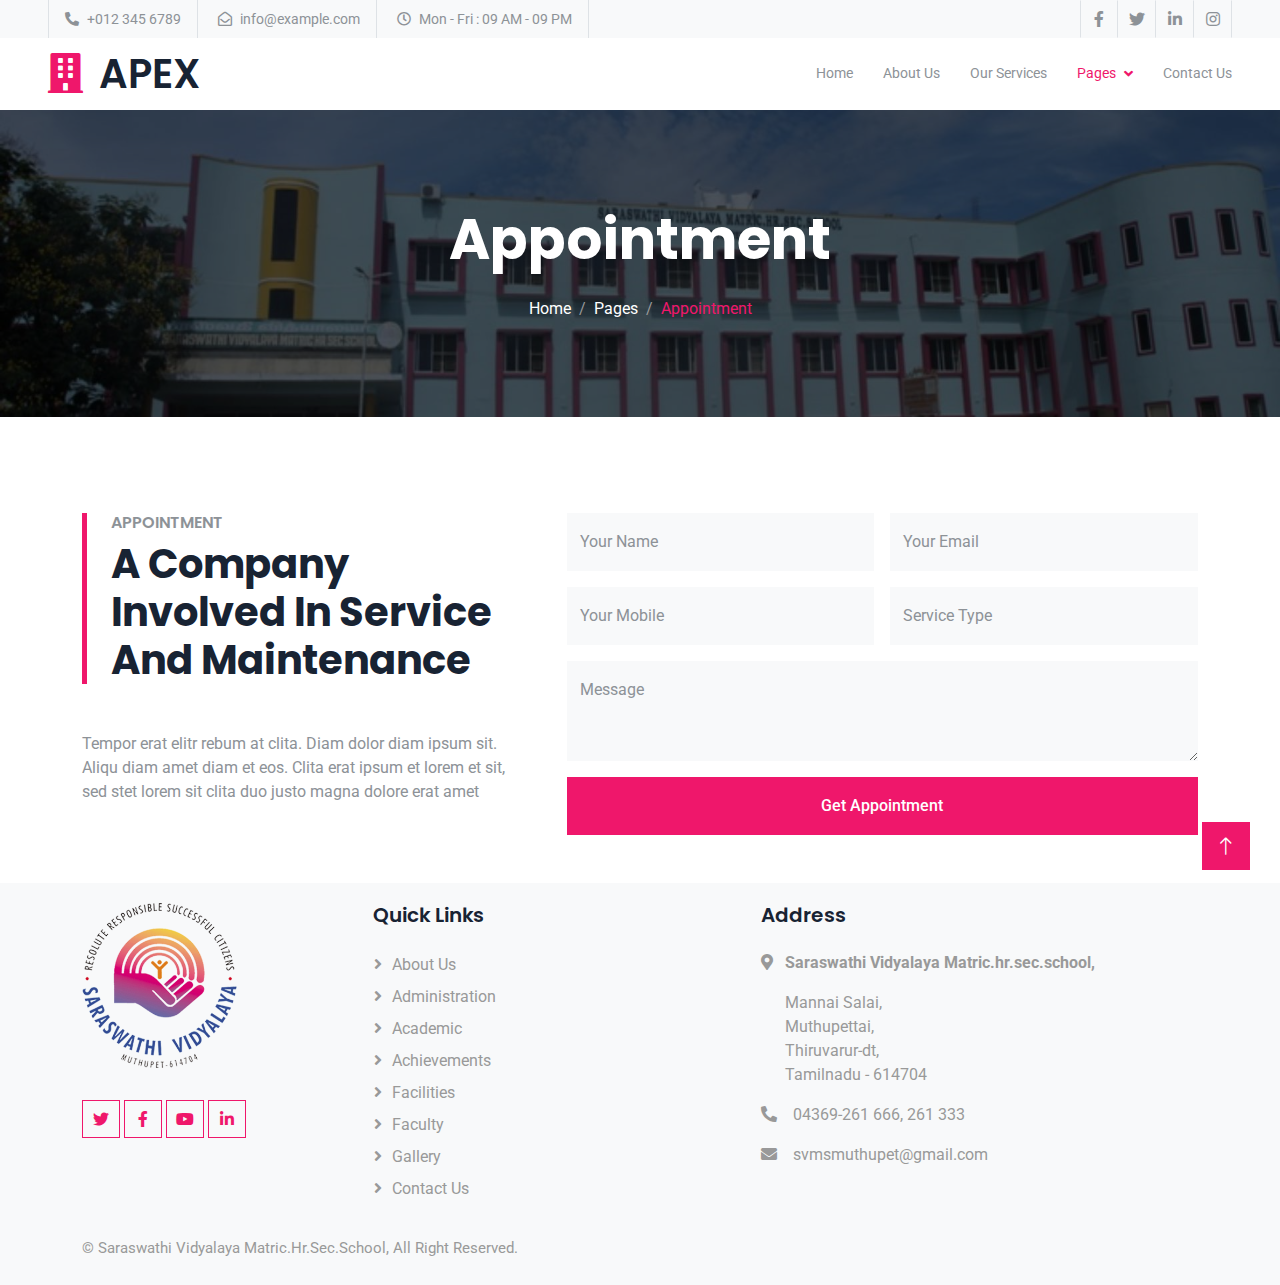
<file: appointment.html>
<!DOCTYPE html>
<html lang="en">
  <head>
    <meta charset="utf-8" />
    <title>Saraswathi Vidyalaya Matric.Hr.Sec.School</title>
    <meta content="width=device-width, initial-scale=1.0" name="viewport" />
    <meta content="" name="keywords" />
    <meta content="" name="description" />

    <!-- Favicon -->
    <link href="img/favicon.ico" rel="icon" />

    <!-- Google Web Fonts -->
    <link rel="preconnect" href="https://fonts.googleapis.com" />
    <link rel="preconnect" href="https://fonts.gstatic.com" crossorigin />
    <link
      href="https://fonts.googleapis.com/css2?family=Roboto:wght@400;500&family=Poppins:wght@600;700&display=swap"
      rel="stylesheet"
    />

    <!-- Icon Font Stylesheet -->
    <link
      href="https://cdnjs.cloudflare.com/ajax/libs/font-awesome/5.10.0/css/all.min.css"
      rel="stylesheet"
    />
    <link
      href="https://cdn.jsdelivr.net/npm/bootstrap-icons@1.4.1/font/bootstrap-icons.css"
      rel="stylesheet"
    />

    <!-- Libraries Stylesheet -->
    <link href="lib/animate/animate.min.css" rel="stylesheet" />
    <link href="lib/owlcarousel/assets/owl.carousel.min.css" rel="stylesheet" />

    <!-- Customized Bootstrap Stylesheet -->
    <link href="css/bootstrap.min.css" rel="stylesheet" />

    <!-- Template Stylesheet -->
    <link href="css/style.css" rel="stylesheet" />
  </head>

  <body>
    <!-- Spinner Start -->
    <div
      id="spinner"
      class="show bg-white position-fixed translate-middle w-100 vh-100 top-50 start-50 d-flex align-items-center justify-content-center"
    >
      <div class="spinner-grow text-primary" role="status"></div>
    </div>
    <!-- Spinner End -->

    <!-- Topbar Start -->
    <div class="container-fluid bg-light p-0">
      <div class="row gx-0 d-none d-lg-flex">
        <div class="col-lg-7 px-5 text-start">
          <div
            class="h-100 d-inline-flex align-items-center border-start border-end px-3"
          >
            <small class="fa fa-phone-alt me-2"></small>
            <small>+012 345 6789</small>
          </div>
          <div class="h-100 d-inline-flex align-items-center border-end px-3">
            <small class="far fa-envelope-open me-2"></small>
            <small>info@example.com</small>
          </div>
          <div class="h-100 d-inline-flex align-items-center border-end px-3">
            <small class="far fa-clock me-2"></small>
            <small>Mon - Fri : 09 AM - 09 PM</small>
          </div>
        </div>
        <div class="col-lg-5 px-5 text-end">
          <div class="h-100 d-inline-flex align-items-center">
            <a class="btn btn-square border-end border-start" href=""
              ><i class="fab fa-facebook-f"></i
            ></a>
            <a class="btn btn-square border-end" href=""
              ><i class="fab fa-twitter"></i
            ></a>
            <a class="btn btn-square border-end" href=""
              ><i class="fab fa-linkedin-in"></i
            ></a>
            <a class="btn btn-square border-end" href=""
              ><i class="fab fa-instagram"></i
            ></a>
          </div>
        </div>
      </div>
    </div>
    <!-- Topbar End -->

    <!-- Navbar Start -->
    <nav
      class="navbar navbar-expand-lg bg-white navbar-light sticky-top px-4 px-lg-5 py-lg-0"
    >
      <a href="index.html" class="navbar-brand d-flex align-items-center">
        <h1 class="m-0">
          <i class="fa fa-building text-primary me-3"></i>APEX
        </h1>
      </a>
      <button
        type="button"
        class="navbar-toggler"
        data-bs-toggle="collapse"
        data-bs-target="#navbarCollapse"
      >
        <span class="navbar-toggler-icon"></span>
      </button>
      <div class="collapse navbar-collapse" id="navbarCollapse">
        <div class="navbar-nav ms-auto py-3 py-lg-0">
          <a href="index.html" class="nav-item nav-link">Home</a>
          <a href="about.html" class="nav-item nav-link">About Us</a>
          <a href="service.html" class="nav-item nav-link">Our Services</a>
          <div class="nav-item dropdown">
            <a
              href="#"
              class="nav-link dropdown-toggle active"
              data-bs-toggle="dropdown"
              >Pages</a
            >
            <div class="dropdown-menu bg-light m-0">
              <a href="feature.html" class="dropdown-item">Features</a>
              <a href="appointment.html" class="dropdown-item active"
                >Appointment</a
              >
              <a href="team.html" class="dropdown-item">Our Team</a>
              <a href="testimonial.html" class="dropdown-item">Testimonial</a>
              <a href="404.html" class="dropdown-item">404 Page</a>
            </div>
          </div>
          <a href="contact.html" class="nav-item nav-link">Contact Us</a>
        </div>
      </div>
    </nav>
    <!-- Navbar End -->

    <!-- Page Header Start -->
    <div
      class="container-fluid page-header py-5 mb-5 wow fadeIn"
      data-wow-delay="0.1s"
    >
      <div class="container text-center py-5">
        <h1 class="display-4 text-white animated slideInDown mb-4">
          Appointment
        </h1>
        <nav aria-label="breadcrumb animated slideInDown">
          <ol class="breadcrumb justify-content-center mb-0">
            <li class="breadcrumb-item">
              <a class="text-white" href="#">Home</a>
            </li>
            <li class="breadcrumb-item">
              <a class="text-white" href="#">Pages</a>
            </li>
            <li class="breadcrumb-item text-primary active" aria-current="page">
              Appointment
            </li>
          </ol>
        </nav>
      </div>
    </div>
    <!-- Page Header End -->

    <!-- Appointment Start -->
    <div class="container-xxl py-5">
      <div class="container">
        <div class="row g-5">
          <div class="col-lg-5 col-md-6 wow fadeInUp" data-wow-delay="0.1s">
            <div class="border-start border-5 border-primary ps-4 mb-5">
              <h6 class="text-body text-uppercase mb-2">Appointment</h6>
              <h1 class="display-6 mb-0">
                A Company Involved In Service And Maintenance
              </h1>
            </div>
            <p class="mb-0">
              Tempor erat elitr rebum at clita. Diam dolor diam ipsum sit. Aliqu
              diam amet diam et eos. Clita erat ipsum et lorem et sit, sed stet
              lorem sit clita duo justo magna dolore erat amet
            </p>
          </div>
          <div class="col-lg-7 col-md-6 wow fadeInUp" data-wow-delay="0.5s">
            <form>
              <div class="row g-3">
                <div class="col-sm-6">
                  <div class="form-floating">
                    <input
                      type="text"
                      class="form-control bg-light border-0"
                      id="gname"
                      placeholder="Gurdian Name"
                    />
                    <label for="gname">Your Name</label>
                  </div>
                </div>
                <div class="col-sm-6">
                  <div class="form-floating">
                    <input
                      type="email"
                      class="form-control bg-light border-0"
                      id="gmail"
                      placeholder="Gurdian Email"
                    />
                    <label for="gmail">Your Email</label>
                  </div>
                </div>
                <div class="col-sm-6">
                  <div class="form-floating">
                    <input
                      type="text"
                      class="form-control bg-light border-0"
                      id="cname"
                      placeholder="Child Name"
                    />
                    <label for="cname">Your Mobile</label>
                  </div>
                </div>
                <div class="col-sm-6">
                  <div class="form-floating">
                    <input
                      type="text"
                      class="form-control bg-light border-0"
                      id="cage"
                      placeholder="Child Age"
                    />
                    <label for="cage">Service Type</label>
                  </div>
                </div>
                <div class="col-12">
                  <div class="form-floating">
                    <textarea
                      class="form-control bg-light border-0"
                      placeholder="Leave a message here"
                      id="message"
                      style="height: 100px"
                    ></textarea>
                    <label for="message">Message</label>
                  </div>
                </div>
                <div class="col-12">
                  <button class="btn btn-primary w-100 py-3" type="submit">
                    Get Appointment
                  </button>
                </div>
              </div>
            </form>
          </div>
        </div>
      </div>
    </div>
    <!-- Appointment End -->

    <!-- Footer Start -->
    <div
      class="container-fluid bg-light footer pt-3 wow fadeIn"
      data-wow-delay="0.1s"
    >
      <div class="container py-1">
        <div class="row g-5">
          <div class="col-lg-3 col-md-6">
            <h1 class="mb-4 f_logo">
              <img class="w-100" src="./img/logo.png"/>
            </h1>
           
            <div class="d-flex pt-2">
              <a class="btn btn-square btn-outline-primary me-1" href=""
                ><i class="fab fa-twitter"></i
              ></a>
              <a class="btn btn-square btn-outline-primary me-1" href=""
                ><i class="fab fa-facebook-f"></i
              ></a>
              <a class="btn btn-square btn-outline-primary me-1" href=""
                ><i class="fab fa-youtube"></i
              ></a>
              <a class="btn btn-square btn-outline-primary me-0" href=""
                ><i class="fab fa-linkedin-in"></i
              ></a>
            </div>
          </div>
         
          <div class="col-lg-4 col-md-6">
            <h5 class="mb-4">Quick Links</h5>
            <a class="btn btn-link" href="./about.html">About Us</a>
            <a class="btn btn-link" href="./administration.html">Administration</a>
            <a class="btn btn-link" href="./academic.html">Academic</a>
            <a class="btn btn-link" href="./achievements.html">Achievements</a>           
            <a class="btn btn-link" href="./facilities.html">Facilities</a>
            <a class="btn btn-link" href="./faculty.html">Faculty</a>
            <a class="btn btn-link" href="https://svmhighersecondaryschool.com/gallery/index.html">Gallery</a>
            <a class="btn btn-link" href="./contact.html">Contact Us</a>
          
          
          </div>
                
          <div class="col-lg-5 col-md-6">
            <h5 class="mb-4">Address</h5>
            <p>
              <i class="fa fa-map-marker-alt me-2"></i>
              <b>Saraswathi Vidyalaya Matric.hr.sec.school,</b> <br/>
            </p>
            <p class="ps-4">
              Mannai Salai, <br/> Muthupettai, <br/> Thiruvarur-dt, <br/> Tamilnadu - 614704
            </p>
            
            <p><i class="fa fa-phone-alt me-3"></i>04369-261 666, 261 333</p>
            
            <p><i class="fa fa-envelope me-3"></i>svmsmuthupet@gmail.com</p>
          </div>
          
        </div>
      </div>
      <div class="container-fluid copyright">
        <div class="container">
          <div class="row">
            <div class="col-md-6 text-center text-md-start mb-3 mb-md-0">
              &copy; <a href="http://svmhighersecondaryschool.com/">Saraswathi Vidyalaya Matric.Hr.Sec.School</a>, All Right Reserved.
            </div>
            
          </div>
        </div>
      </div>
    </div>
    <!-- Footer End -->

    <!-- Back to Top -->
    <a href="#" class="btn btn-lg btn-primary btn-lg-square back-to-top"
      ><i class="bi bi-arrow-up"></i
    ></a>

    <!-- JavaScript Libraries -->
    <script src="https://code.jquery.com/jquery-3.4.1.min.js"></script>
    <script src="https://cdn.jsdelivr.net/npm/bootstrap@5.0.0/dist/js/bootstrap.bundle.min.js"></script>
    <script src="lib/wow/wow.min.js"></script>
    <script src="lib/easing/easing.min.js"></script>
    <script src="lib/waypoints/waypoints.min.js"></script>
    <script src="lib/owlcarousel/owl.carousel.min.js"></script>

    <!-- Template Javascript -->
    <script src="js/main.js"></script>
  </body>
</html>
</file>
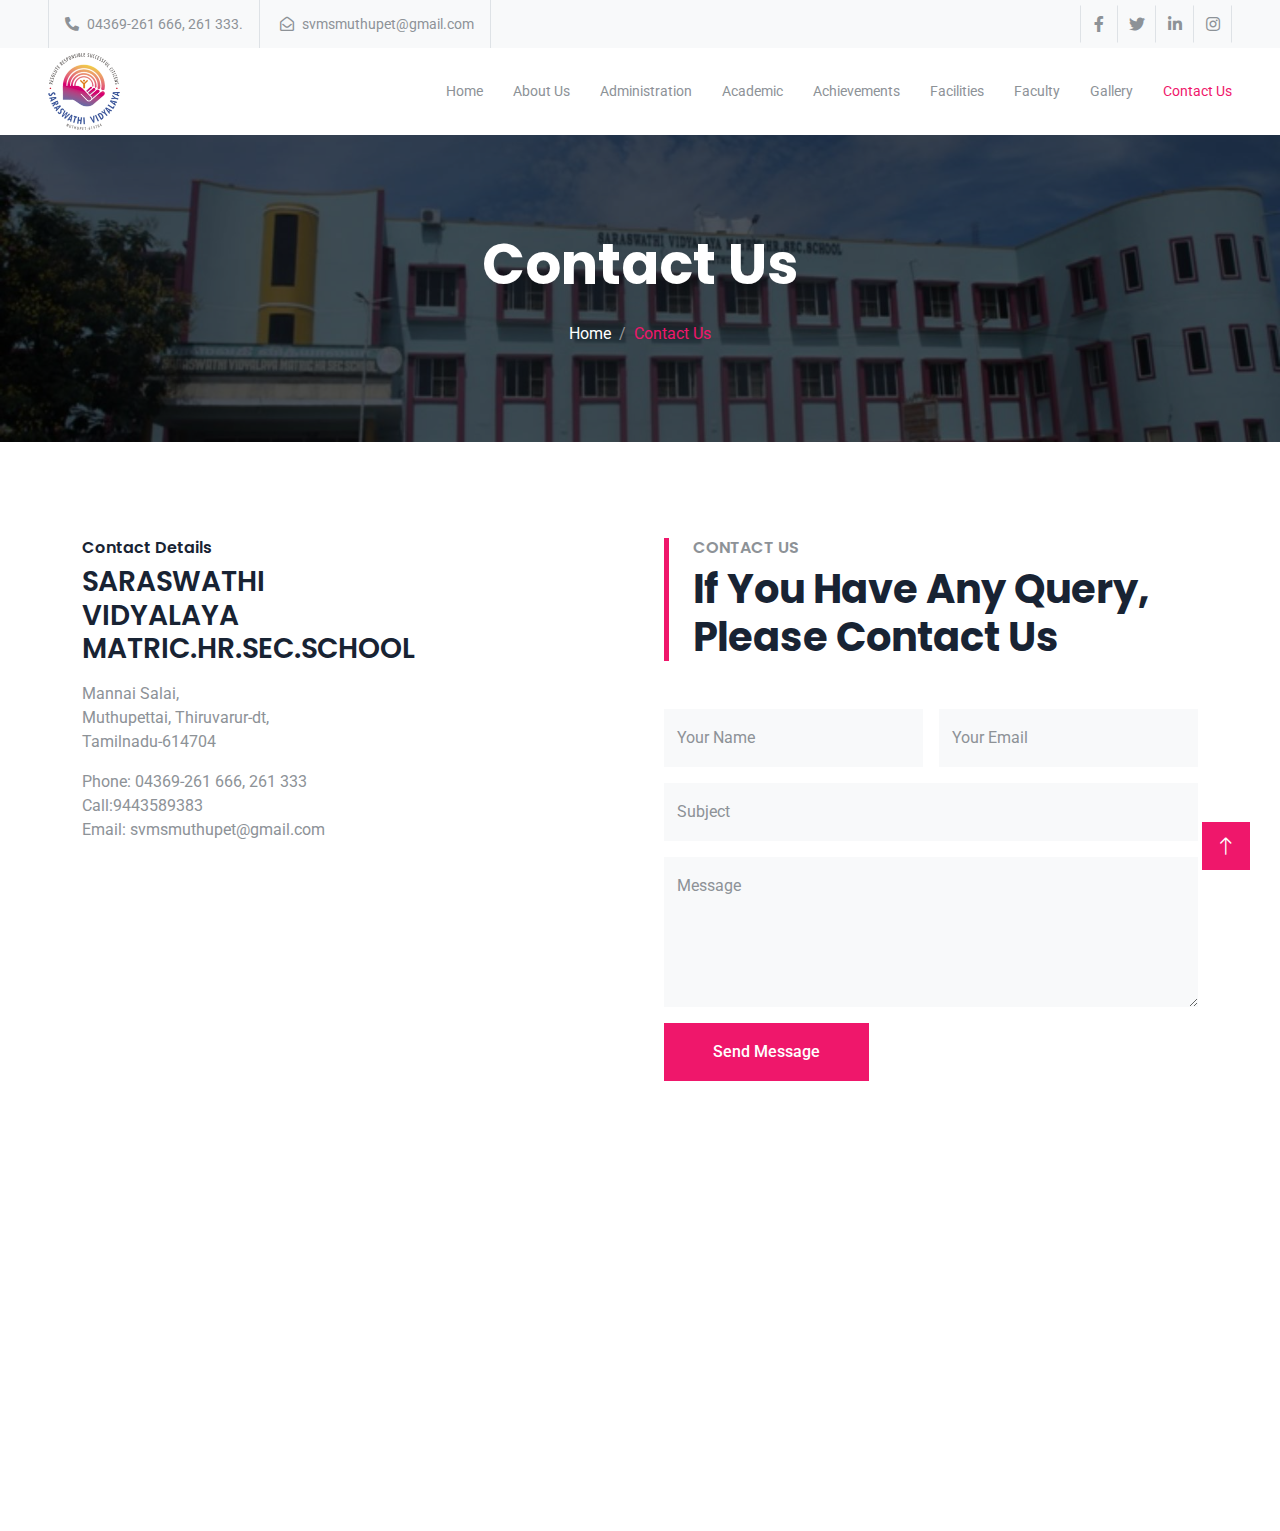
<file: contact.html>
<!DOCTYPE html>
<html lang="en">
  <head>
    <meta charset="utf-8" />
    <title>Saraswathi Vidyalaya Matric.Hr.Sec.School</title>
    <meta content="width=device-width, initial-scale=1.0" name="viewport" />
    <meta content="" name="keywords" />
    <meta content="" name="description" />

    <!-- Favicon -->
    <link href="img/favicon.ico" rel="icon" />

    <!-- Google Web Fonts -->
    <link rel="preconnect" href="https://fonts.googleapis.com" />
    <link rel="preconnect" href="https://fonts.gstatic.com" crossorigin />
    <link
      href="https://fonts.googleapis.com/css2?family=Roboto:wght@400;500&family=Poppins:wght@600;700&display=swap"
      rel="stylesheet"
    />

    <!-- Icon Font Stylesheet -->
    <link
      href="https://cdnjs.cloudflare.com/ajax/libs/font-awesome/5.10.0/css/all.min.css"
      rel="stylesheet"
    />
    <link
      href="https://cdn.jsdelivr.net/npm/bootstrap-icons@1.4.1/font/bootstrap-icons.css"
      rel="stylesheet"
    />

    <!-- Libraries Stylesheet -->
    <link href="lib/animate/animate.min.css" rel="stylesheet" />
    <link href="lib/owlcarousel/assets/owl.carousel.min.css" rel="stylesheet" />

    <!-- Customized Bootstrap Stylesheet -->
    <link href="css/bootstrap.min.css" rel="stylesheet" />

    <!-- Template Stylesheet -->
    <link href="css/style.css" rel="stylesheet" />
  </head>

  <body>
    <!-- Spinner Start -->
    <div
      id="spinner"
      class="show bg-white position-fixed translate-middle w-100 vh-100 top-50 start-50 d-flex align-items-center justify-content-center"
    >
      <div class="spinner-grow text-primary" role="status"></div>
    </div>
    <!-- Spinner End -->

    <!-- Topbar Start -->
    <div class="container-fluid bg-light p-0">
      <div class="row gx-0 d-none d-lg-flex">
        <div class="col-lg-7 px-5 text-start">
          <div class="h-100 d-inline-flex align-items-center border-start border-end px-3">
            <small class="fa fa-phone-alt me-2"></small>
            <small>04369-261 666, 261 333.</small>
          </div>
          <div class="h-100 d-inline-flex align-items-center border-end px-3">
            <small class="far fa-envelope-open me-2"></small>
            <small>svmsmuthupet@gmail.com</small>
          </div>
          <div class="h-100 d-inline-flex align-items-center border-end px-3">
            <small class="far fa-clock me-2"></small>
            <small>Mon - Fri : 09 AM - 05 PM</small>
          </div>
        </div>
        <div class="col-lg-5 px-5 text-end">
          <div class="h-100 d-inline-flex align-items-center">
            <a class="btn btn-square border-end border-start" href=""><i class="fab fa-facebook-f"></i></a>
            <a class="btn btn-square border-end" href=""><i class="fab fa-twitter"></i></a>
            <a class="btn btn-square border-end" href=""><i class="fab fa-linkedin-in"></i></a>
            <a class="btn btn-square border-end" href=""><i class="fab fa-instagram"></i></a>
          </div>
        </div>
      </div>
    </div>
    <!-- Topbar End -->

    <!-- Navbar Start -->
    <nav
      class="navbar navbar-expand-lg bg-white navbar-light sticky-top px-4 px-lg-5 py-lg-0"
    >
      <a href="index.html" class="navbar-brand d-flex align-items-center">
        <h1 class="m-0">
          <img src="./img/logo.png" class="w-25"/>
        </h1>
      </a>
      <button
        type="button"
        class="navbar-toggler"
        data-bs-toggle="collapse"
        data-bs-target="#navbarCollapse"
      >
        <span class="navbar-toggler-icon"></span>
      </button>
      <div class="collapse navbar-collapse" id="navbarCollapse">
        <div class="navbar-nav ms-auto py-3 py-lg-0">
          <a href="index.html" class="nav-item nav-link ">Home</a>
          <a href="about.html" class="nav-item nav-link">About Us</a>
          <a href="administration.html" class="nav-item nav-link">Administration</a>
          <a href="academic.html" class="nav-item nav-link">Academic</a>
  
          <a href="achievements.html" class="nav-item nav-link">Achievements</a>
          <a href="facilities.html" class="nav-item nav-link">Facilities</a>                   
          <a href="faculty.html" class="nav-item nav-link">Faculty</a>         
          <a href="https://svmhighersecondaryschool.com/gallery/index.html" class="nav-item nav-link">Gallery</a>          
          <a href="contact.html" class="nav-item nav-link active">Contact Us</a>
        </div>
      </div>
    </nav>
    <!-- Navbar End -->

    <!-- Page Header Start -->
    <div
      class="container-fluid page-header py-5 mb-5 wow fadeIn"
      data-wow-delay="0.1s"
    >
      <div class="container text-center py-5">
        <h1 class="display-4 text-white animated slideInDown mb-4">
          Contact Us
        </h1>
        <nav aria-label="breadcrumb animated slideInDown">
          <ol class="breadcrumb justify-content-center mb-0">
            <li class="breadcrumb-item">
              <a class="text-white" href="index.html">Home</a>
            </li>           
            <li class="breadcrumb-item text-primary active" aria-current="page">
              Contact Us
            </li>
          </ol>
        </nav>
      </div>
    </div>
    <!-- Page Header End -->

    <!-- Contact Start -->
    <div class="container-xxl py-5">
      <div class="container">
        <div class="row g-5">          
          <div
            class="col-lg-6 wow fadeInUp"
            data-wow-delay="0.1s"
            style="min-height: 450px"
          >
            <div class="position-relative h-100">
              <div class="col-sm-6">
                <h6>Contact Details</h6>
                <h3 class="mb-0">SARASWATHI VIDYALAYA MATRIC.HR.SEC.SCHOOL</h3>
              <p></p>
               
                <p>
                  Mannai Salai,<br/>
                  Muthupettai, Thiruvarur-dt,<br/>
                  Tamilnadu-614704
                  
                </p>
                <p class="mb-0">Phone: 04369-261 666, 261 333</p>
                <p class="mb-0">Call:9443589383</p>
                <p class="mb-0">Email: svmsmuthupet@gmail.com</p>
              </div>
            </div>
          </div>
          <div class="col-lg-6 wow fadeInUp" data-wow-delay="0.5s">
            <div class="border-start border-5 border-primary ps-4 mb-5">
              <h6 class="text-body text-uppercase mb-2">Contact Us</h6>
              <h1 class="display-6 mb-0">
                If You Have Any Query, Please Contact Us
              </h1>
            </div>            
            <form>
              <div class="row g-3">
                <div class="col-md-6">
                  <div class="form-floating">
                    <input
                      type="text"
                      class="form-control border-0 bg-light"
                      id="name"
                      placeholder="Your Name"
                    />
                    <label for="name">Your Name</label>
                  </div>
                </div>
                <div class="col-md-6">
                  <div class="form-floating">
                    <input
                      type="email"
                      class="form-control border-0 bg-light"
                      id="email"
                      placeholder="Your Email"
                    />
                    <label for="email">Your Email</label>
                  </div>
                </div>
                <div class="col-12">
                  <div class="form-floating">
                    <input
                      type="text"
                      class="form-control border-0 bg-light"
                      id="subject"
                      placeholder="Subject"
                    />
                    <label for="subject">Subject</label>
                  </div>
                </div>
                <div class="col-12">
                  <div class="form-floating">
                    <textarea
                      class="form-control border-0 bg-light"
                      placeholder="Leave a message here"
                      id="message"
                      style="height: 150px"
                    ></textarea>
                    <label for="message">Message</label>
                  </div>
                </div>
                <div class="col-12">
                  <button class="btn btn-primary py-3 px-5" type="submit">
                    Send Message
                  </button>
                </div>
              </div>
            </form>
          </div>
        </div>
      </div>
    </div>
    <!-- Contact End -->

    <!-- Footer Start -->
    <div
    class="container-fluid bg-light footer pt-3 wow fadeIn"
    data-wow-delay="0.1s"
  >
    <div class="container py-1">
      <div class="row g-5">
        <div class="col-lg-3 col-md-6">
          <h1 class="mb-4 f_logo">
            <img class="w-100" src="./img/logo.png"/>
          </h1>
         
          <div class="d-flex pt-2">
            <a class="btn btn-square btn-outline-primary me-1" href=""
              ><i class="fab fa-twitter"></i
            ></a>
            <a class="btn btn-square btn-outline-primary me-1" href=""
              ><i class="fab fa-facebook-f"></i
            ></a>
            <a class="btn btn-square btn-outline-primary me-1" href=""
              ><i class="fab fa-youtube"></i
            ></a>
            <a class="btn btn-square btn-outline-primary me-0" href=""
              ><i class="fab fa-linkedin-in"></i
            ></a>
          </div>
        </div>
       
        <div class="col-lg-4 col-md-6">
          <h5 class="mb-4">Quick Links</h5>
          <a class="btn btn-link" href="./about.html">About Us</a>
          <a class="btn btn-link" href="./administration.html">Administration</a>
          <a class="btn btn-link" href="./academic.html">Academic</a>
          <a class="btn btn-link" href="./achievements.html">Achievements</a>           
          <a class="btn btn-link" href="./facilities.html">Facilities</a>
          <a class="btn btn-link" href="./faculty.html">Faculty</a>
          <a class="btn btn-link" href="https://svmhighersecondaryschool.com/gallery/index.html">Gallery</a>
          <a class="btn btn-link" href="./contact.html">Contact Us</a>
        
        
        </div>
              
        <div class="col-lg-5 col-md-6">
          <h5 class="mb-4">Address</h5>
          <p>
            <i class="fa fa-map-marker-alt me-2"></i>
            <b>Saraswathi Vidyalaya Matric.hr.sec.school,</b> <br/>
          </p>
          <p class="ps-4">
            Mannai Salai, <br/> Muthupettai, <br/> Thiruvarur-dt, <br/> Tamilnadu - 614704
          </p>
          
          <p><i class="fa fa-phone-alt me-3"></i>04369-261 666, 261 333</p>
          
          <p><i class="fa fa-envelope me-3"></i>svmsmuthupet@gmail.com</p>
        </div>
        
      </div>
    </div>
    <div class="container-fluid copyright">
      <div class="container">
        <div class="row">
          <div class="col-md-6 text-center text-md-start mb-3 mb-md-0">
            &copy; <a href="http://svmhighersecondaryschool.com/">Saraswathi Vidyalaya Matric.Hr.Sec.School</a>, All Right Reserved.
          </div>
          
        </div>
      </div>
    </div>
  </div>
    <!-- Footer End -->

    <!-- Back to Top -->
    <a href="#" class="btn btn-lg btn-primary btn-lg-square back-to-top"
      ><i class="bi bi-arrow-up"></i
    ></a>

    <!-- JavaScript Libraries -->
    <script src="https://code.jquery.com/jquery-3.4.1.min.js"></script>
    <script src="https://cdn.jsdelivr.net/npm/bootstrap@5.0.0/dist/js/bootstrap.bundle.min.js"></script>
    <script src="lib/wow/wow.min.js"></script>
    <script src="lib/easing/easing.min.js"></script>
    <script src="lib/waypoints/waypoints.min.js"></script>
    <script src="lib/owlcarousel/owl.carousel.min.js"></script>

    <!-- Template Javascript -->
    <script src="js/main.js"></script>
  </body>
</html>
</file>
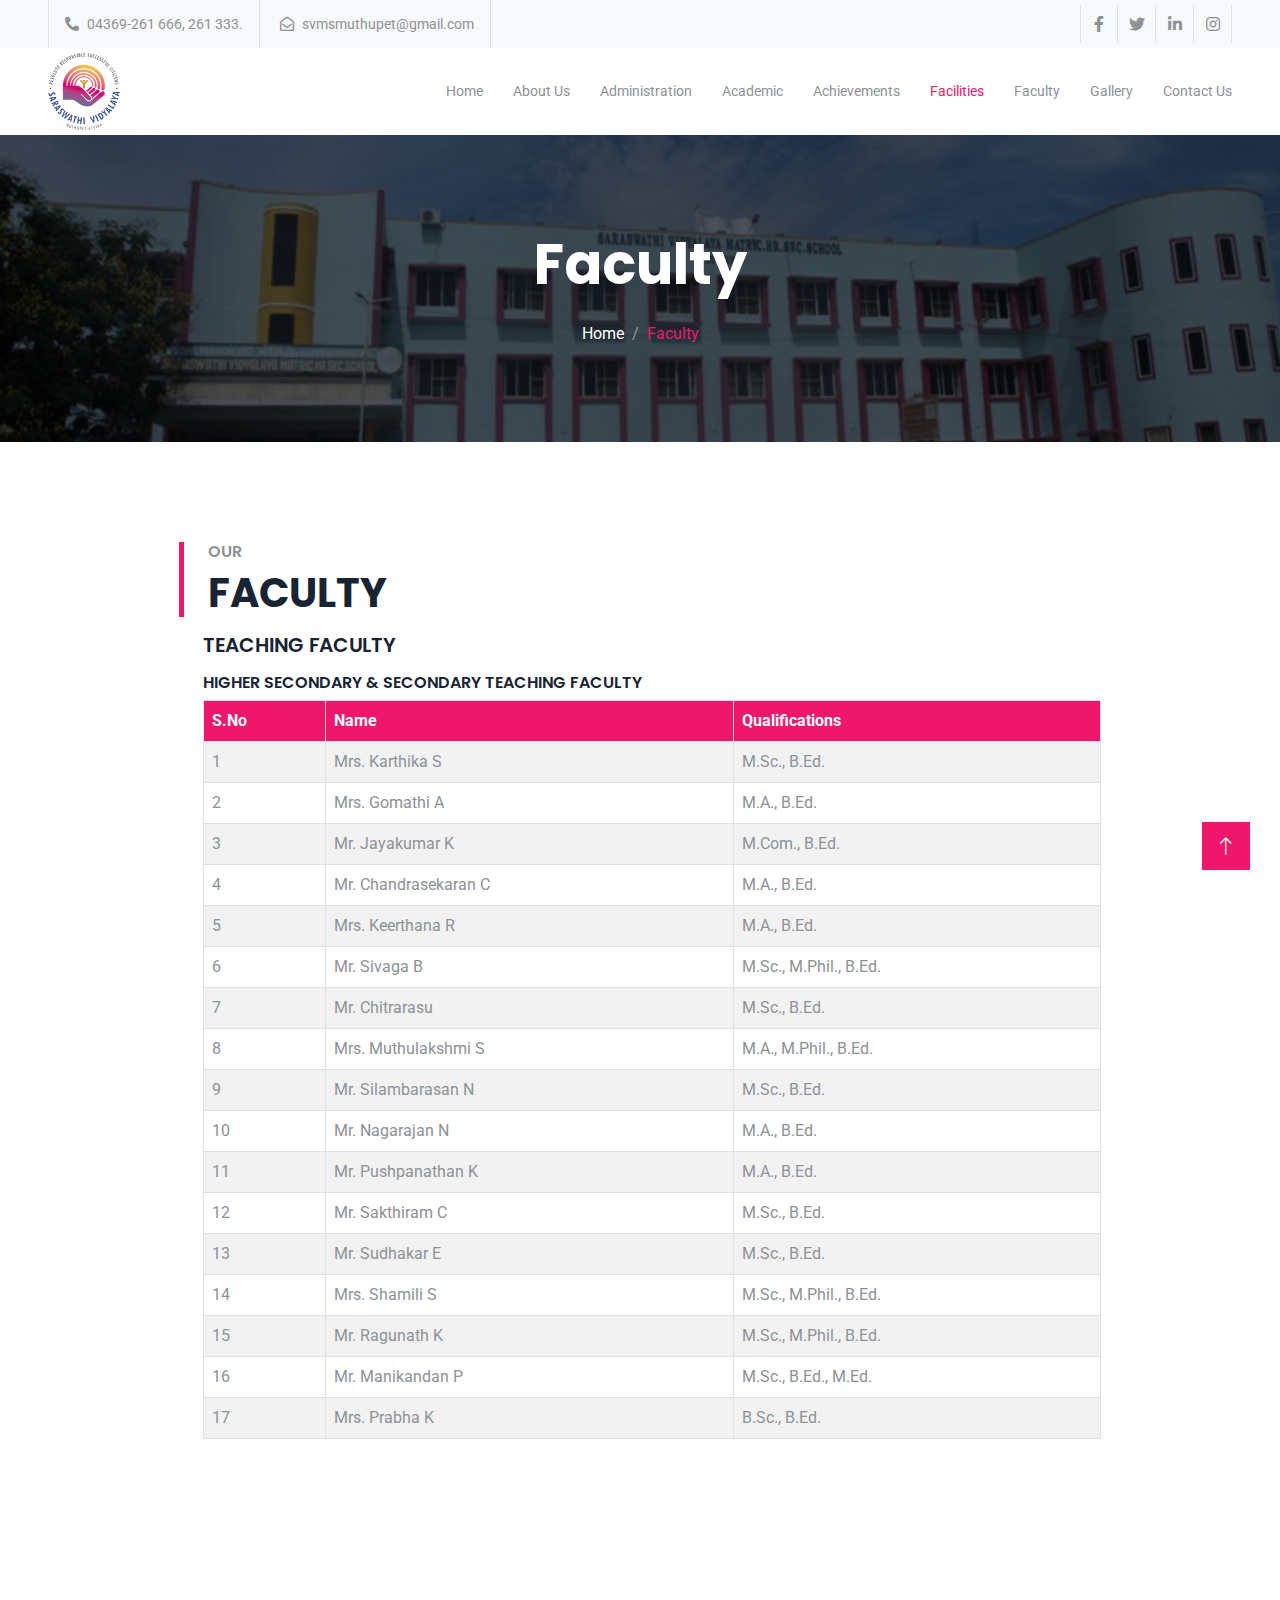
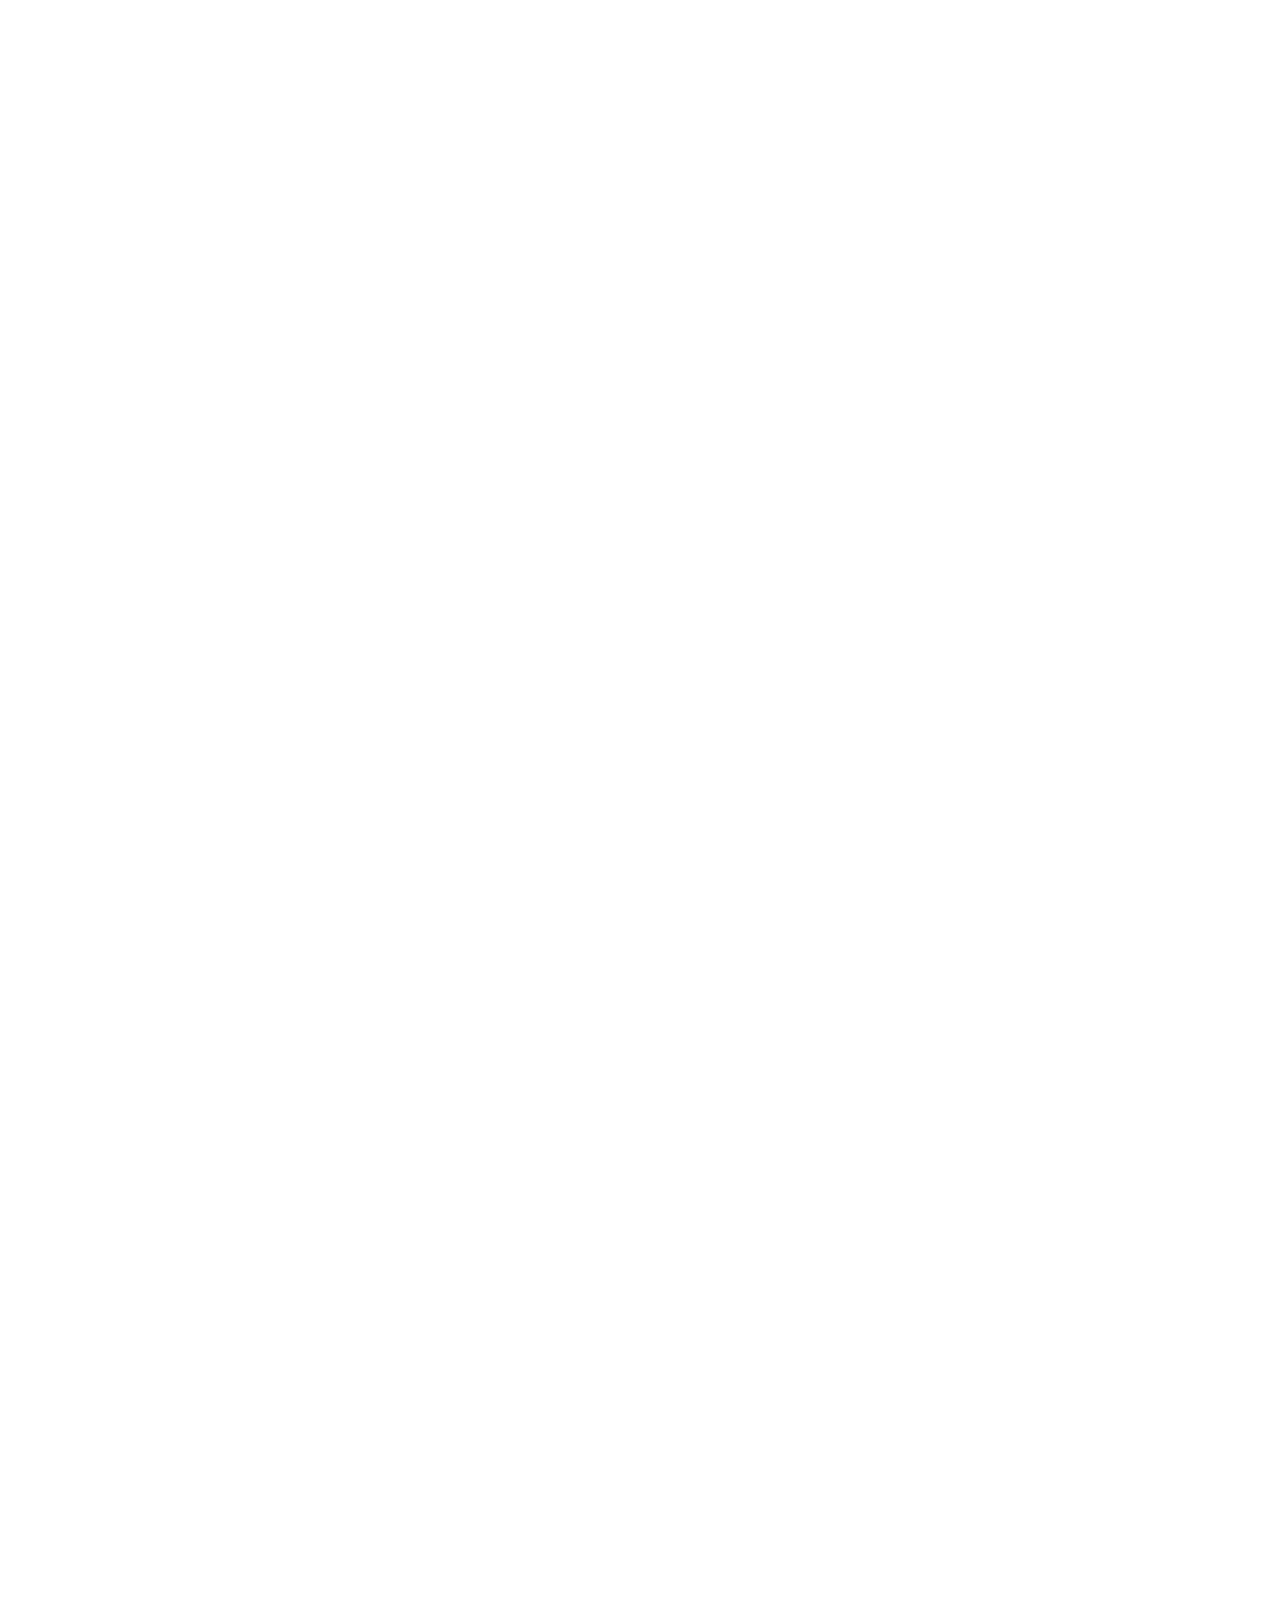
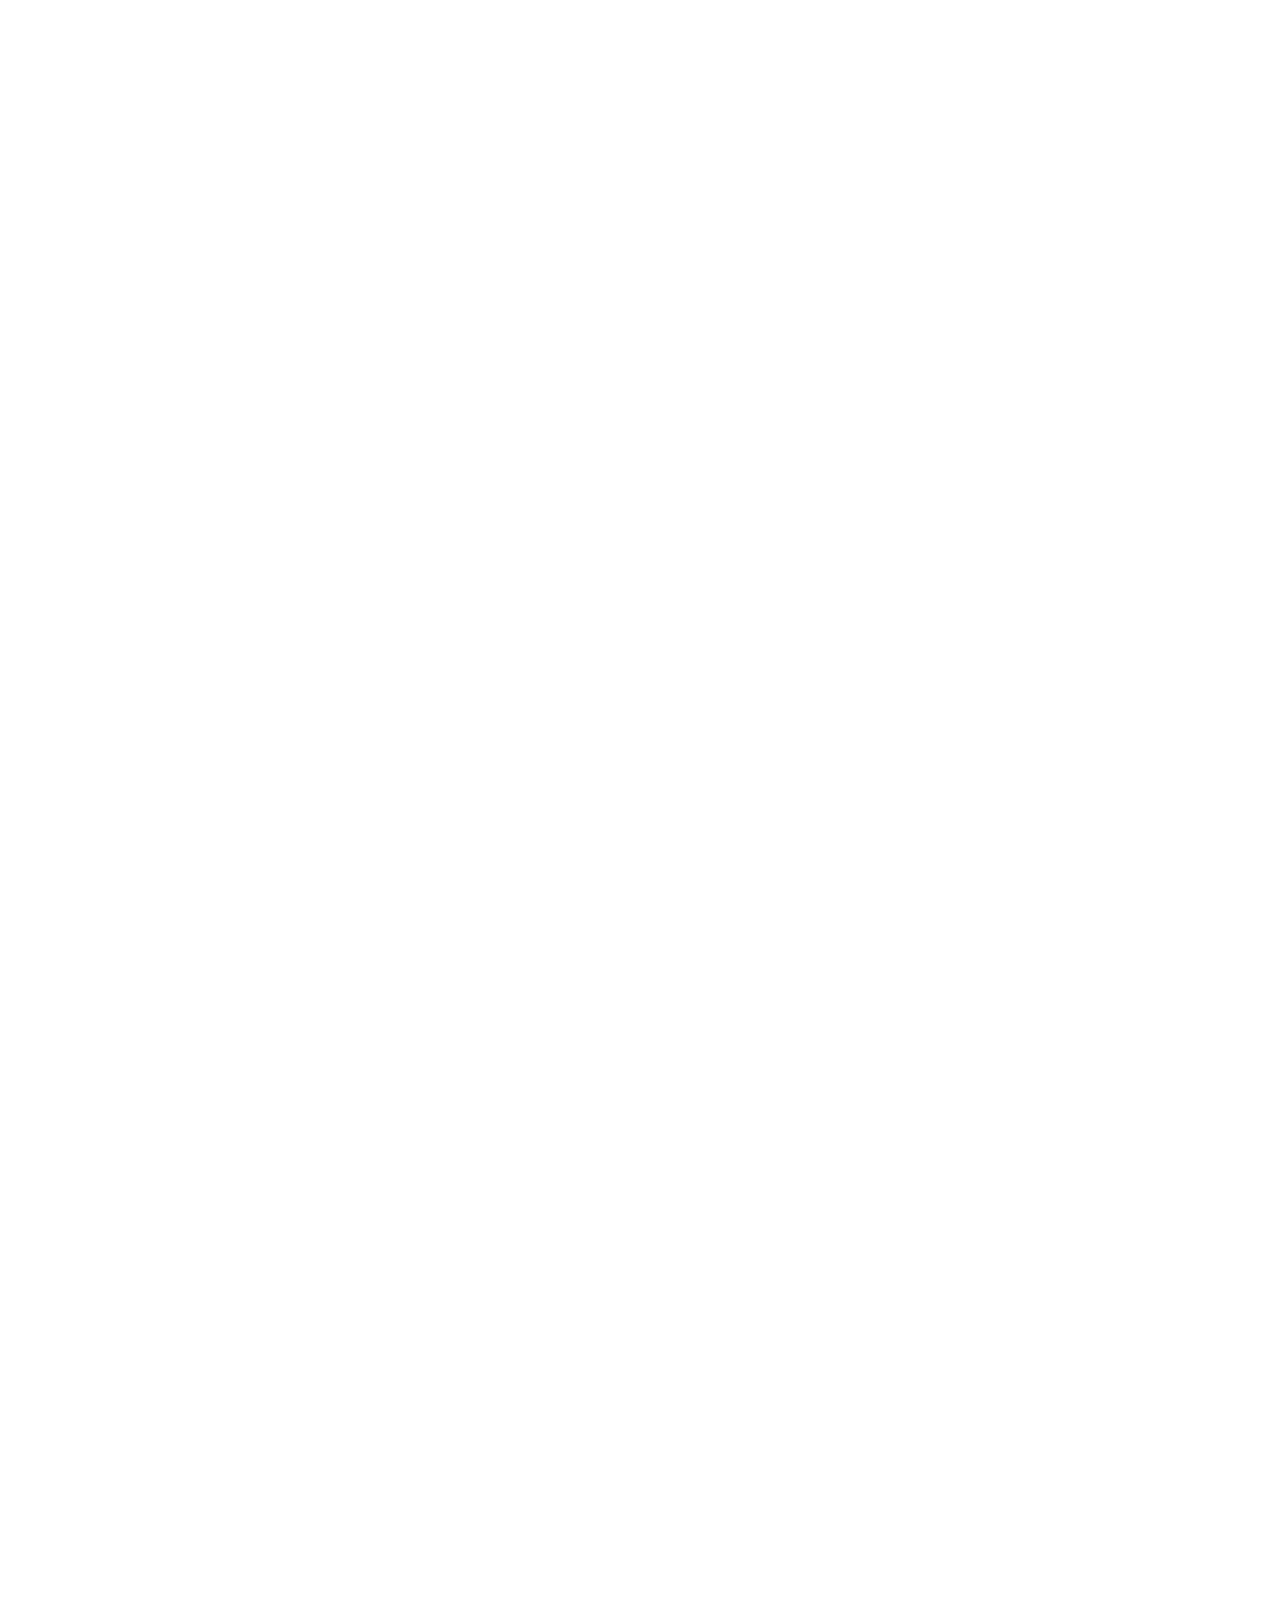
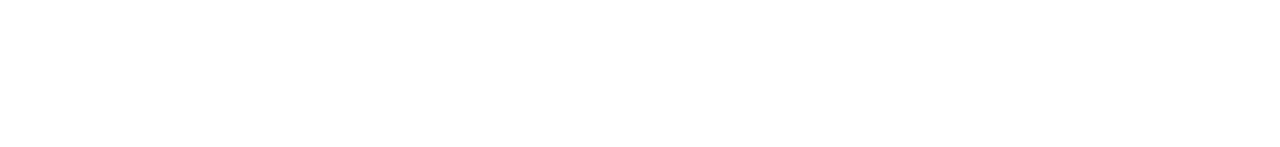
<file: faculty.html>
<!DOCTYPE html>
<html lang="en">
  <head>
    <meta charset="utf-8" />
    <title>Saraswathi Vidyalaya Matric.Hr.Sec.School</title>
    <meta content="width=device-width, initial-scale=1.0" name="viewport" />
    <meta content="" name="keywords" />
    <meta content="" name="description" />

    <!-- Favicon -->
    <link href="img/favicon.ico" rel="icon" />

    <!-- Google Web Fonts -->
    <link rel="preconnect" href="https://fonts.googleapis.com" />
    <link rel="preconnect" href="https://fonts.gstatic.com" crossorigin />
    <link
      href="https://fonts.googleapis.com/css2?family=Roboto:wght@400;500&family=Poppins:wght@600;700&display=swap"
      rel="stylesheet"
    />

    <!-- Icon Font Stylesheet -->
    <link
      href="https://cdnjs.cloudflare.com/ajax/libs/font-awesome/5.10.0/css/all.min.css"
      rel="stylesheet"
    />
    <link
      href="https://cdn.jsdelivr.net/npm/bootstrap-icons@1.4.1/font/bootstrap-icons.css"
      rel="stylesheet"
    />

    <!-- Libraries Stylesheet -->
    <link href="lib/animate/animate.min.css" rel="stylesheet" />
    <link href="lib/owlcarousel/assets/owl.carousel.min.css" rel="stylesheet" />

    <!-- Customized Bootstrap Stylesheet -->
    <link href="css/bootstrap.min.css" rel="stylesheet" />

    <!-- Template Stylesheet -->
    <link href="css/style.css" rel="stylesheet" />
  </head>

  <body>
    <!-- Spinner Start -->
    <div
      id="spinner"
      class="show bg-white position-fixed translate-middle w-100 vh-100 top-50 start-50 d-flex align-items-center justify-content-center"
    >
      <div class="spinner-grow text-primary" role="status"></div>
    </div>
    <!-- Spinner End -->

    <!-- Topbar Start -->
    <div class="container-fluid bg-light p-0">
      <div class="row gx-0 d-none d-lg-flex">
        <div class="col-lg-7 px-5 text-start">
          <div class="h-100 d-inline-flex align-items-center border-start border-end px-3">
            <small class="fa fa-phone-alt me-2"></small>
            <small>04369-261 666, 261 333.</small>
          </div>
          <div class="h-100 d-inline-flex align-items-center border-end px-3">
            <small class="far fa-envelope-open me-2"></small>
            <small>svmsmuthupet@gmail.com</small>
          </div>
          <div class="h-100 d-inline-flex align-items-center border-end px-3">
            <small class="far fa-clock me-2"></small>
            <small>Mon - Fri : 09 AM - 05 PM</small>
          </div>
        </div>
        <div class="col-lg-5 px-5 text-end">
          <div class="h-100 d-inline-flex align-items-center">
            <a class="btn btn-square border-end border-start" href=""><i class="fab fa-facebook-f"></i></a>
            <a class="btn btn-square border-end" href=""><i class="fab fa-twitter"></i></a>
            <a class="btn btn-square border-end" href=""><i class="fab fa-linkedin-in"></i></a>
            <a class="btn btn-square border-end" href=""><i class="fab fa-instagram"></i></a>
          </div>
        </div>
      </div>
    </div>
    <!-- Topbar End -->

                                                                                                             <!-- Navbar Start -->
    <nav
    class="navbar navbar-expand-lg bg-white navbar-light sticky-top px-4 px-lg-5 py-lg-0"
  >
    <a href="index.html" class="navbar-brand d-flex align-items-center">
      <h1 class="m-0">
        <img src="./img/logo.png" class="w-25"/>
      </h1>
    </a>
    <button
      type="button"
      class="navbar-toggler"
      data-bs-toggle="collapse"
      data-bs-target="#navbarCollapse"
    >
      <span class="navbar-toggler-icon"></span>
    </button>
    <div class="collapse navbar-collapse" id="navbarCollapse">
      <div class="navbar-nav ms-auto py-3 py-lg-0">
        <a href="index.html" class="nav-item nav-link ">Home</a>
        <a href="about.html" class="nav-item nav-link">About Us</a>
        <a href="administration.html" class="nav-item nav-link">Administration</a>
        <a href="academic.html" class="nav-item nav-link">Academic</a>

        <a href="achievements.html" class="nav-item nav-link">Achievements</a>
        <a href="facilities.html" class="nav-item nav-link active">Facilities</a>                 
        <a href="service.html" class="nav-item nav-link">Faculty</a>         
        <a href="https://svmhighersecondaryschool.com/gallery/index.html" class="nav-item nav-link">Gallery</a>          
        <a href="contact.html" class="nav-item nav-link">Contact Us</a>
      </div>
    </div>
  </nav>
  <!-- Navbar End -->


    <!-- Page Header Start -->
    <div
      class="container-fluid page-header py-5 mb-5 wow fadeIn"
      data-wow-delay="0.1s"
    >
      <div class="container text-center py-5">
        <h1 class="display-4 text-white animated slideInDown mb-4">Faculty</h1>
        <nav aria-label="breadcrumb animated slideInDown">
          <ol class="breadcrumb justify-content-center mb-0">
            <li class="breadcrumb-item">
              <a class="text-white" href="./index.html">Home</a>
            </li>           
            <li class="breadcrumb-item text-primary active" aria-current="page">
              Faculty
            </li>
          </ol>
        </nav>
      </div>
    </div>
    <!-- Page Header End -->
 <!-- Faculty Start -->
 <div class="container-xxl py-1" >
  <div class="container py-5">
      <div class="row g-5">
          <div class="col-lg-10 mx-auto wow fadeInUp" data-wow-delay="0.1s">
              
              <div class="border-start border-5 border-primary ps-4">
                <h6 class="text-body text-uppercase mb-2">Our</h6>
                <h1 class="display-6 mb-0">
                  FACULTY
                </h1>
              </div>
              <div class="ms-4 my-3">
                <h5>TEACHING FACULTY</h5>
              
            </div>
            <div class="ms-4 my-3 mt-2">
              <h6>HIGHER SECONDARY & SECONDARY TEACHING FACULTY</h6>
              <table class="table table-bordered table-striped">
                <thead class="bg-color">
                    <tr>
                        <th>S.No</th>
                        <th>Name</th>
                        <th>Qualifications</th>
                    </tr>
                </thead>
                <tbody>
                    <tr>
                        <td>1</td>
                        <td>Mrs. Karthika S</td>
                        <td>M.Sc., B.Ed.</td>
                    </tr>
                    <tr>
                        <td>2</td>
                        <td>Mrs. Gomathi A</td>
                        <td>M.A., B.Ed.</td>
                    </tr>
                    <tr>
                        <td>3</td>
                        <td>Mr. Jayakumar K</td>
                        <td>M.Com., B.Ed.</td>
                    </tr>
                    <tr>
                        <td>4</td>
                        <td>Mr. Chandrasekaran C</td>
                        <td>M.A., B.Ed.</td>
                    </tr>
                    <tr>
                        <td>5</td>
                        <td>Mrs. Keerthana R</td>
                        <td>M.A., B.Ed.</td>
                    </tr>
                    <tr>
                        <td>6</td>
                        <td>Mr. Sivaga B</td>
                        <td>M.Sc., M.Phil., B.Ed.</td>
                    </tr>
                    <tr>
                        <td>7</td>
                        <td>Mr. Chitrarasu</td>
                        <td>M.Sc., B.Ed.</td>
                    </tr>
                    <tr>
                        <td>8</td>
                        <td>Mrs. Muthulakshmi S</td>
                        <td>M.A., M.Phil., B.Ed.</td>
                    </tr>
                    <tr>
                        <td>9</td>
                        <td>Mr. Silambarasan N</td>
                        <td>M.Sc., B.Ed.</td>
                    </tr>
                    <tr>
                        <td>10</td>
                        <td>Mr. Nagarajan N</td>
                        <td>M.A., B.Ed.</td>
                    </tr>
                    <tr>
                        <td>11</td>
                        <td>Mr. Pushpanathan K</td>
                        <td>M.A., B.Ed.</td>
                    </tr>
                    <tr>
                        <td>12</td>
                        <td>Mr. Sakthiram C</td>
                        <td>M.Sc., B.Ed.</td>
                    </tr>
                    <tr>
                        <td>13</td>
                        <td>Mr. Sudhakar E</td>
                        <td>M.Sc., B.Ed.</td>
                    </tr>
                    <tr>
                        <td>14</td>
                        <td>Mrs. Shamili S</td>
                        <td>M.Sc., M.Phil., B.Ed.</td>
                    </tr>
                    <tr>
                        <td>15</td>
                        <td>Mr. Ragunath K</td>
                        <td>M.Sc., M.Phil., B.Ed.</td>
                    </tr>
                    <tr>
                        <td>16</td>
                        <td>Mr. Manikandan P</td>
                        <td>M.Sc., B.Ed., M.Ed.</td>
                    </tr>
                    <tr>
                        <td>17</td>
                        <td>Mrs. Prabha K</td>
                        <td>B.Sc., B.Ed.</td>
                    </tr>
                </tbody>
            </table>
            </div>
          </div>
          
      </div>
  </div>
</div>
<div class="container-xxl py-1" >
  <div class="container py-5">
      <div class="row g-5">
          <div class="col-lg-10 mx-auto wow fadeInUp" data-wow-delay="0.1s">
              
              <div class="border-start border-5 border-primary ps-4">
                <h6 class="text-body text-uppercase mb-2">Our </h6>
              </div>
      
            <div class="ms-4 my-3 mt-2">
              <h6>UPPER PRIMARY & PRIMARY CLASS TEACHING FACULTY</h6>
              <table class="table table-bordered table-striped">
                <thead class="bg-color">
                    <tr>
                        <th>S.No</th>
                        <th>Name</th>
                        <th>Qualifications</th>
                    </tr>
                </thead>
                <tbody>
                    <tr>
                        <td>1</td>
                        <td>Mrs. Kalaiselvi S</td>
                        <td>D.T.Ed., M.A., B.Ed.</td>
                    </tr>
                    <tr>
                        <td>2</td>
                        <td>Ms. Sinthuja N</td>
                        <td>M.A., B.Ed.</td>
                    </tr>
                    <tr>
                        <td>3</td>
                        <td>Mrs. Kanagapriya R</td>
                        <td>M.Sc., M.Phil., B.Ed.</td>
                    </tr>
                    <tr>
                        <td>4</td>
                        <td>Mr. Dhileepan B</td>
                        <td>M.A., B.Ed.</td>
                    </tr>
                    <tr>
                        <td>5</td>
                        <td>Ms. Anukeerthana P</td>
                        <td>B.Sc., B.Ed.</td>
                    </tr>
                    <tr>
                        <td>6</td>
                        <td>Ms. Aarthi S</td>
                        <td>B.Sc., B.Ed.</td>
                    </tr>
                    <tr>
                        <td>7</td>
                        <td>Ms. Balasundari P</td>
                        <td>B.Lit., B.Ed.</td>
                    </tr>
                    <tr>
                        <td>8</td>
                        <td>Mrs. Saranya T</td>
                        <td>B.Sc., B.Ed.</td>
                    </tr>
                    <tr>
                        <td>9</td>
                        <td>Ms. Deepika G</td>
                        <td>B.A., B.Ed.</td>
                    </tr>
                    <tr>
                        <td>10</td>
                        <td>Mrs. Ranjitha V</td>
                        <td>B.A., B.Ed.</td>
                    </tr>
                    <tr>
                        <td>11</td>
                        <td>Ms. Sinthuja T</td>
                        <td>B.Sc., B.Ed.</td>
                    </tr>
                    <tr>
                        <td>12</td>
                        <td>Ms. Pavithra V</td>
                        <td>B.Sc., B.Ed.</td>
                    </tr>
                    <tr>
                        <td>13</td>
                        <td>Ms. Balasaraswathi T</td>
                        <td>B.A., B.Ed.</td>
                    </tr>
                    <tr>
                        <td>14</td>
                        <td>Ms. Donilakshmi N</td>
                        <td>B.Sc., B.Ed.</td>
                    </tr>
                    <tr>
                        <td>15</td>
                        <td>Ms. Akila R</td>
                        <td>B.A., B.Ed.</td>
                    </tr>
                    <tr>
                        <td>16</td>
                        <td>Ms. Girija S</td>
                        <td>B.Sc., B.Ed.</td>
                    </tr>
                    <tr>
                        <td>17</td>
                        <td>Ms. Anitha R</td>
                        <td>B.A., B.Ed.</td>
                    </tr>
                    <tr>
                        <td>18</td>
                        <td>Ms. Sivasangari B</td>
                        <td>B.A., B.Ed.</td>
                    </tr>
                </tbody>
            </table>
            </div>
          </div>
          
      </div>
  </div>
</div>
<div class="container-xxl py-1" >
  <div class="container py-5">
      <div class="row g-5">
          <div class="col-lg-10 mx-auto wow fadeInUp" data-wow-delay="0.1s">
              
              <div class="border-start border-5 border-primary ps-4">
                <h6 class="text-body text-uppercase mb-3">Our </h6>
              </div>
      
            <div class="ms-4 my-3 mt-2">
              <h6>UPPER PRIMARY & PRIMARY CLASS TEACHING FACULTY</h6>
              <table class="table table-bordered table-striped">
                <thead class="bg-color">
                    <tr>
                        <th>S.No</th>
                        <th>Name</th>
                        <th>Qualifications</th>
                    </tr>
                </thead>
                <tbody>
                    <tr>
                        <td>1</td>
                        <td>Ms. Abinaya R</td>
                        <td>M.Sc., (IT)</td>
                    </tr>
                    <tr>
                        <td>2</td>
                        <td>Mrs. Thilaka J</td>
                        <td>B.Sc.</td>
                    </tr>
                    <tr>
                        <td>3</td>
                        <td>Mrs. Archana A</td>
                        <td>B.E., B.Ed., (ECE)</td>
                    </tr>
                    <tr>
                        <td>4</td>
                        <td>Mrs. Kalaiselvi T</td>
                        <td>B.Sc., B.Ed.</td>
                    </tr>
                </tbody>
            </table>
            </div>
          </div>
          
      </div>
  </div>
</div>
<div class="container-xxl py-1" >
  <div class="container py-5">
      <div class="row g-5">
          <div class="col-lg-10 mx-auto wow fadeInUp" data-wow-delay="0.1s">
              
              <div class="border-start border-5 border-primary ps-4">
                <h6 class="text-body text-uppercase mb-3">Our </h6>
              </div>
      
            <div class="ms-4 my-3 mt-2">
              <h6>KINDERGARTEN TEACHING FACULTY</h6>
              <table class="table table-bordered table-striped">
                <thead class="bg-color">
                    <tr>
                        <th>S.No</th>
                        <th>Name</th>
                        <th>Qualifications</th>
                    </tr>
                </thead>
                <tbody>
                    <tr>
                        <td>1</td>
                        <td>Ms. Kowsalya G</td>
                        <td>B.Sc., B.Ed.</td>
                    </tr>
                    <tr>
                        <td>2</td>
                        <td>Ms. Durga S</td>
                        <td>B.Sc., B.Ed.</td>
                    </tr>
                    <tr>
                        <td>3</td>
                        <td>Ms. Abila S</td>
                        <td>B.Sc., B.Ed.</td>
                    </tr>
                    <tr>
                        <td>4</td>
                        <td>Ms. Kowsalya N</td>
                        <td>B.Sc., D.T.Ed.</td>
                    </tr>
                    <tr>
                        <td>5</td>
                        <td>Ms. Suganthi M</td>
                        <td>D.T.Ed.</td>
                    </tr>
                    <tr>
                        <td>6</td>
                        <td>Mrs. Mathu bala A</td>
                        <td>B.Sc., B.Ed.</td>
                    </tr>
                </tbody>
            </table>
            </div>
          </div>
          
      </div>
  </div>
</div>
<div class="container-xxl py-1" >
  <div class="container py-5">
      <div class="row g-5">
          <div class="col-lg-10 mx-auto wow fadeInUp" data-wow-delay="0.1s">
              
              <div class="border-start border-5 border-primary ps-4">
                <h6 class="text-body text-uppercase mb-3">Our </h6>
              </div>
      
            <div class="ms-4 my-3 mt-2">
              <h6>HINDI TEACHING FACULTY</h6>
              <table class="table table-bordered table-striped">
                <thead class="bg-color ">
                    <tr>
                        <th>S.No</th>
                        <th>Name</th>
                        <th>Qualifications</th>
                    </tr>
                </thead>
                <tbody>
                    <tr>
                        <td>1</td>
                        <td>Mrs. Nisha V</td>
                        <td>B.Com.</td>
                    </tr>
                    <tr>
                        <td>2</td>
                        <td>Mrs. Sharmila N</td>
                        <td>B.A (Hindi)</td>
                    </tr>
                </tbody>
            </table>
            </div>
          </div>
          
      </div>
  </div>
</div>
<div class="container-xxl py-1" >
  <div class="container py-5">
      <div class="row g-5">
          <div class="col-lg-10 mx-auto wow fadeInUp" data-wow-delay="0.1s">
              
              <div class="border-start border-5 border-primary ps-4">
                <h6 class="text-body text-uppercase mb-3">Our </h6>
              </div>
      
            <div class="ms-4 my-3 mt-2">
             <h6>OFFICE FACULTY</h6>
              <table class="table table-bordered table-striped">
                <thead class="bg-color">
                    <tr>
                        <th>S.No</th>
                        <th>Name</th>
                        <th>Qualifications</th>
                    </tr>
                </thead>
                <tbody>
                    <tr>
                        <td>1</td>
                        <td>Mrs. Jayamani J</td>
                        <td>B.Com.</td>
                    </tr>
                    <tr>
                        <td>2</td>
                        <td>Mrs. Irudaya jansi A</td>
                        <td>B.B.A</td>
                    </tr>
                    <tr>
                        <td>3</td>
                        <td>Mrs. Rajasri M</td>
                        <td>M.Sc</td>
                    </tr>
                    <tr>
                        <td>4</td>
                        <td>Mrs. Suganya S</td>
                        <td>B.Sc</td>
                    </tr>
                </tbody>
            </table>
            </div>
          </div>
          
      </div>
  </div>
</div>
<div class="container-xxl py-1" >
  <div class="container py-5">
      <div class="row g-5">
          <div class="col-lg-10 mx-auto wow fadeInUp" data-wow-delay="0.1s">
              
              <div class="border-start border-5 border-primary ps-4">
                <h6 class="text-body text-uppercase mb-3">Our </h6>
              </div>
      
            <div class="ms-4 my-3 mt-2">
             <h6>RECEPTIONIST</h6>
              <table class="table table-bordered table-striped">
                <thead class="bg-color">
                    <tr>
                        <th>S.No</th>
                        <th>Name</th>
                        <th>Qualifications</th>
                    </tr>
                </thead>
                <tbody>
                  <tr>
                    <td>1</td>
                    <td>Ms. Swathi L	</td>
                    <td>B.Sc.,B.Ed.</td>
                </tr>
                
                   
                </tbody>
            </table>
            </div>
          </div>
          
      </div>
  </div>
</div>
<div class="container-xxl py-1" >
  <div class="container py-5">
      <div class="row g-5">
          <div class="col-lg-10 mx-auto wow fadeInUp" data-wow-delay="0.1s">
              
              <div class="border-start border-5 border-primary ps-4">
                <h6 class="text-body text-uppercase mb-3">Our </h6>
              </div>
      
            <div class="ms-4 my-3 mt-2">
             <h6>OFFICE ASSISTANT</h6>
              <table class="table table-bordered table-striped">
                <thead class="bg-color">
                    <tr>
                        <th>S.No</th>
                        <th>Name</th>
                        <th>Qualifications</th>
                    </tr>
                </thead>
                <tbody>
                  <tr>
                    <td>1</td>
                    <td>Mrs. Maheswari S	</td>
                    <td></td>
                </tr>
                
                   
                </tbody>
            </table>
            </div>
          </div>
          
      </div>
  </div>
</div>
<!-- Faculty End -->
   

    

 


    <!-- Footer Start -->
  <div class="container-fluid bg-light footer pt-3 wow fadeIn" data-wow-delay="0.1s">
    <div class="container py-1">
      <div class="row g-5">
        <div class="col-lg-3 col-md-6">
          <h1 class="mb-4 f_logo">
            <img class="w-100" src="./img/logo.png" />
          </h1>

          <div class="d-flex pt-2">
            <a class="btn btn-square btn-outline-primary me-1" href=""><i class="fab fa-twitter"></i></a>
            <a class="btn btn-square btn-outline-primary me-1" href=""><i class="fab fa-facebook-f"></i></a>
            <a class="btn btn-square btn-outline-primary me-1" href=""><i class="fab fa-youtube"></i></a>
            <a class="btn btn-square btn-outline-primary me-0" href=""><i class="fab fa-linkedin-in"></i></a>
          </div>
        </div>

        <div class="col-lg-4 col-md-6">
          <h5 class="mb-4">Quick Links</h5>
          <a class="btn btn-link" href="./about.html">About Us</a>
          <a class="btn btn-link" href="./administration.html">Administration</a>
          <a class="btn btn-link" href="./academic.html">Academic</a>
          <a class="btn btn-link" href="./achievements.html">Achievements</a>
          <a class="btn btn-link" href="./facilities.html">Facilities</a>
          <a class="btn btn-link" href="./faculty.html">Faculty</a>
          <a class="btn btn-link" href="https://svmhighersecondaryschool.com/gallery/index.html">Gallery</a>
          <a class="btn btn-link" href="./contact.html">Contact Us</a>


        </div>

        <div class="col-lg-5 col-md-6">
          <h5 class="mb-4">Address</h5>
          <p>
            <i class="fa fa-map-marker-alt me-2"></i>
            <b>Saraswathi Vidyalaya Matric.hr.sec.school,</b> <br />
          </p>
          <p class="ps-4">
            Mannai Salai, <br /> Muthupettai, <br /> Thiruvarur-dt, <br /> Tamilnadu - 614704
          </p>

          <p><i class="fa fa-phone-alt me-3"></i>04369-261 666, 261 333</p>

          <p><i class="fa fa-envelope me-3"></i>svmsmuthupet@gmail.com</p>
        </div>

      </div>
    </div>
    <div class="container-fluid copyright">
      <div class="container">
        <div class="row">
          <div class="col-md-6 text-center text-md-start mb-3 mb-md-0">
            &copy; <a href="http://svmhighersecondaryschool.com/">Saraswathi Vidyalaya Matric.Hr.Sec.School</a>, All
            Right Reserved.
          </div>

        </div>
      </div>
    </div>
  </div>
  <!-- Footer End -->

    <!-- Back to Top -->
    <a href="#" class="btn btn-lg btn-primary btn-lg-square back-to-top"
      ><i class="bi bi-arrow-up"></i
    ></a>

    <!-- JavaScript Libraries -->
    <script src="https://code.jquery.com/jquery-3.4.1.min.js"></script>
    <script src="https://cdn.jsdelivr.net/npm/bootstrap@5.0.0/dist/js/bootstrap.bundle.min.js"></script>
    <script src="lib/wow/wow.min.js"></script>
    <script src="lib/easing/easing.min.js"></script>
    <script src="lib/waypoints/waypoints.min.js"></script>
    <script src="lib/owlcarousel/owl.carousel.min.js"></script>

    <!-- Template Javascript -->
    <script src="js/main.js"></script>
  </body>
</html>
</file>
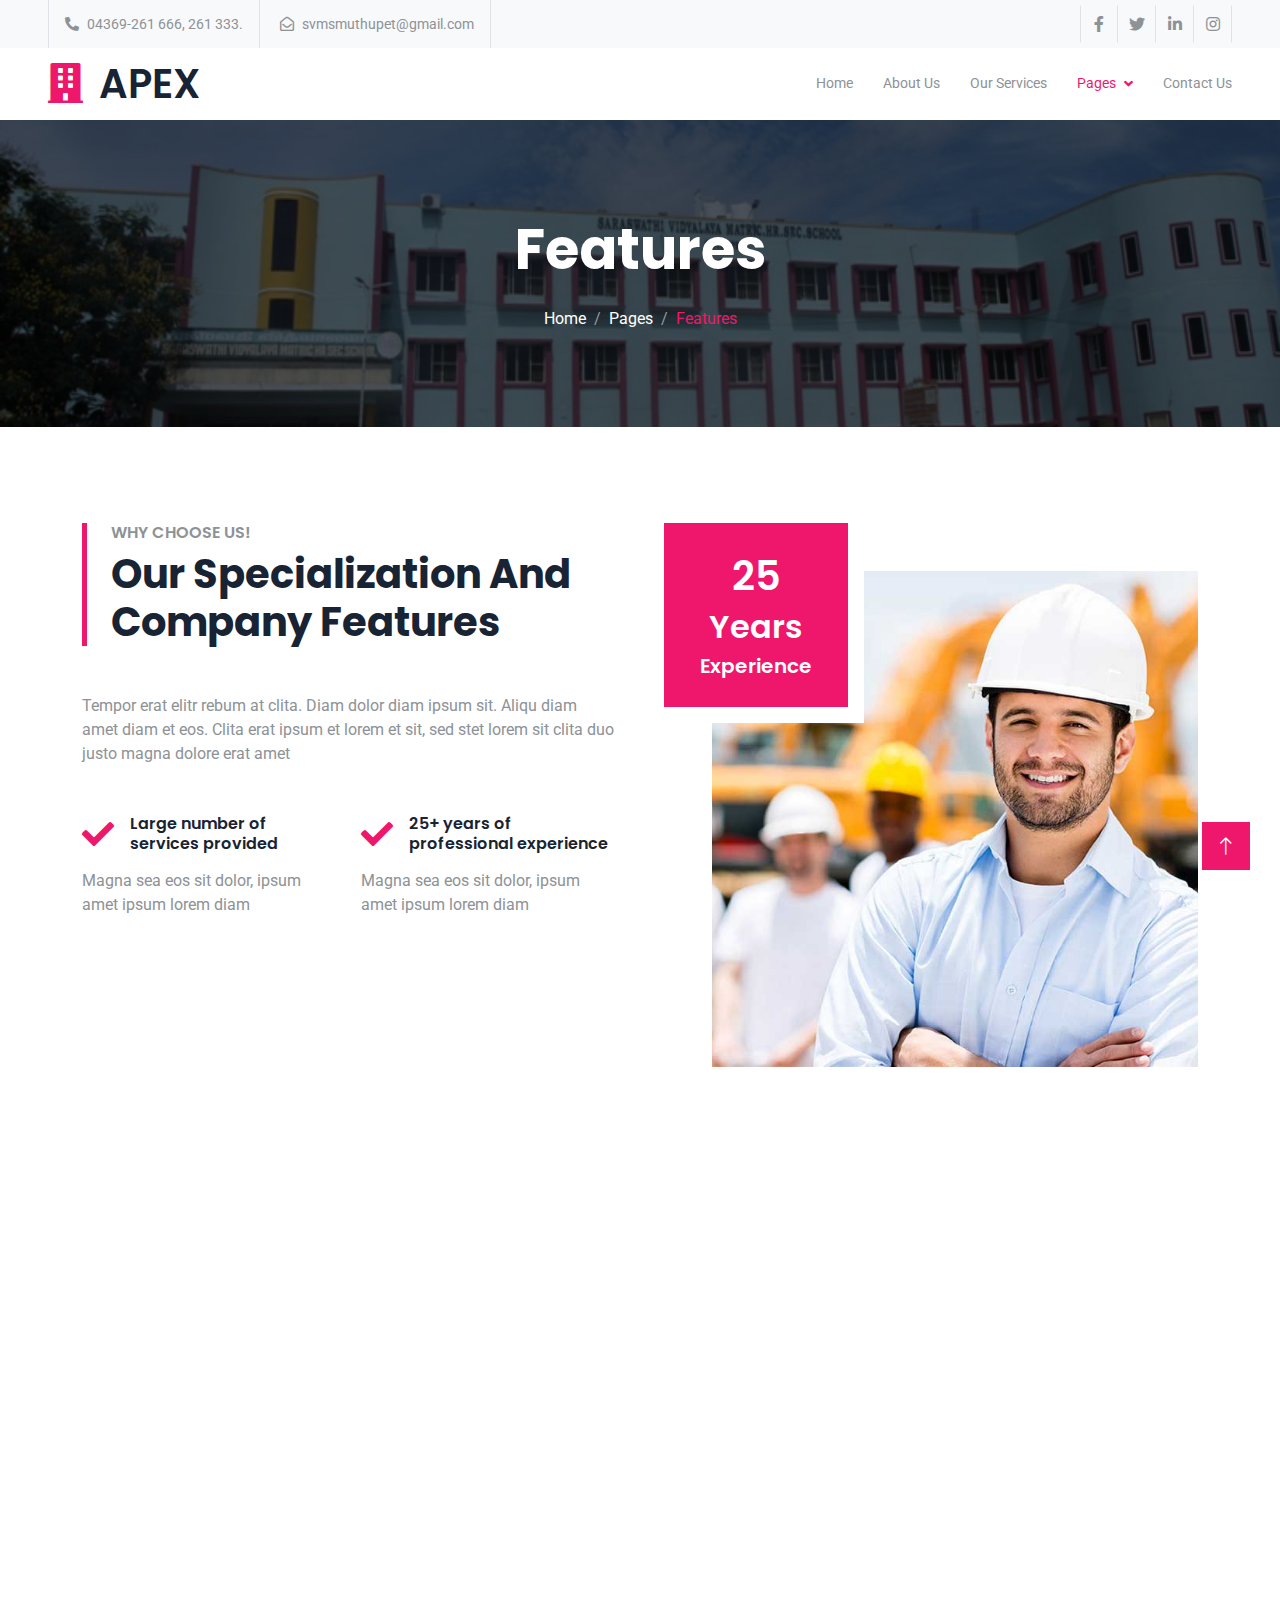
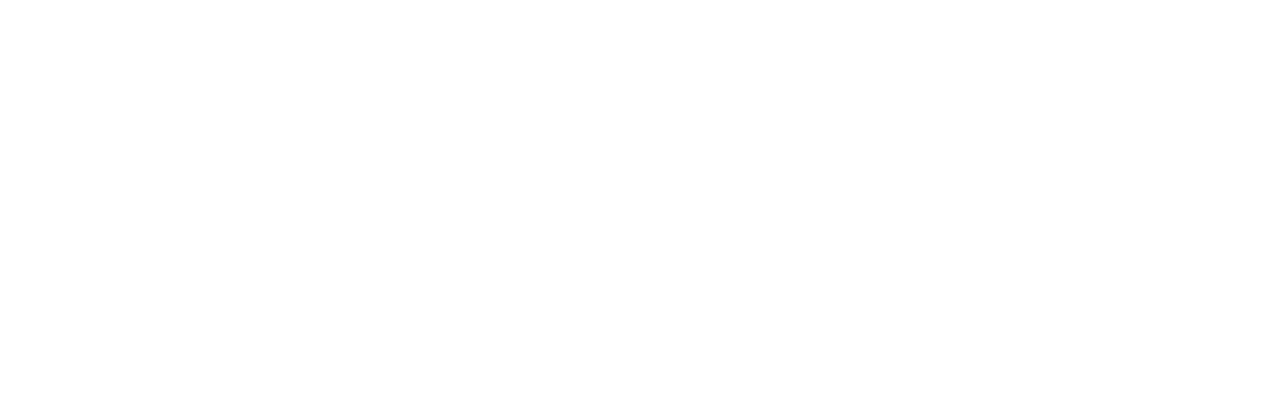
<file: feature.html>
<!DOCTYPE html>
<html lang="en">
  <head>
    <meta charset="utf-8" />
    <title>Saraswathi Vidyalaya Matric.Hr.Sec.School</title>
    <meta content="width=device-width, initial-scale=1.0" name="viewport" />
    <meta content="" name="keywords" />
    <meta content="" name="description" />

    <!-- Favicon -->
    <link href="img/favicon.ico" rel="icon" />

    <!-- Google Web Fonts -->
    <link rel="preconnect" href="https://fonts.googleapis.com" />
    <link rel="preconnect" href="https://fonts.gstatic.com" crossorigin />
    <link
      href="https://fonts.googleapis.com/css2?family=Roboto:wght@400;500&family=Poppins:wght@600;700&display=swap"
      rel="stylesheet"
    />

    <!-- Icon Font Stylesheet -->
    <link
      href="https://cdnjs.cloudflare.com/ajax/libs/font-awesome/5.10.0/css/all.min.css"
      rel="stylesheet"
    />
    <link
      href="https://cdn.jsdelivr.net/npm/bootstrap-icons@1.4.1/font/bootstrap-icons.css"
      rel="stylesheet"
    />

    <!-- Libraries Stylesheet -->
    <link href="lib/animate/animate.min.css" rel="stylesheet" />
    <link href="lib/owlcarousel/assets/owl.carousel.min.css" rel="stylesheet" />

    <!-- Customized Bootstrap Stylesheet -->
    <link href="css/bootstrap.min.css" rel="stylesheet" />

    <!-- Template Stylesheet -->
    <link href="css/style.css" rel="stylesheet" />
  </head>

  <body>
    <!-- Spinner Start -->
    <div
      id="spinner"
      class="show bg-white position-fixed translate-middle w-100 vh-100 top-50 start-50 d-flex align-items-center justify-content-center"
    >
      <div class="spinner-grow text-primary" role="status"></div>
    </div>
    <!-- Spinner End -->

    <!-- Topbar Start -->
    <div class="container-fluid bg-light p-0">
      <div class="row gx-0 d-none d-lg-flex">
        <div class="col-lg-7 px-5 text-start">
          <div class="h-100 d-inline-flex align-items-center border-start border-end px-3">
            <small class="fa fa-phone-alt me-2"></small>
            <small>04369-261 666, 261 333.</small>
          </div>
          <div class="h-100 d-inline-flex align-items-center border-end px-3">
            <small class="far fa-envelope-open me-2"></small>
            <small>svmsmuthupet@gmail.com</small>
          </div>
          <div class="h-100 d-inline-flex align-items-center border-end px-3">
            <small class="far fa-clock me-2"></small>
            <small>Mon - Fri : 09 AM - 05 PM</small>
          </div>
        </div>
        <div class="col-lg-5 px-5 text-end">
          <div class="h-100 d-inline-flex align-items-center">
            <a class="btn btn-square border-end border-start" href=""><i class="fab fa-facebook-f"></i></a>
            <a class="btn btn-square border-end" href=""><i class="fab fa-twitter"></i></a>
            <a class="btn btn-square border-end" href=""><i class="fab fa-linkedin-in"></i></a>
            <a class="btn btn-square border-end" href=""><i class="fab fa-instagram"></i></a>
          </div>
        </div>
      </div>
    </div>
    <!-- Topbar End -->

    <!-- Navbar Start -->
    <nav
      class="navbar navbar-expand-lg bg-white navbar-light sticky-top px-4 px-lg-5 py-lg-0"
    >
      <a href="index.html" class="navbar-brand d-flex align-items-center">
        <h1 class="m-0">
          <i class="fa fa-building text-primary me-3"></i>APEX
        </h1>
      </a>
      <button
        type="button"
        class="navbar-toggler"
        data-bs-toggle="collapse"
        data-bs-target="#navbarCollapse"
      >
        <span class="navbar-toggler-icon"></span>
      </button>
      <div class="collapse navbar-collapse" id="navbarCollapse">
        <div class="navbar-nav ms-auto py-3 py-lg-0">
          <a href="index.html" class="nav-item nav-link">Home</a>
          <a href="about.html" class="nav-item nav-link">About Us</a>
          <a href="service.html" class="nav-item nav-link">Our Services</a>
          <div class="nav-item dropdown">
            <a
              href="#"
              class="nav-link dropdown-toggle active"
              data-bs-toggle="dropdown"
              >Pages</a
            >
            <div class="dropdown-menu bg-light m-0">
              <a href="feature.html" class="dropdown-item active">Features</a>
              <a href="appointment.html" class="dropdown-item">Appointment</a>
              <a href="team.html" class="dropdown-item">Our Team</a>
              <a href="testimonial.html" class="dropdown-item">Testimonial</a>
              <a href="404.html" class="dropdown-item">404 Page</a>
            </div>
          </div>
          <a href="contact.html" class="nav-item nav-link">Contact Us</a>
        </div>
      </div>
    </nav>
    <!-- Navbar End -->

    <!-- Page Header Start -->
    <div
      class="container-fluid page-header py-5 mb-5 wow fadeIn"
      data-wow-delay="0.1s"
    >
      <div class="container text-center py-5">
        <h1 class="display-4 text-white animated slideInDown mb-4">Features</h1>
        <nav aria-label="breadcrumb animated slideInDown">
          <ol class="breadcrumb justify-content-center mb-0">
            <li class="breadcrumb-item">
              <a class="text-white" href="#">Home</a>
            </li>
            <li class="breadcrumb-item">
              <a class="text-white" href="#">Pages</a>
            </li>
            <li class="breadcrumb-item text-primary active" aria-current="page">
              Features
            </li>
          </ol>
        </nav>
      </div>
    </div>
    <!-- Page Header End -->

    <!-- Features Start -->
    <div class="container-xxl py-5">
      <div class="container">
        <div class="row g-5">
          <div class="col-lg-6 wow fadeInUp" data-wow-delay="0.1s">
            <div class="border-start border-5 border-primary ps-4 mb-5">
              <h6 class="text-body text-uppercase mb-2">Why Choose Us!</h6>
              <h1 class="display-6 mb-0">
                Our Specialization And Company Features
              </h1>
            </div>
            <p class="mb-5">
              Tempor erat elitr rebum at clita. Diam dolor diam ipsum sit. Aliqu
              diam amet diam et eos. Clita erat ipsum et lorem et sit, sed stet
              lorem sit clita duo justo magna dolore erat amet
            </p>
            <div class="row gy-5 gx-4">
              <div class="col-sm-6 wow fadeIn" data-wow-delay="0.1s">
                <div class="d-flex align-items-center mb-3">
                  <i
                    class="fa fa-check fa-2x text-primary flex-shrink-0 me-3"
                  ></i>
                  <h6 class="mb-0">Large number of services provided</h6>
                </div>
                <span
                  >Magna sea eos sit dolor, ipsum amet ipsum lorem diam</span
                >
              </div>
              <div class="col-sm-6 wow fadeIn" data-wow-delay="0.2s">
                <div class="d-flex align-items-center mb-3">
                  <i
                    class="fa fa-check fa-2x text-primary flex-shrink-0 me-3"
                  ></i>
                  <h6 class="mb-0">25+ years of professional experience</h6>
                </div>
                <span
                  >Magna sea eos sit dolor, ipsum amet ipsum lorem diam</span
                >
              </div>
              <div class="col-sm-6 wow fadeIn" data-wow-delay="0.3s">
                <div class="d-flex align-items-center mb-3">
                  <i
                    class="fa fa-check fa-2x text-primary flex-shrink-0 me-3"
                  ></i>
                  <h6 class="mb-0">A large number of grateful customers</h6>
                </div>
                <span
                  >Magna sea eos sit dolor, ipsum amet ipsum lorem diam</span
                >
              </div>
              <div class="col-sm-6 wow fadeIn" data-wow-delay="0.4s">
                <div class="d-flex align-items-center mb-3">
                  <i
                    class="fa fa-check fa-2x text-primary flex-shrink-0 me-3"
                  ></i>
                  <h6 class="mb-0">Always reliable and affordable prices</h6>
                </div>
                <span
                  >Magna sea eos sit dolor, ipsum amet ipsum lorem diam</span
                >
              </div>
            </div>
          </div>
          <div class="col-lg-6 wow fadeInUp" data-wow-delay="0.5s">
            <div
              class="position-relative overflow-hidden ps-5 pt-5 h-100"
              style="min-height: 400px"
            >
              <img
                class="position-absolute w-100 h-100"
                src="img/feature.jpg"
                alt=""
                style="object-fit: cover"
              />
              <div
                class="position-absolute top-0 start-0 bg-white pe-3 pb-3"
                style="width: 200px; height: 200px"
              >
                <div
                  class="d-flex flex-column justify-content-center text-center bg-primary h-100 p-3"
                >
                  <h1 class="text-white">25</h1>
                  <h2 class="text-white">Years</h2>
                  <h5 class="text-white mb-0">Experience</h5>
                </div>
              </div>
            </div>
          </div>
        </div>
      </div>
    </div>
    <!-- Features End -->

    <!-- Testimonial Start -->
    <div class="container-xxl py-5">
      <div class="container">
        <div class="row g-5">
          <div class="col-lg-5 wow fadeInUp" data-wow-delay="0.1s">
            <div class="border-start border-5 border-primary ps-4 mb-5">
              <h6 class="text-body text-uppercase mb-2">Testimonial</h6>
              <h1 class="display-6 mb-0">What Our Happy Clients Say!</h1>
            </div>
            <p class="mb-4">
              Diam dolor diam ipsum sit. Aliqu diam amet diam et eos. Clita erat
              ipsum et lorem et sit, sed stet lorem sit clita duo justo magna
              dolore erat amet
            </p>
            <div class="row g-4">
              <div class="col-sm-6">
                <div class="d-flex align-items-center mb-2">
                  <i class="fa fa-users fa-2x text-primary flex-shrink-0"></i>
                  <h1 class="ms-3 mb-0">123+</h1>
                </div>
                <h5 class="mb-0">Happy Clients</h5>
              </div>
              <div class="col-sm-6">
                <div class="d-flex align-items-center mb-2">
                  <i class="fa fa-check fa-2x text-primary flex-shrink-0"></i>
                  <h1 class="ms-3 mb-0">123+</h1>
                </div>
                <h5 class="mb-0">Projects Done</h5>
              </div>
            </div>
          </div>
          <div class="col-lg-7 wow fadeInUp" data-wow-delay="0.5s">
            <div class="owl-carousel testimonial-carousel">
              <div class="testimonial-item">
                <img
                  class="img-fluid mb-4"
                  src="img/testimonial-1.jpg"
                  alt=""
                />
                <p class="fs-5">
                  Dolores sed duo clita tempor justo dolor et stet lorem kasd
                  labore dolore lorem ipsum. At lorem lorem magna ut et, nonumy
                  et labore et tempor diam tempor erat.
                </p>
                <div
                  class="bg-primary mb-3"
                  style="width: 60px; height: 5px"
                ></div>
                <h5>Client Name</h5>
                <span>Profession</span>
              </div>
              <div class="testimonial-item">
                <img
                  class="img-fluid mb-4"
                  src="img/testimonial-2.jpg"
                  alt=""
                />
                <p class="fs-5">
                  Dolores sed duo clita tempor justo dolor et stet lorem kasd
                  labore dolore lorem ipsum. At lorem lorem magna ut et, nonumy
                  et labore et tempor diam tempor erat.
                </p>
                <div
                  class="bg-primary mb-3"
                  style="width: 60px; height: 5px"
                ></div>
                <h5>Client Name</h5>
                <span>Profession</span>
              </div>
            </div>
          </div>
        </div>
      </div>
    </div>
    <!-- Testimonial End -->

    <!-- Footer Start -->
    <div
    class="container-fluid bg-light footer pt-3 wow fadeIn"
    data-wow-delay="0.1s"
  >
    <div class="container py-1">
      <div class="row g-5">
        <div class="col-lg-3 col-md-6">
          <h1 class="mb-4 f_logo">
            <img class="w-100" src="./img/logo.png"/>
          </h1>
         
          <div class="d-flex pt-2">
            <a class="btn btn-square btn-outline-primary me-1" href=""
              ><i class="fab fa-twitter"></i
            ></a>
            <a class="btn btn-square btn-outline-primary me-1" href=""
              ><i class="fab fa-facebook-f"></i
            ></a>
            <a class="btn btn-square btn-outline-primary me-1" href=""
              ><i class="fab fa-youtube"></i
            ></a>
            <a class="btn btn-square btn-outline-primary me-0" href=""
              ><i class="fab fa-linkedin-in"></i
            ></a>
          </div>
        </div>
       
        <div class="col-lg-4 col-md-6">
          <h5 class="mb-4">Quick Links</h5>
          <a class="btn btn-link" href="./about.html">About Us</a>
          <a class="btn btn-link" href="./administration.html">Administration</a>
          <a class="btn btn-link" href="./academic.html">Academic</a>
          <a class="btn btn-link" href="./achievements.html">Achievements</a>           
          <a class="btn btn-link" href="./facilities.html">Facilities</a>
          <a class="btn btn-link" href="./faculty.html">Faculty</a>
          <a class="btn btn-link" href="https://svmhighersecondaryschool.com/gallery/index.html">Gallery</a>
          <a class="btn btn-link" href="./contact.html">Contact Us</a>
        
        
        </div>
              
        <div class="col-lg-5 col-md-6">
          <h5 class="mb-4">Address</h5>
          <p>
            <i class="fa fa-map-marker-alt me-2"></i>
            <b>Saraswathi Vidyalaya Matric.hr.sec.school,</b> <br/>
          </p>
          <p class="ps-4">
            Mannai Salai, <br/> Muthupettai, <br/> Thiruvarur-dt, <br/> Tamilnadu - 614704
          </p>
          
          <p><i class="fa fa-phone-alt me-3"></i>04369-261 666, 261 333</p>
          
          <p><i class="fa fa-envelope me-3"></i>svmsmuthupet@gmail.com</p>
        </div>
        
      </div>
    </div>
    <div class="container-fluid copyright">
      <div class="container">
        <div class="row">
          <div class="col-md-6 text-center text-md-start mb-3 mb-md-0">
            &copy; <a href="http://svmhighersecondaryschool.com/">Saraswathi Vidyalaya Matric.Hr.Sec.School</a>, All Right Reserved.
          </div>
          
        </div>
      </div>
    </div>
  </div>
    <!-- Footer End -->

    <!-- Back to Top -->
    <a href="#" class="btn btn-lg btn-primary btn-lg-square back-to-top"
      ><i class="bi bi-arrow-up"></i
    ></a>

    <!-- JavaScript Libraries -->
    <script src="https://code.jquery.com/jquery-3.4.1.min.js"></script>
    <script src="https://cdn.jsdelivr.net/npm/bootstrap@5.0.0/dist/js/bootstrap.bundle.min.js"></script>
    <script src="lib/wow/wow.min.js"></script>
    <script src="lib/easing/easing.min.js"></script>
    <script src="lib/waypoints/waypoints.min.js"></script>
    <script src="lib/owlcarousel/owl.carousel.min.js"></script>

    <!-- Template Javascript -->
    <script src="js/main.js"></script>
  </body>
</html>
</file>
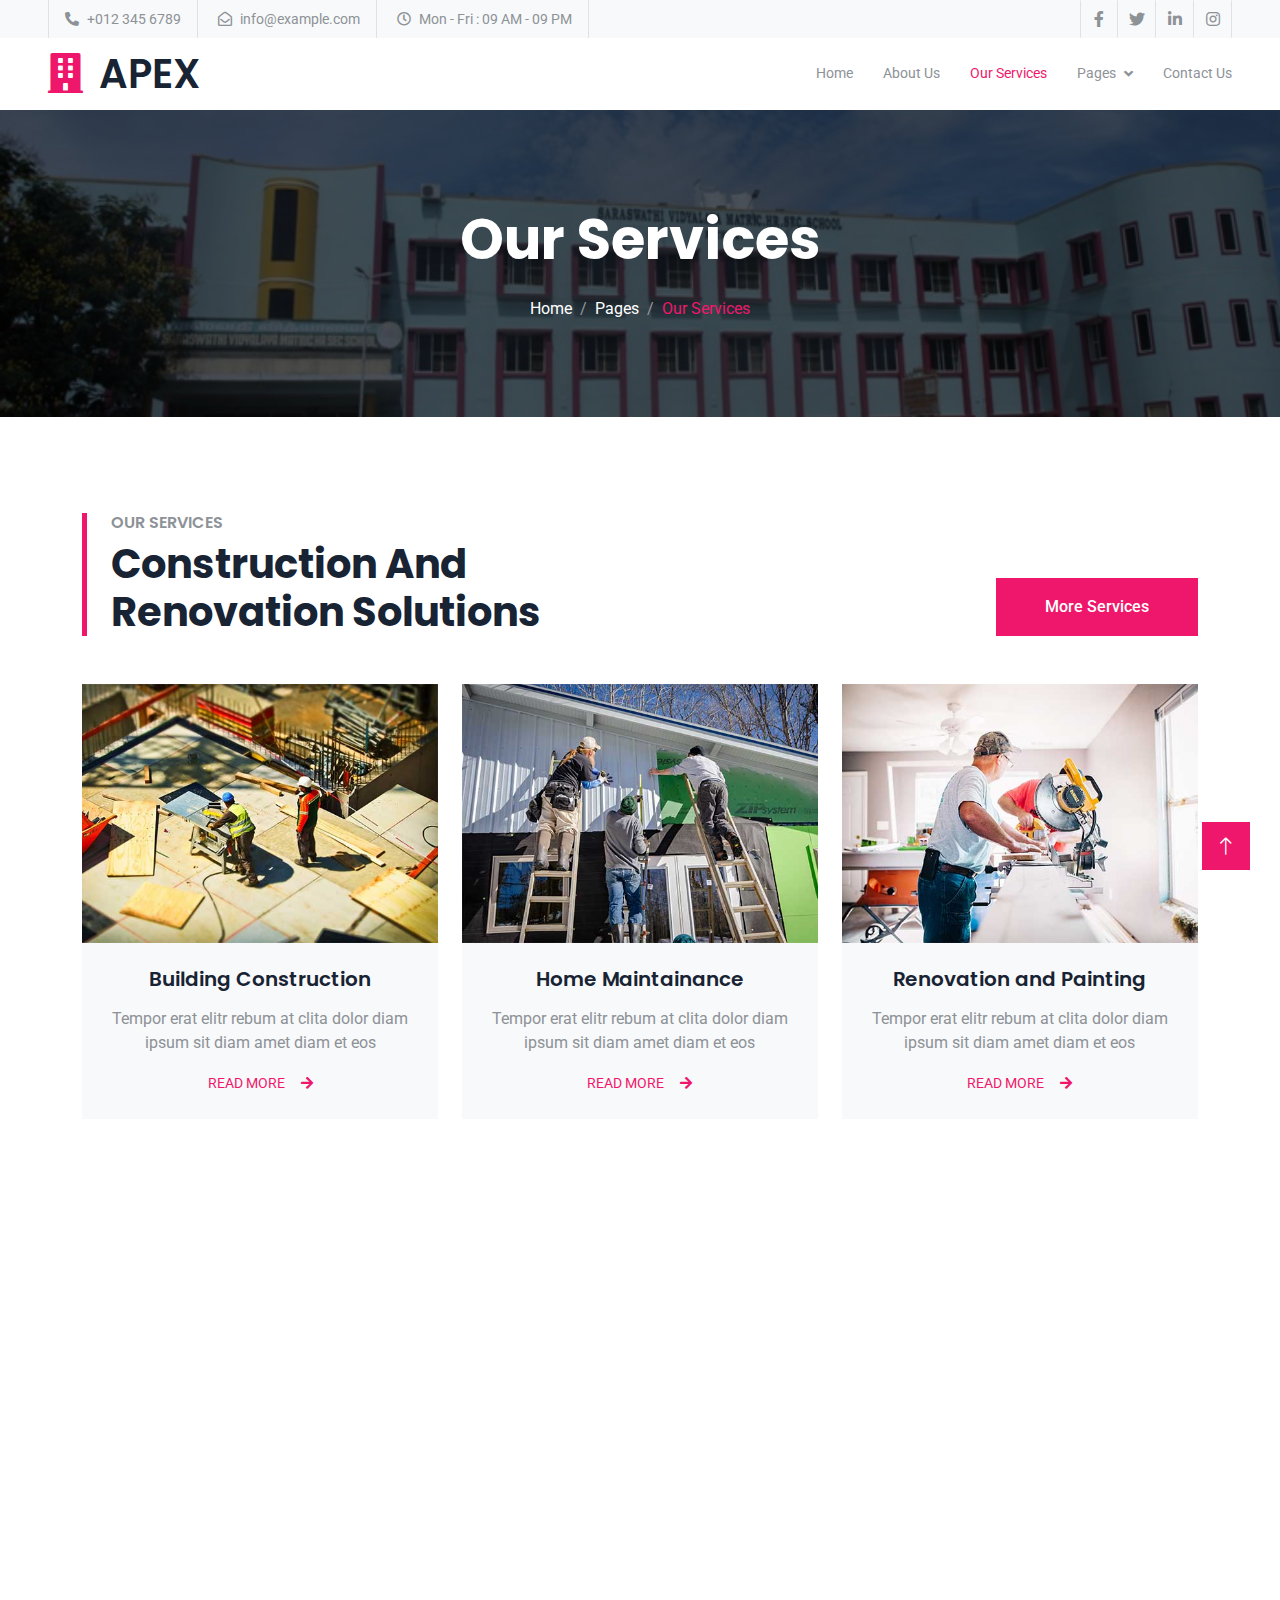
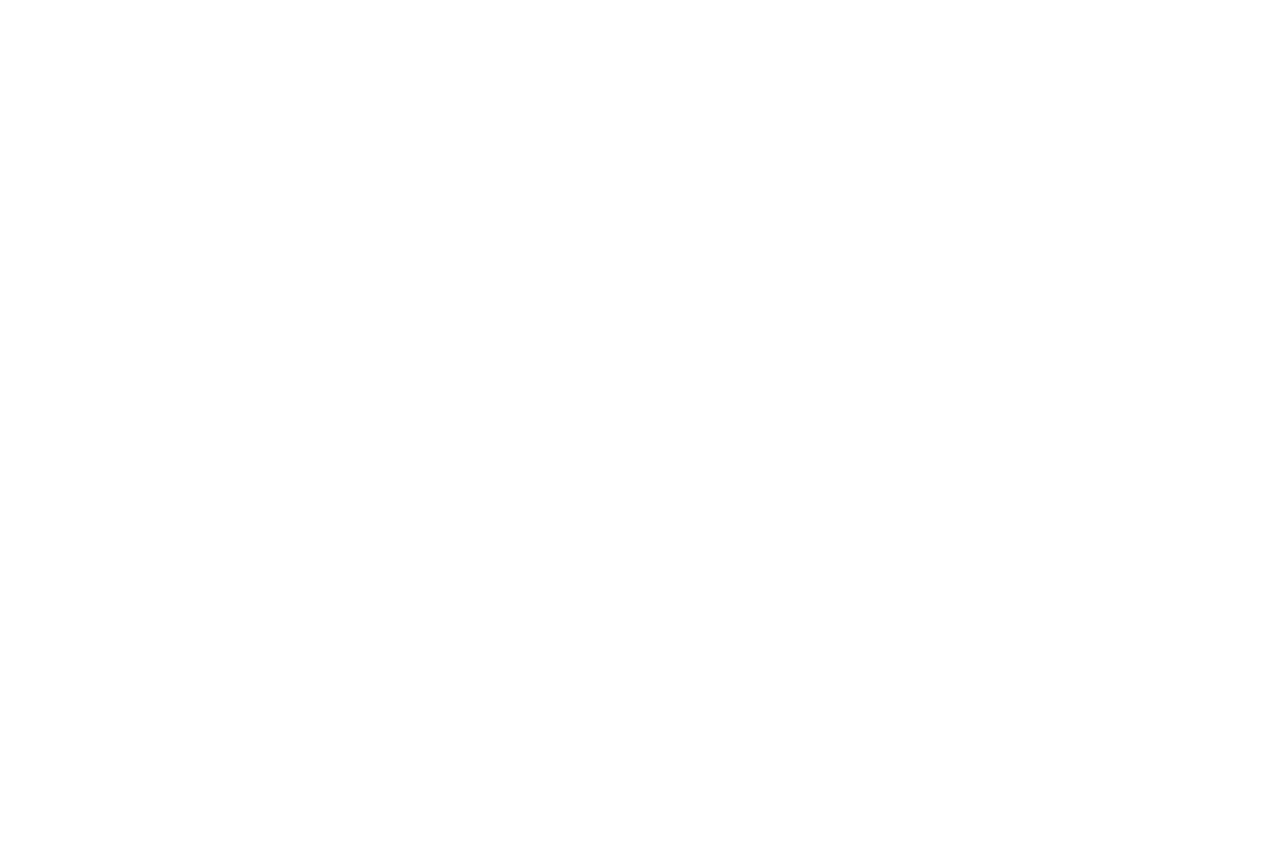
<file: service.html>
<!DOCTYPE html>
<html lang="en">
  <head>
    <meta charset="utf-8" />
    <title>Saraswathi Vidyalaya Matric.Hr.Sec.School</title>
    <meta content="width=device-width, initial-scale=1.0" name="viewport" />
    <meta content="" name="keywords" />
    <meta content="" name="description" />

    <!-- Favicon -->
    <link href="img/favicon.ico" rel="icon" />

    <!-- Google Web Fonts -->
    <link rel="preconnect" href="https://fonts.googleapis.com" />
    <link rel="preconnect" href="https://fonts.gstatic.com" crossorigin />
    <link
      href="https://fonts.googleapis.com/css2?family=Roboto:wght@400;500&family=Poppins:wght@600;700&display=swap"
      rel="stylesheet"
    />

    <!-- Icon Font Stylesheet -->
    <link
      href="https://cdnjs.cloudflare.com/ajax/libs/font-awesome/5.10.0/css/all.min.css"
      rel="stylesheet"
    />
    <link
      href="https://cdn.jsdelivr.net/npm/bootstrap-icons@1.4.1/font/bootstrap-icons.css"
      rel="stylesheet"
    />

    <!-- Libraries Stylesheet -->
    <link href="lib/animate/animate.min.css" rel="stylesheet" />
    <link href="lib/owlcarousel/assets/owl.carousel.min.css" rel="stylesheet" />

    <!-- Customized Bootstrap Stylesheet -->
    <link href="css/bootstrap.min.css" rel="stylesheet" />

    <!-- Template Stylesheet -->
    <link href="css/style.css" rel="stylesheet" />
  </head>

  <body>
    <!-- Spinner Start -->
    <div
      id="spinner"
      class="show bg-white position-fixed translate-middle w-100 vh-100 top-50 start-50 d-flex align-items-center justify-content-center"
    >
      <div class="spinner-grow text-primary" role="status"></div>
    </div>
    <!-- Spinner End -->

    <!-- Topbar Start -->
    <div class="container-fluid bg-light p-0">
      <div class="row gx-0 d-none d-lg-flex">
        <div class="col-lg-7 px-5 text-start">
          <div
            class="h-100 d-inline-flex align-items-center border-start border-end px-3"
          >
            <small class="fa fa-phone-alt me-2"></small>
            <small>+012 345 6789</small>
          </div>
          <div class="h-100 d-inline-flex align-items-center border-end px-3">
            <small class="far fa-envelope-open me-2"></small>
            <small>info@example.com</small>
          </div>
          <div class="h-100 d-inline-flex align-items-center border-end px-3">
            <small class="far fa-clock me-2"></small>
            <small>Mon - Fri : 09 AM - 09 PM</small>
          </div>
        </div>
        <div class="col-lg-5 px-5 text-end">
          <div class="h-100 d-inline-flex align-items-center">
            <a class="btn btn-square border-end border-start" href=""
              ><i class="fab fa-facebook-f"></i
            ></a>
            <a class="btn btn-square border-end" href=""
              ><i class="fab fa-twitter"></i
            ></a>
            <a class="btn btn-square border-end" href=""
              ><i class="fab fa-linkedin-in"></i
            ></a>
            <a class="btn btn-square border-end" href=""
              ><i class="fab fa-instagram"></i
            ></a>
          </div>
        </div>
      </div>
    </div>
    <!-- Topbar End -->

    <!-- Navbar Start -->
    <nav
      class="navbar navbar-expand-lg bg-white navbar-light sticky-top px-4 px-lg-5 py-lg-0"
    >
      <a href="index.html" class="navbar-brand d-flex align-items-center">
        <h1 class="m-0">
          <i class="fa fa-building text-primary me-3"></i>APEX
        </h1>
      </a>
      <button
        type="button"
        class="navbar-toggler"
        data-bs-toggle="collapse"
        data-bs-target="#navbarCollapse"
      >
        <span class="navbar-toggler-icon"></span>
      </button>
      <div class="collapse navbar-collapse" id="navbarCollapse">
        <div class="navbar-nav ms-auto py-3 py-lg-0">
          <a href="index.html" class="nav-item nav-link">Home</a>
          <a href="about.html" class="nav-item nav-link">About Us</a>
          <a href="service.html" class="nav-item nav-link active"
            >Our Services</a
          >
          <div class="nav-item dropdown">
            <a
              href="#"
              class="nav-link dropdown-toggle"
              data-bs-toggle="dropdown"
              >Pages</a
            >
            <div class="dropdown-menu bg-light m-0">
              <a href="feature.html" class="dropdown-item">Features</a>
              <a href="appointment.html" class="dropdown-item">Appointment</a>
              <a href="team.html" class="dropdown-item">Our Team</a>
              <a href="testimonial.html" class="dropdown-item">Testimonial</a>
              <a href="404.html" class="dropdown-item">404 Page</a>
            </div>
          </div>
          <a href="contact.html" class="nav-item nav-link">Contact Us</a>
        </div>
      </div>
    </nav>
    <!-- Navbar End -->

    <!-- Page Header Start -->
    <div
      class="container-fluid page-header py-5 mb-5 wow fadeIn"
      data-wow-delay="0.1s"
    >
      <div class="container text-center py-5">
        <h1 class="display-4 text-white animated slideInDown mb-4">
          Our Services
        </h1>
        <nav aria-label="breadcrumb animated slideInDown">
          <ol class="breadcrumb justify-content-center mb-0">
            <li class="breadcrumb-item">
              <a class="text-white" href="#">Home</a>
            </li>
            <li class="breadcrumb-item">
              <a class="text-white" href="#">Pages</a>
            </li>
            <li class="breadcrumb-item text-primary active" aria-current="page">
              Our Services
            </li>
          </ol>
        </nav>
      </div>
    </div>
    <!-- Page Header End -->

    <!-- Service Start -->
    <div class="container-xxl py-5">
      <div class="container">
        <div class="row g-5 align-items-end mb-5">
          <div class="col-lg-6 wow fadeInUp" data-wow-delay="0.1s">
            <div class="border-start border-5 border-primary ps-4">
              <h6 class="text-body text-uppercase mb-2">Our Services</h6>
              <h1 class="display-6 mb-0">
                Construction And Renovation Solutions
              </h1>
            </div>
          </div>
          <div class="col-lg-6 text-lg-end wow fadeInUp" data-wow-delay="0.3s">
            <a class="btn btn-primary py-3 px-5" href="">More Services</a>
          </div>
        </div>
        <div class="row g-4 justify-content-center">
          <div class="col-lg-4 col-md-6 wow fadeInUp" data-wow-delay="0.1s">
            <div class="service-item bg-light overflow-hidden h-100">
              <img class="img-fluid" src="img/service-1.jpg" alt="" />
              <div class="service-text position-relative text-center h-100 p-4">
                <h5 class="mb-3">Building Construction</h5>
                <p>
                  Tempor erat elitr rebum at clita dolor diam ipsum sit diam
                  amet diam et eos
                </p>
                <a class="small" href=""
                  >READ MORE<i class="fa fa-arrow-right ms-3"></i
                ></a>
              </div>
            </div>
          </div>
          <div class="col-lg-4 col-md-6 wow fadeInUp" data-wow-delay="0.3s">
            <div class="service-item bg-light overflow-hidden h-100">
              <img class="img-fluid" src="img/service-2.jpg" alt="" />
              <div class="service-text position-relative text-center h-100 p-4">
                <h5 class="mb-3">Home Maintainance</h5>
                <p>
                  Tempor erat elitr rebum at clita dolor diam ipsum sit diam
                  amet diam et eos
                </p>
                <a class="small" href=""
                  >READ MORE<i class="fa fa-arrow-right ms-3"></i
                ></a>
              </div>
            </div>
          </div>
          <div class="col-lg-4 col-md-6 wow fadeInUp" data-wow-delay="0.5s">
            <div class="service-item bg-light overflow-hidden h-100">
              <img class="img-fluid" src="img/service-3.jpg" alt="" />
              <div class="service-text position-relative text-center h-100 p-4">
                <h5 class="mb-3">Renovation and Painting</h5>
                <p>
                  Tempor erat elitr rebum at clita dolor diam ipsum sit diam
                  amet diam et eos
                </p>
                <a class="small" href=""
                  >READ MORE<i class="fa fa-arrow-right ms-3"></i
                ></a>
              </div>
            </div>
          </div>
          <div class="col-lg-4 col-md-6 wow fadeInUp" data-wow-delay="0.1s">
            <div class="service-item bg-light overflow-hidden h-100">
              <img class="img-fluid" src="img/service-4.jpg" alt="" />
              <div class="service-text position-relative text-center h-100 p-4">
                <h5 class="mb-3">Wiring and installation</h5>
                <p>
                  Tempor erat elitr rebum at clita dolor diam ipsum sit diam
                  amet diam et eos
                </p>
                <a class="small" href=""
                  >READ MORE<i class="fa fa-arrow-right ms-3"></i
                ></a>
              </div>
            </div>
          </div>
          <div class="col-lg-4 col-md-6 wow fadeInUp" data-wow-delay="0.3s">
            <div class="service-item bg-light overflow-hidden h-100">
              <img class="img-fluid" src="img/service-5.jpg" alt="" />
              <div class="service-text position-relative text-center h-100 p-4">
                <h5 class="mb-3">Tiling and Painting</h5>
                <p>
                  Tempor erat elitr rebum at clita dolor diam ipsum sit diam
                  amet diam et eos
                </p>
                <a class="small" href=""
                  >READ MORE<i class="fa fa-arrow-right ms-3"></i
                ></a>
              </div>
            </div>
          </div>
          <div class="col-lg-4 col-md-6 wow fadeInUp" data-wow-delay="0.5s">
            <div class="service-item bg-light overflow-hidden h-100">
              <img class="img-fluid" src="img/service-6.jpg" alt="" />
              <div class="service-text position-relative text-center h-100 p-4">
                <h5 class="mb-3">Interior Design</h5>
                <p>
                  Tempor erat elitr rebum at clita dolor diam ipsum sit diam
                  amet diam et eos
                </p>
                <a class="small" href=""
                  >READ MORE<i class="fa fa-arrow-right ms-3"></i
                ></a>
              </div>
            </div>
          </div>
        </div>
      </div>
    </div>
    <!-- Service End -->

    <!-- Appointment Start -->
    <div class="container-xxl py-5">
      <div class="container">
        <div class="row g-5">
          <div class="col-lg-5 col-md-6 wow fadeInUp" data-wow-delay="0.1s">
            <div class="border-start border-5 border-primary ps-4 mb-5">
              <h6 class="text-body text-uppercase mb-2">Appointment</h6>
              <h1 class="display-6 mb-0">
                A Company Involved In Service And Maintenance
              </h1>
            </div>
            <p class="mb-0">
              Tempor erat elitr rebum at clita. Diam dolor diam ipsum sit. Aliqu
              diam amet diam et eos. Clita erat ipsum et lorem et sit, sed stet
              lorem sit clita duo justo magna dolore erat amet
            </p>
          </div>
          <div class="col-lg-7 col-md-6 wow fadeInUp" data-wow-delay="0.5s">
            <form>
              <div class="row g-3">
                <div class="col-sm-6">
                  <div class="form-floating">
                    <input
                      type="text"
                      class="form-control bg-light border-0"
                      id="gname"
                      placeholder="Gurdian Name"
                    />
                    <label for="gname">Your Name</label>
                  </div>
                </div>
                <div class="col-sm-6">
                  <div class="form-floating">
                    <input
                      type="email"
                      class="form-control bg-light border-0"
                      id="gmail"
                      placeholder="Gurdian Email"
                    />
                    <label for="gmail">Your Email</label>
                  </div>
                </div>
                <div class="col-sm-6">
                  <div class="form-floating">
                    <input
                      type="text"
                      class="form-control bg-light border-0"
                      id="cname"
                      placeholder="Child Name"
                    />
                    <label for="cname">Your Mobile</label>
                  </div>
                </div>
                <div class="col-sm-6">
                  <div class="form-floating">
                    <input
                      type="text"
                      class="form-control bg-light border-0"
                      id="cage"
                      placeholder="Child Age"
                    />
                    <label for="cage">Service Type</label>
                  </div>
                </div>
                <div class="col-12">
                  <div class="form-floating">
                    <textarea
                      class="form-control bg-light border-0"
                      placeholder="Leave a message here"
                      id="message"
                      style="height: 100px"
                    ></textarea>
                    <label for="message">Message</label>
                  </div>
                </div>
                <div class="col-12">
                  <button class="btn btn-primary w-100 py-3" type="submit">
                    Get Appointment
                  </button>
                </div>
              </div>
            </form>
          </div>
        </div>
      </div>
    </div>
    <!-- Appointment End -->

    <!-- Footer Start -->
    <div
    class="container-fluid bg-light footer pt-3 wow fadeIn"
    data-wow-delay="0.1s"
  >
    <div class="container py-1">
      <div class="row g-5">
        <div class="col-lg-3 col-md-6">
          <h1 class="mb-4 f_logo">
            <img class="w-100" src="./img/logo.png"/>
          </h1>
         
          <div class="d-flex pt-2">
            <a class="btn btn-square btn-outline-primary me-1" href=""
              ><i class="fab fa-twitter"></i
            ></a>
            <a class="btn btn-square btn-outline-primary me-1" href=""
              ><i class="fab fa-facebook-f"></i
            ></a>
            <a class="btn btn-square btn-outline-primary me-1" href=""
              ><i class="fab fa-youtube"></i
            ></a>
            <a class="btn btn-square btn-outline-primary me-0" href=""
              ><i class="fab fa-linkedin-in"></i
            ></a>
          </div>
        </div>
       
        <div class="col-lg-4 col-md-6">
          <h5 class="mb-4">Quick Links</h5>
          <a class="btn btn-link" href="./about.html">About Us</a>
          <a class="btn btn-link" href="./administration.html">Administration</a>
          <a class="btn btn-link" href="./academic.html">Academic</a>
          <a class="btn btn-link" href="./achievements.html">Achievements</a>           
          <a class="btn btn-link" href="./facilities.html">Facilities</a>
          <a class="btn btn-link" href="./faculty.html">Faculty</a>
          <a class="btn btn-link" href="https://svmhighersecondaryschool.com/gallery/index.html">Gallery</a>
          <a class="btn btn-link" href="./contact.html">Contact Us</a>
        
        
        </div>
              
        <div class="col-lg-5 col-md-6">
          <h5 class="mb-4">Address</h5>
          <p>
            <i class="fa fa-map-marker-alt me-2"></i>
            <b>Saraswathi Vidyalaya Matric.hr.sec.school,</b> <br/>
          </p>
          <p class="ps-4">
            Mannai Salai, <br/> Muthupettai, <br/> Thiruvarur-dt, <br/> Tamilnadu - 614704
          </p>
          
          <p><i class="fa fa-phone-alt me-3"></i>04369-261 666, 261 333</p>
          
          <p><i class="fa fa-envelope me-3"></i>svmsmuthupet@gmail.com</p>
        </div>
        
      </div>
    </div>
    <div class="container-fluid copyright">
      <div class="container">
        <div class="row">
          <div class="col-md-6 text-center text-md-start mb-3 mb-md-0">
            &copy; <a href="http://svmhighersecondaryschool.com/">Saraswathi Vidyalaya Matric.Hr.Sec.School</a>, All Right Reserved.
          </div>
          
        </div>
      </div>
    </div>
  </div>
    <!-- Footer End -->

    <!-- Back to Top -->
    <a href="#" class="btn btn-lg btn-primary btn-lg-square back-to-top"
      ><i class="bi bi-arrow-up"></i
    ></a>

    <!-- JavaScript Libraries -->
    <script src="https://code.jquery.com/jquery-3.4.1.min.js"></script>
    <script src="https://cdn.jsdelivr.net/npm/bootstrap@5.0.0/dist/js/bootstrap.bundle.min.js"></script>
    <script src="lib/wow/wow.min.js"></script>
    <script src="lib/easing/easing.min.js"></script>
    <script src="lib/waypoints/waypoints.min.js"></script>
    <script src="lib/owlcarousel/owl.carousel.min.js"></script>

    <!-- Template Javascript -->
    <script src="js/main.js"></script>
  </body>
</html>
</file>
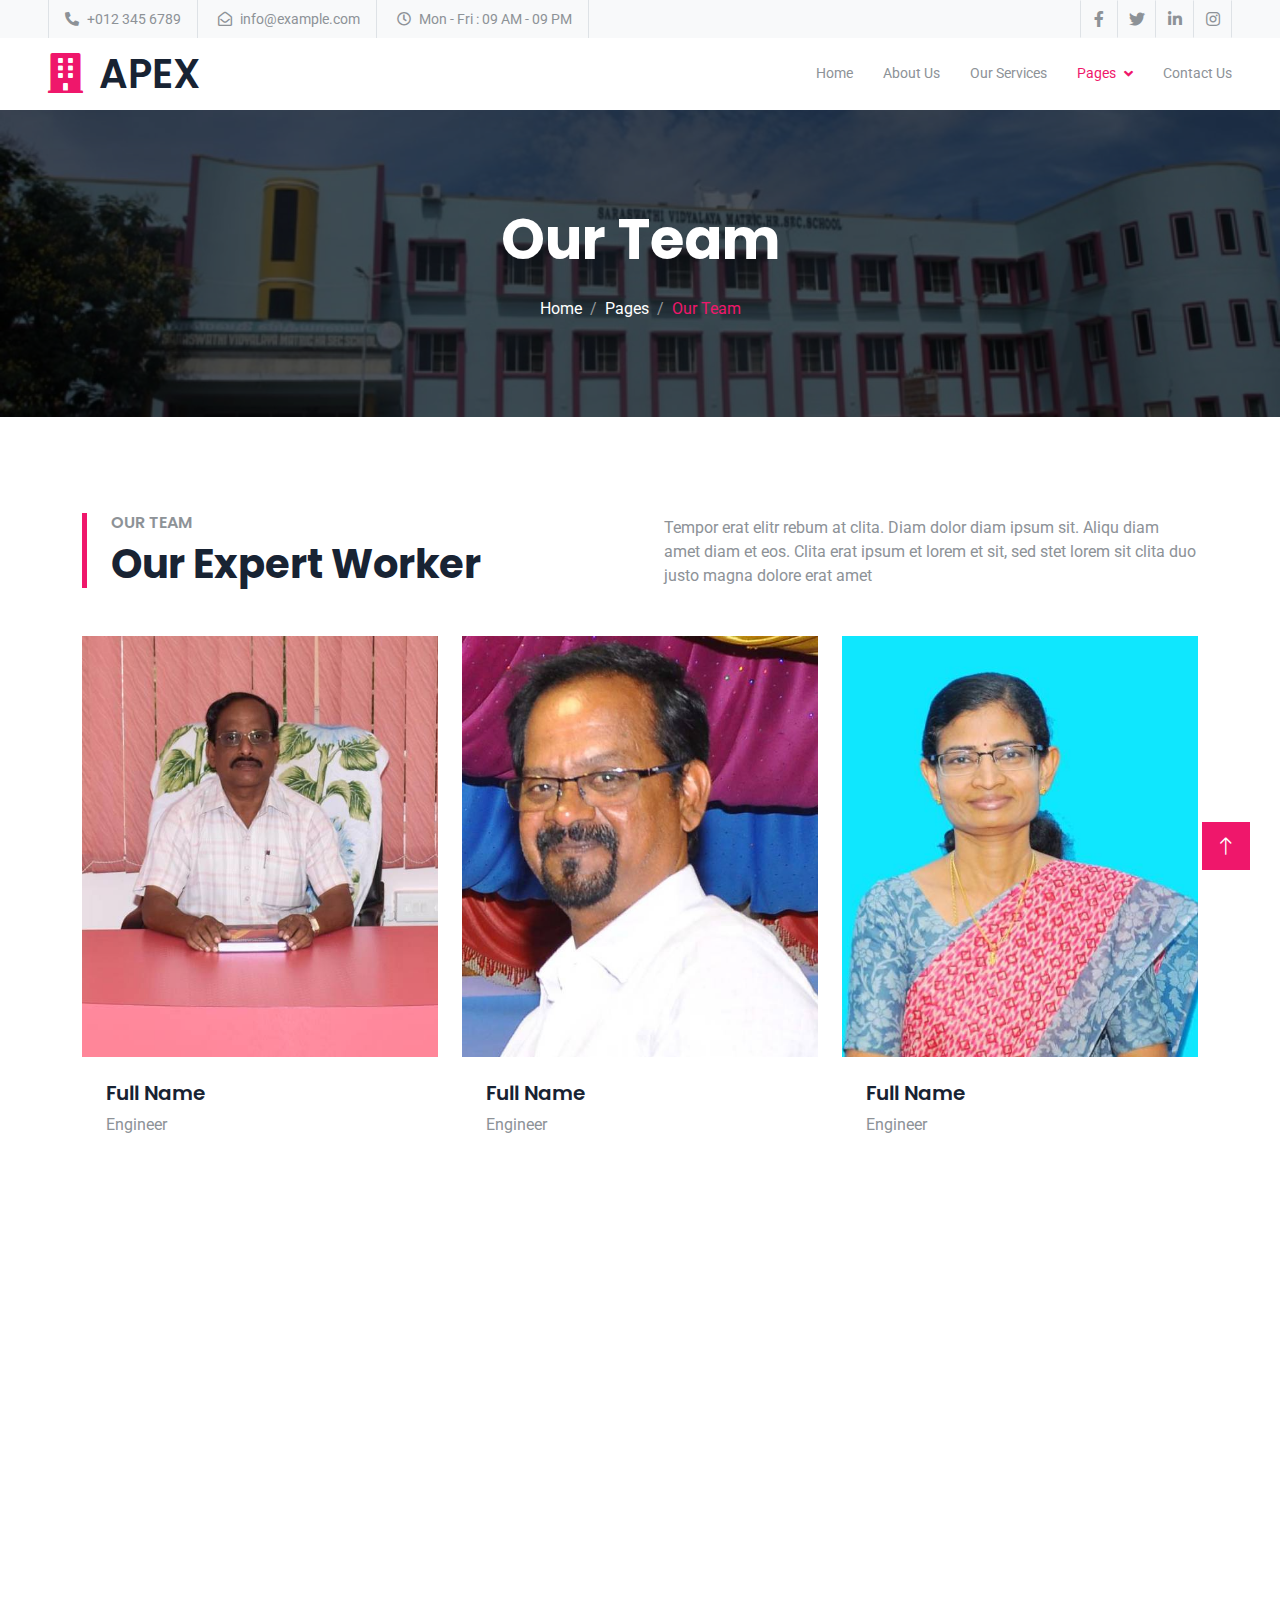
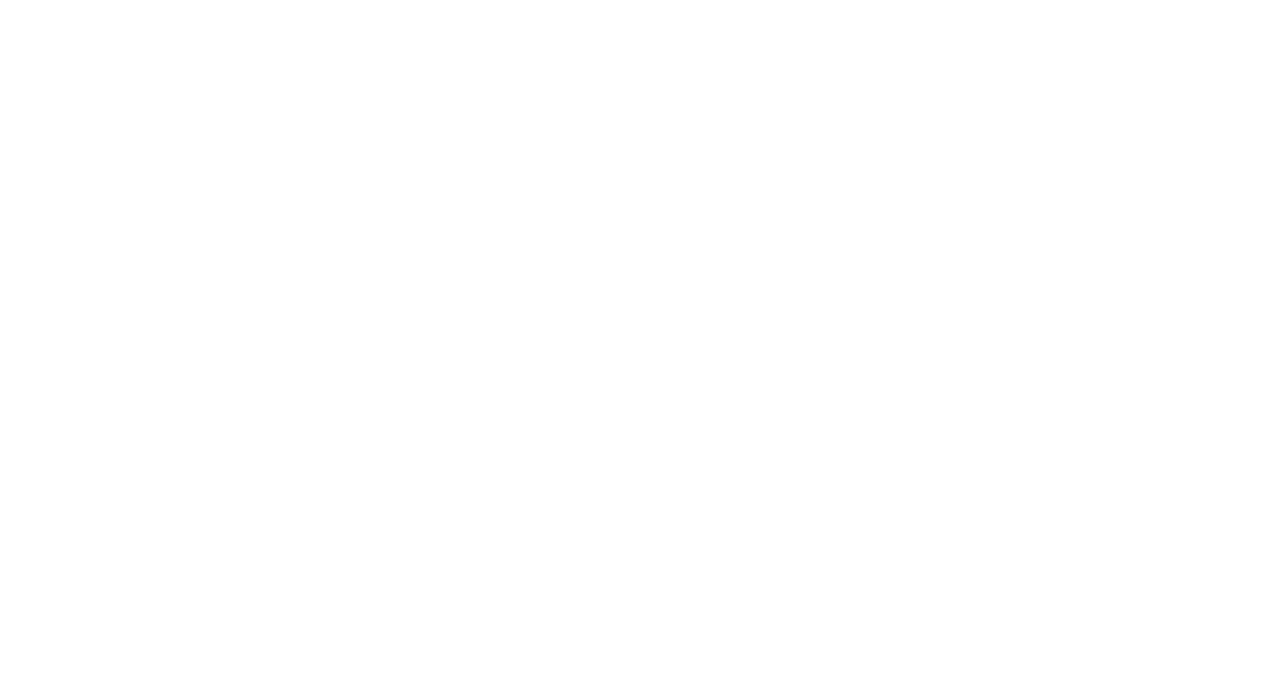
<file: team.html>
<!DOCTYPE html>
<html lang="en">
  <head>
    <meta charset="utf-8" />
    <title>Saraswathi Vidyalaya Matric.Hr.Sec.School</title>
    <meta content="width=device-width, initial-scale=1.0" name="viewport" />
    <meta content="" name="keywords" />
    <meta content="" name="description" />

    <!-- Favicon -->
    <link href="img/favicon.ico" rel="icon" />

    <!-- Google Web Fonts -->
    <link rel="preconnect" href="https://fonts.googleapis.com" />
    <link rel="preconnect" href="https://fonts.gstatic.com" crossorigin />
    <link
      href="https://fonts.googleapis.com/css2?family=Roboto:wght@400;500&family=Poppins:wght@600;700&display=swap"
      rel="stylesheet"
    />

    <!-- Icon Font Stylesheet -->
    <link
      href="https://cdnjs.cloudflare.com/ajax/libs/font-awesome/5.10.0/css/all.min.css"
      rel="stylesheet"
    />
    <link
      href="https://cdn.jsdelivr.net/npm/bootstrap-icons@1.4.1/font/bootstrap-icons.css"
      rel="stylesheet"
    />

    <!-- Libraries Stylesheet -->
    <link href="lib/animate/animate.min.css" rel="stylesheet" />
    <link href="lib/owlcarousel/assets/owl.carousel.min.css" rel="stylesheet" />

    <!-- Customized Bootstrap Stylesheet -->
    <link href="css/bootstrap.min.css" rel="stylesheet" />

    <!-- Template Stylesheet -->
    <link href="css/style.css" rel="stylesheet" />
  </head>

  <body>
    <!-- Spinner Start -->
    <div
      id="spinner"
      class="show bg-white position-fixed translate-middle w-100 vh-100 top-50 start-50 d-flex align-items-center justify-content-center"
    >
      <div class="spinner-grow text-primary" role="status"></div>
    </div>
    <!-- Spinner End -->

    <!-- Topbar Start -->
    <div class="container-fluid bg-light p-0">
      <div class="row gx-0 d-none d-lg-flex">
        <div class="col-lg-7 px-5 text-start">
          <div
            class="h-100 d-inline-flex align-items-center border-start border-end px-3"
          >
            <small class="fa fa-phone-alt me-2"></small>
            <small>+012 345 6789</small>
          </div>
          <div class="h-100 d-inline-flex align-items-center border-end px-3">
            <small class="far fa-envelope-open me-2"></small>
            <small>info@example.com</small>
          </div>
          <div class="h-100 d-inline-flex align-items-center border-end px-3">
            <small class="far fa-clock me-2"></small>
            <small>Mon - Fri : 09 AM - 09 PM</small>
          </div>
        </div>
        <div class="col-lg-5 px-5 text-end">
          <div class="h-100 d-inline-flex align-items-center">
            <a class="btn btn-square border-end border-start" href=""
              ><i class="fab fa-facebook-f"></i
            ></a>
            <a class="btn btn-square border-end" href=""
              ><i class="fab fa-twitter"></i
            ></a>
            <a class="btn btn-square border-end" href=""
              ><i class="fab fa-linkedin-in"></i
            ></a>
            <a class="btn btn-square border-end" href=""
              ><i class="fab fa-instagram"></i
            ></a>
          </div>
        </div>
      </div>
    </div>
    <!-- Topbar End -->

    <!-- Navbar Start -->
    <nav
      class="navbar navbar-expand-lg bg-white navbar-light sticky-top px-4 px-lg-5 py-lg-0"
    >
      <a href="index.html" class="navbar-brand d-flex align-items-center">
        <h1 class="m-0">
          <i class="fa fa-building text-primary me-3"></i>APEX
        </h1>
      </a>
      <button
        type="button"
        class="navbar-toggler"
        data-bs-toggle="collapse"
        data-bs-target="#navbarCollapse"
      >
        <span class="navbar-toggler-icon"></span>
      </button>
      <div class="collapse navbar-collapse" id="navbarCollapse">
        <div class="navbar-nav ms-auto py-3 py-lg-0">
          <a href="index.html" class="nav-item nav-link">Home</a>
          <a href="about.html" class="nav-item nav-link">About Us</a>
          <a href="service.html" class="nav-item nav-link">Our Services</a>
          <div class="nav-item dropdown">
            <a
              href="#"
              class="nav-link dropdown-toggle active"
              data-bs-toggle="dropdown"
              >Pages</a
            >
            <div class="dropdown-menu bg-light m-0">
              <a href="feature.html" class="dropdown-item">Features</a>
              <a href="appointment.html" class="dropdown-item">Appointment</a>
              <a href="team.html" class="dropdown-item active">Our Team</a>
              <a href="testimonial.html" class="dropdown-item">Testimonial</a>
              <a href="404.html" class="dropdown-item">404 Page</a>
            </div>
          </div>
          <a href="contact.html" class="nav-item nav-link">Contact Us</a>
        </div>
      </div>
    </nav>
    <!-- Navbar End -->

    <!-- Page Header Start -->
    <div
      class="container-fluid page-header py-5 mb-5 wow fadeIn"
      data-wow-delay="0.1s"
    >
      <div class="container text-center py-5">
        <h1 class="display-4 text-white animated slideInDown mb-4">Our Team</h1>
        <nav aria-label="breadcrumb animated slideInDown">
          <ol class="breadcrumb justify-content-center mb-0">
            <li class="breadcrumb-item">
              <a class="text-white" href="#">Home</a>
            </li>
            <li class="breadcrumb-item">
              <a class="text-white" href="#">Pages</a>
            </li>
            <li class="breadcrumb-item text-primary active" aria-current="page">
              Our Team
            </li>
          </ol>
        </nav>
      </div>
    </div>
    <!-- Page Header End -->

    <!-- Team Start -->
    <div class="container-xxl py-5">
      <div class="container">
        <div class="row g-5 align-items-end mb-5">
          <div class="col-lg-6 wow fadeInUp" data-wow-delay="0.1s">
            <div class="border-start border-5 border-primary ps-4">
              <h6 class="text-body text-uppercase mb-2">Our Team</h6>
              <h1 class="display-6 mb-0">Our Expert Worker</h1>
            </div>
          </div>
          <div class="col-lg-6 wow fadeInUp" data-wow-delay="0.3s">
            <p class="mb-0">
              Tempor erat elitr rebum at clita. Diam dolor diam ipsum sit. Aliqu
              diam amet diam et eos. Clita erat ipsum et lorem et sit, sed stet
              lorem sit clita duo justo magna dolore erat amet
            </p>
          </div>
        </div>
        <div class="row g-4">
          <div class="col-lg-4 col-md-6 wow fadeInUp" data-wow-delay="0.1s">
            <div class="team-item position-relative">
              <img class="img-fluid" src="img/team-1.jpg" alt="" />
              <div class="team-text bg-white p-4">
                <h5>Full Name</h5>
                <span>Engineer</span>
              </div>
            </div>
          </div>
          <div class="col-lg-4 col-md-6 wow fadeInUp" data-wow-delay="0.3s">
            <div class="team-item position-relative">
              <img class="img-fluid" src="img/team-2.jpg" alt="" />
              <div class="team-text bg-white p-4">
                <h5>Full Name</h5>
                <span>Engineer</span>
              </div>
            </div>
          </div>
          <div class="col-lg-4 col-md-6 wow fadeInUp" data-wow-delay="0.5s">
            <div class="team-item position-relative">
              <img class="img-fluid" src="img/team-3.jpg" alt="" />
              <div class="team-text bg-white p-4">
                <h5>Full Name</h5>
                <span>Engineer</span>
              </div>
            </div>
          </div>
          <div class="col-lg-4 col-md-6 wow fadeInUp" data-wow-delay="0.1s">
            <div class="team-item position-relative">
              <img class="img-fluid" src="img/team-2.jpg" alt="" />
              <div class="team-text bg-white p-4">
                <h5>Full Name</h5>
                <span>Engineer</span>
              </div>
            </div>
          </div>
          <div class="col-lg-4 col-md-6 wow fadeInUp" data-wow-delay="0.3s">
            <div class="team-item position-relative">
              <img class="img-fluid" src="img/team-3.jpg" alt="" />
              <div class="team-text bg-white p-4">
                <h5>Full Name</h5>
                <span>Engineer</span>
              </div>
            </div>
          </div>
          <div class="col-lg-4 col-md-6 wow fadeInUp" data-wow-delay="0.5s">
            <div class="team-item position-relative">
              <img class="img-fluid" src="img/team-1.jpg" alt="" />
              <div class="team-text bg-white p-4">
                <h5>Full Name</h5>
                <span>Engineer</span>
              </div>
            </div>
          </div>
        </div>
      </div>
    </div>
    <!-- Team End -->

    <!-- Footer Start -->
    <div
      class="container-fluid bg-dark footer mt-5 pt-5 wow fadeIn"
      data-wow-delay="0.1s"
    >
      <div class="container py-5">
        <div class="row g-5">
          <div class="col-lg-3 col-md-6">
            <h1 class="text-white mb-4">
              <i class="fa fa-building text-primary me-3"></i>APEX
            </h1>
            <p>
              Diam dolor diam ipsum sit. Aliqu diam amet diam et eos. Clita erat
              ipsum et lorem et sit, sed stet lorem sit clita
            </p>
            <div class="d-flex pt-2">
              <a class="btn btn-square btn-outline-primary me-1" href=""
                ><i class="fab fa-twitter"></i
              ></a>
              <a class="btn btn-square btn-outline-primary me-1" href=""
                ><i class="fab fa-facebook-f"></i
              ></a>
              <a class="btn btn-square btn-outline-primary me-1" href=""
                ><i class="fab fa-youtube"></i
              ></a>
              <a class="btn btn-square btn-outline-primary me-0" href=""
                ><i class="fab fa-linkedin-in"></i
              ></a>
            </div>
          </div>
          <div class="col-lg-3 col-md-6">
            <h4 class="text-light mb-4">Address</h4>
            <p>
              <i class="fa fa-map-marker-alt me-3"></i>123 Street, New York, USA
            </p>
            <p><i class="fa fa-phone-alt me-3"></i>+012 345 67890</p>
            <p><i class="fa fa-envelope me-3"></i>info@example.com</p>
          </div>
          <div class="col-lg-3 col-md-6">
            <h4 class="text-light mb-4">Quick Links</h4>
            <a class="btn btn-link" href="">About Us</a>
            <a class="btn btn-link" href="">Contact Us</a>
            <a class="btn btn-link" href="">Our Services</a>
            <a class="btn btn-link" href="">Terms & Condition</a>
            <a class="btn btn-link" href="">Support</a>
          </div>
          <div class="col-lg-3 col-md-6">
            <h4 class="text-light mb-4">Newsletter</h4>
            <p>Dolor amet sit justo amet elitr clita ipsum elitr est.</p>
            <div class="position-relative mx-auto" style="max-width: 400px">
              <input
                class="form-control bg-transparent w-100 py-3 ps-4 pe-5"
                type="text"
                placeholder="Your email"
              />
              <button
                type="button"
                class="btn btn-primary py-2 position-absolute top-0 end-0 mt-2 me-2"
              >
                SignUp
              </button>
            </div>
          </div>
        </div>
      </div>
      <div class="container-fluid copyright">
        <div class="container">
          <div class="row">
            <div class="col-md-6 text-center text-md-start mb-3 mb-md-0">
              &copy; <a href="#">Your Site Name</a>, All Right Reserved.
            </div>
            <div class="col-md-6 text-center text-md-end">
              <!--/*** This template is free as long as you keep the footer author’s credit link/attribution link/backlink. If you'd like to use the template without the footer author’s credit link/attribution link/backlink, you can purchase the Credit Removal License from "https://htmlcodex.com/credit-removal". Thank you for your support. ***/-->
              Designed By <a href="https://htmlcodex.com">HTML Codex</a>
              <br />Distributed By:
              <a href="https://themewagon.com" target="_blank">ThemeWagon</a>
            </div>
          </div>
        </div>
      </div>
    </div>
    <!-- Footer End -->

    <!-- Back to Top -->
    <a href="#" class="btn btn-lg btn-primary btn-lg-square back-to-top"
      ><i class="bi bi-arrow-up"></i
    ></a>

    <!-- JavaScript Libraries -->
    <script src="https://code.jquery.com/jquery-3.4.1.min.js"></script>
    <script src="https://cdn.jsdelivr.net/npm/bootstrap@5.0.0/dist/js/bootstrap.bundle.min.js"></script>
    <script src="lib/wow/wow.min.js"></script>
    <script src="lib/easing/easing.min.js"></script>
    <script src="lib/waypoints/waypoints.min.js"></script>
    <script src="lib/owlcarousel/owl.carousel.min.js"></script>

    <!-- Template Javascript -->
    <script src="js/main.js"></script>
  </body>
</html>
</file>
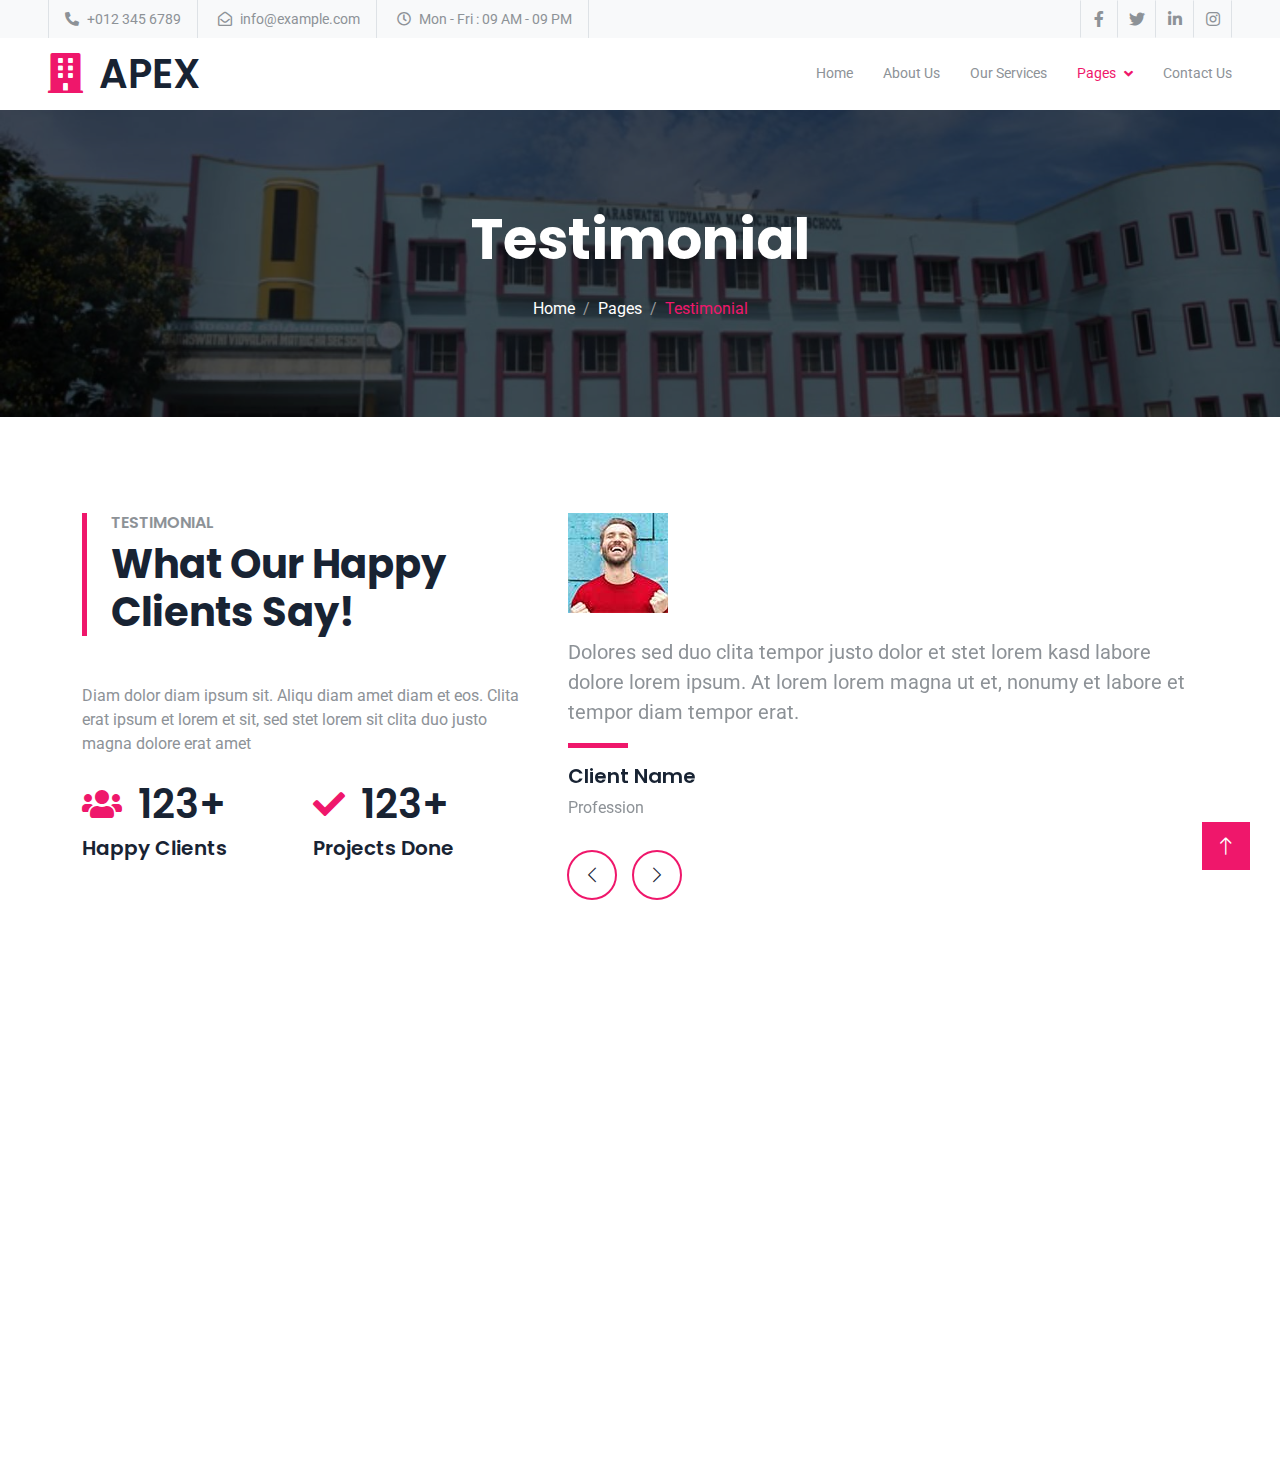
<file: testimonial.html>
<!DOCTYPE html>
<html lang="en">
  <head>
    <meta charset="utf-8" />
    <title>Saraswathi Vidyalaya Matric.Hr.Sec.School</title>
    <meta content="width=device-width, initial-scale=1.0" name="viewport" />
    <meta content="" name="keywords" />
    <meta content="" name="description" />

    <!-- Favicon -->
    <link href="img/favicon.ico" rel="icon" />

    <!-- Google Web Fonts -->
    <link rel="preconnect" href="https://fonts.googleapis.com" />
    <link rel="preconnect" href="https://fonts.gstatic.com" crossorigin />
    <link
      href="https://fonts.googleapis.com/css2?family=Roboto:wght@400;500&family=Poppins:wght@600;700&display=swap"
      rel="stylesheet"
    />

    <!-- Icon Font Stylesheet -->
    <link
      href="https://cdnjs.cloudflare.com/ajax/libs/font-awesome/5.10.0/css/all.min.css"
      rel="stylesheet"
    />
    <link
      href="https://cdn.jsdelivr.net/npm/bootstrap-icons@1.4.1/font/bootstrap-icons.css"
      rel="stylesheet"
    />

    <!-- Libraries Stylesheet -->
    <link href="lib/animate/animate.min.css" rel="stylesheet" />
    <link href="lib/owlcarousel/assets/owl.carousel.min.css" rel="stylesheet" />

    <!-- Customized Bootstrap Stylesheet -->
    <link href="css/bootstrap.min.css" rel="stylesheet" />

    <!-- Template Stylesheet -->
    <link href="css/style.css" rel="stylesheet" />
  </head>

  <body>
    <!-- Spinner Start -->
    <div
      id="spinner"
      class="show bg-white position-fixed translate-middle w-100 vh-100 top-50 start-50 d-flex align-items-center justify-content-center"
    >
      <div class="spinner-grow text-primary" role="status"></div>
    </div>
    <!-- Spinner End -->

    <!-- Topbar Start -->
    <div class="container-fluid bg-light p-0">
      <div class="row gx-0 d-none d-lg-flex">
        <div class="col-lg-7 px-5 text-start">
          <div
            class="h-100 d-inline-flex align-items-center border-start border-end px-3"
          >
            <small class="fa fa-phone-alt me-2"></small>
            <small>+012 345 6789</small>
          </div>
          <div class="h-100 d-inline-flex align-items-center border-end px-3">
            <small class="far fa-envelope-open me-2"></small>
            <small>info@example.com</small>
          </div>
          <div class="h-100 d-inline-flex align-items-center border-end px-3">
            <small class="far fa-clock me-2"></small>
            <small>Mon - Fri : 09 AM - 09 PM</small>
          </div>
        </div>
        <div class="col-lg-5 px-5 text-end">
          <div class="h-100 d-inline-flex align-items-center">
            <a class="btn btn-square border-end border-start" href=""
              ><i class="fab fa-facebook-f"></i
            ></a>
            <a class="btn btn-square border-end" href=""
              ><i class="fab fa-twitter"></i
            ></a>
            <a class="btn btn-square border-end" href=""
              ><i class="fab fa-linkedin-in"></i
            ></a>
            <a class="btn btn-square border-end" href=""
              ><i class="fab fa-instagram"></i
            ></a>
          </div>
        </div>
      </div>
    </div>
    <!-- Topbar End -->

    <!-- Navbar Start -->
    <nav
      class="navbar navbar-expand-lg bg-white navbar-light sticky-top px-4 px-lg-5 py-lg-0"
    >
      <a href="index.html" class="navbar-brand d-flex align-items-center">
        <h1 class="m-0">
          <i class="fa fa-building text-primary me-3"></i>APEX
        </h1>
      </a>
      <button
        type="button"
        class="navbar-toggler"
        data-bs-toggle="collapse"
        data-bs-target="#navbarCollapse"
      >
        <span class="navbar-toggler-icon"></span>
      </button>
      <div class="collapse navbar-collapse" id="navbarCollapse">
        <div class="navbar-nav ms-auto py-3 py-lg-0">
          <a href="index.html" class="nav-item nav-link">Home</a>
          <a href="about.html" class="nav-item nav-link">About Us</a>
          <a href="service.html" class="nav-item nav-link">Our Services</a>
          <div class="nav-item dropdown">
            <a
              href="#"
              class="nav-link dropdown-toggle active"
              data-bs-toggle="dropdown"
              >Pages</a
            >
            <div class="dropdown-menu bg-light m-0">
              <a href="feature.html" class="dropdown-item">Features</a>
              <a href="appointment.html" class="dropdown-item">Appointment</a>
              <a href="team.html" class="dropdown-item">Our Team</a>
              <a href="testimonial.html" class="dropdown-item active"
                >Testimonial</a
              >
              <a href="404.html" class="dropdown-item">404 Page</a>
            </div>
          </div>
          <a href="contact.html" class="nav-item nav-link">Contact Us</a>
        </div>
      </div>
    </nav>
    <!-- Navbar End -->

    <!-- Page Header Start -->
    <div
      class="container-fluid page-header py-5 mb-5 wow fadeIn"
      data-wow-delay="0.1s"
    >
      <div class="container text-center py-5">
        <h1 class="display-4 text-white animated slideInDown mb-4">
          Testimonial
        </h1>
        <nav aria-label="breadcrumb animated slideInDown">
          <ol class="breadcrumb justify-content-center mb-0">
            <li class="breadcrumb-item">
              <a class="text-white" href="#">Home</a>
            </li>
            <li class="breadcrumb-item">
              <a class="text-white" href="#">Pages</a>
            </li>
            <li class="breadcrumb-item text-primary active" aria-current="page">
              Testimonial
            </li>
          </ol>
        </nav>
      </div>
    </div>
    <!-- Page Header End -->

    <!-- Testimonial Start -->
    <div class="container-xxl py-5">
      <div class="container">
        <div class="row g-5">
          <div class="col-lg-5 wow fadeInUp" data-wow-delay="0.1s">
            <div class="border-start border-5 border-primary ps-4 mb-5">
              <h6 class="text-body text-uppercase mb-2">Testimonial</h6>
              <h1 class="display-6 mb-0">What Our Happy Clients Say!</h1>
            </div>
            <p class="mb-4">
              Diam dolor diam ipsum sit. Aliqu diam amet diam et eos. Clita erat
              ipsum et lorem et sit, sed stet lorem sit clita duo justo magna
              dolore erat amet
            </p>
            <div class="row g-4">
              <div class="col-sm-6">
                <div class="d-flex align-items-center mb-2">
                  <i class="fa fa-users fa-2x text-primary flex-shrink-0"></i>
                  <h1 class="ms-3 mb-0">123+</h1>
                </div>
                <h5 class="mb-0">Happy Clients</h5>
              </div>
              <div class="col-sm-6">
                <div class="d-flex align-items-center mb-2">
                  <i class="fa fa-check fa-2x text-primary flex-shrink-0"></i>
                  <h1 class="ms-3 mb-0">123+</h1>
                </div>
                <h5 class="mb-0">Projects Done</h5>
              </div>
            </div>
          </div>
          <div class="col-lg-7 wow fadeInUp" data-wow-delay="0.5s">
            <div class="owl-carousel testimonial-carousel">
              <div class="testimonial-item">
                <img
                  class="img-fluid mb-4"
                  src="img/testimonial-1.jpg"
                  alt=""
                />
                <p class="fs-5">
                  Dolores sed duo clita tempor justo dolor et stet lorem kasd
                  labore dolore lorem ipsum. At lorem lorem magna ut et, nonumy
                  et labore et tempor diam tempor erat.
                </p>
                <div
                  class="bg-primary mb-3"
                  style="width: 60px; height: 5px"
                ></div>
                <h5>Client Name</h5>
                <span>Profession</span>
              </div>
              <div class="testimonial-item">
                <img
                  class="img-fluid mb-4"
                  src="img/testimonial-2.jpg"
                  alt=""
                />
                <p class="fs-5">
                  Dolores sed duo clita tempor justo dolor et stet lorem kasd
                  labore dolore lorem ipsum. At lorem lorem magna ut et, nonumy
                  et labore et tempor diam tempor erat.
                </p>
                <div
                  class="bg-primary mb-3"
                  style="width: 60px; height: 5px"
                ></div>
                <h5>Client Name</h5>
                <span>Profession</span>
              </div>
            </div>
          </div>
        </div>
      </div>
    </div>
    <!-- Testimonial End -->

    <!-- Footer Start -->
    <div
      class="container-fluid bg-dark footer mt-5 pt-5 wow fadeIn"
      data-wow-delay="0.1s"
    >
      <div class="container py-5">
        <div class="row g-5">
          <div class="col-lg-3 col-md-6">
            <h1 class="text-white mb-4">
              <i class="fa fa-building text-primary me-3"></i>APEX
            </h1>
            <p>
              Diam dolor diam ipsum sit. Aliqu diam amet diam et eos. Clita erat
              ipsum et lorem et sit, sed stet lorem sit clita
            </p>
            <div class="d-flex pt-2">
              <a class="btn btn-square btn-outline-primary me-1" href=""
                ><i class="fab fa-twitter"></i
              ></a>
              <a class="btn btn-square btn-outline-primary me-1" href=""
                ><i class="fab fa-facebook-f"></i
              ></a>
              <a class="btn btn-square btn-outline-primary me-1" href=""
                ><i class="fab fa-youtube"></i
              ></a>
              <a class="btn btn-square btn-outline-primary me-0" href=""
                ><i class="fab fa-linkedin-in"></i
              ></a>
            </div>
          </div>
          <div class="col-lg-3 col-md-6">
            <h4 class="text-light mb-4">Address</h4>
            <p>
              <i class="fa fa-map-marker-alt me-3"></i>123 Street, New York, USA
            </p>
            <p><i class="fa fa-phone-alt me-3"></i>+012 345 67890</p>
            <p><i class="fa fa-envelope me-3"></i>info@example.com</p>
          </div>
          <div class="col-lg-3 col-md-6">
            <h4 class="text-light mb-4">Quick Links</h4>
            <a class="btn btn-link" href="">About Us</a>
            <a class="btn btn-link" href="">Contact Us</a>
            <a class="btn btn-link" href="">Our Services</a>
            <a class="btn btn-link" href="">Terms & Condition</a>
            <a class="btn btn-link" href="">Support</a>
          </div>
          <div class="col-lg-3 col-md-6">
            <h4 class="text-light mb-4">Newsletter</h4>
            <p>Dolor amet sit justo amet elitr clita ipsum elitr est.</p>
            <div class="position-relative mx-auto" style="max-width: 400px">
              <input
                class="form-control bg-transparent w-100 py-3 ps-4 pe-5"
                type="text"
                placeholder="Your email"
              />
              <button
                type="button"
                class="btn btn-primary py-2 position-absolute top-0 end-0 mt-2 me-2"
              >
                SignUp
              </button>
            </div>
          </div>
        </div>
      </div>
      <div class="container-fluid copyright">
        <div class="container">
          <div class="row">
            <div class="col-md-6 text-center text-md-start mb-3 mb-md-0">
              &copy; <a href="#">Your Site Name</a>, All Right Reserved.
            </div>
            <div class="col-md-6 text-center text-md-end">
              <!--/*** This template is free as long as you keep the footer author’s credit link/attribution link/backlink. If you'd like to use the template without the footer author’s credit link/attribution link/backlink, you can purchase the Credit Removal License from "https://htmlcodex.com/credit-removal". Thank you for your support. ***/-->
              Designed By <a href="https://htmlcodex.com">HTML Codex</a>
              <br />Distributed By:
              <a href="https://themewagon.com" target="_blank">ThemeWagon</a>
            </div>
          </div>
        </div>
      </div>
    </div>
    <!-- Footer End -->

    <!-- Back to Top -->
    <a href="#" class="btn btn-lg btn-primary btn-lg-square back-to-top"
      ><i class="bi bi-arrow-up"></i
    ></a>

    <!-- JavaScript Libraries -->
    <script src="https://code.jquery.com/jquery-3.4.1.min.js"></script>
    <script src="https://cdn.jsdelivr.net/npm/bootstrap@5.0.0/dist/js/bootstrap.bundle.min.js"></script>
    <script src="lib/wow/wow.min.js"></script>
    <script src="lib/easing/easing.min.js"></script>
    <script src="lib/waypoints/waypoints.min.js"></script>
    <script src="lib/owlcarousel/owl.carousel.min.js"></script>

    <!-- Template Javascript -->
    <script src="js/main.js"></script>
  </body>
</html>
</file>
<file: css/style.css>
/********** Template CSS **********/
:root {
    --primary: #EF176B;
    --secondary: #8D9297;
    --light: #F8F9FA;
    --dark: #182333;
}

.back-to-top {
    position: fixed;
    display: none;
    right: 30px;
    bottom: 30px;
    z-index: 99;
}


/*** Spinner ***/
#spinner {
    opacity: 0;
    visibility: hidden;
    transition: opacity .5s ease-out, visibility 0s linear .5s;
    z-index: 99999;
}

#spinner.show {
    transition: opacity .5s ease-out, visibility 0s linear 0s;
    visibility: visible;
    opacity: 1;
}


/*** Button ***/
.btn {
    font-weight: 500;
    transition: .5s;
}

.btn.btn-primary,
.btn.btn-outline-primary:hover {
    color: #FFFFFF;
}

.btn-square {
    width: 38px;
    height: 38px;
}

.btn-sm-square {
    width: 32px;
    height: 32px;
}

.btn-lg-square {
    width: 48px;
    height: 48px;
}

.btn-square,
.btn-sm-square,
.btn-lg-square {
    padding: 0;
    display: flex;
    align-items: center;
    justify-content: center;
    font-weight: normal;
}


/*** Navbar ***/
.navbar.sticky-top {
    top: -100px;
    transition: .5s;
}

.navbar .navbar-nav .nav-link {
    margin-left: 30px;
    padding: 25px 0;
    color: var(--secondary);
    font-weight: 400;
    font-size:0.9rem;
    text-transform: capitalize;
    outline: none;
}

.navbar .navbar-nav .nav-link:hover,
.navbar .navbar-nav .nav-link.active {
    color: var(--primary);
}

.navbar .dropdown-toggle::after {
    border: none;
    content: "\f107";
    font-family: "Font Awesome 5 Free";
    font-weight: 900;
    vertical-align: middle;
    margin-left: 8px;
}

@media (max-width: 991.98px) {
    .navbar .navbar-nav .nav-link  {
        margin-left: 0;
        padding: 10px 0;
    }

    .navbar .navbar-nav {
        margin-top: 25px;
        border-top: 1px solid #EEEEEE;
    }
}

@media (min-width: 992px) {
    .navbar .nav-item .dropdown-menu {
        display: block;
        border: none;
        margin-top: 0;
        top: 150%;
        right: 0;
        opacity: 0;
        visibility: hidden;
        transition: .5s;
    }

    .navbar .nav-item:hover .dropdown-menu {
        top: 100%;
        visibility: visible;
        transition: .5s;
        opacity: 1;
    }
}


/*** Header ***/
.carousel-caption {
    top: 0;
    left: 0;
    right: 0;
    bottom: 0;
    display: flex;
    align-items: center;
    text-align: start;
    background: rgba(0, 0, 0, .65);
    z-index: 1;
}

.carousel-control-prev,
.carousel-control-next {
    width: 15%;
}

.carousel-control-prev-icon,
.carousel-control-next-icon {
    width: 4rem;
    height: 4rem;
    background-color: var(--dark);
    border: 15px solid var(--dark);
    border-radius: 50px;
}

.carousel-caption .breadcrumb-item+.breadcrumb-item::before {
    content: "\f111";
    font-family: "Font Awesome 5 Free";
    font-weight: 900;
    color: var(--primary);
}

@media (max-width: 768px) {
    #header-carousel .carousel-item {
        position: relative;
        min-height: 450px;
    }
    
    #header-carousel .carousel-item img {
        position: absolute;
        width: 100%;
        height: 100%;
        object-fit: cover;
    }

    .carousel-control-prev-icon,
    .carousel-control-next-icon {
        width: 3rem;
        height: 3rem;
        border-width: 12px;
    }
}

.page-header {
    background: linear-gradient(rgba(0, 0, 0, .65), rgba(0, 0, 0, .65)), url(../img/carousel-1.jpg) center center no-repeat;
    background-size: cover;
}

.page-header .breadcrumb-item+.breadcrumb-item::before {
    color: #999999;
}


/*** Facts ***/
.facts-overlay {
    position: absolute;
    padding: 30px;
    width: 100%;
    height: 100%;
    top: 0;
    left: 0;
    display: flex;
    flex-direction: column;
    justify-content: center;
    background: rgba(0, 0, 0, .65);
}

.facts-overlay h1 {
    font-size: 120px;
    color: transparent;
    -webkit-text-stroke: 2px var(--primary);
}

.facts-overlay a:hover {
    color: var(--primary) !important;
}


/*** Service ***/
.service-text::before {
    position: absolute;
    content: "";
    width: 100%;
    height: 0;
    top: 0;
    left: 0;
    background: var(--primary);
    opacity: 0;
    transition: .5s;
}

.service-item:hover .service-text::before {
    height: 100%;
    opacity: 1;
}

.service-text * {
    position: relative;
    transition: .5s;
    z-index: 1;
}

.service-item:hover .service-text * {
    color: #FFFFFF !important;
}


/*** Appointment ***/
.appointment {
    background: linear-gradient(rgba(0, 0, 0, .65), rgba(0, 0, 0, .65)), url(../img/carousel-2.jpg) center center no-repeat;
    background-size: cover;
}


/*** Team ***/
.team-text {
    /* position: absolute; */
    width: 90%;
    bottom: 30px;
    /* left: 0; */
    transition: .5s;
}

.team-item:hover .team-text {
    width: 100%;
}

.team-text * {
    transition: .5s;
}

/* .team-item:hover .team-text * {
    letter-spacing: 2px;
} */


/*** Testimonial ***/
.testimonial-carousel .owl-item img {
    width: 100px;
    height: 100px;
}

.testimonial-carousel .owl-nav {
    margin-top: 30px;
    display: flex;
    justify-content: start;
}

.testimonial-carousel .owl-nav .owl-prev,
.testimonial-carousel .owl-nav .owl-next {
    margin-right: 15px;
    width: 50px;
    height: 50px;
    display: flex;
    align-items: center;
    justify-content: center;
    color: var(--dark);
    border: 2px solid var(--primary);
    border-radius: 50px;
    font-size: 18px;
    transition: .5s;
}

.testimonial-carousel .owl-nav .owl-prev:hover,
.testimonial-carousel .owl-nav .owl-next:hover {
    color: #FFFFFF;
    background: var(--primary);
}
.infoGraphic{
    position: relative;
    margin: 3rem;
    padding: 8rem;
}
.infoGraphic .logo img {
    width:190px;     
}
.infoGraphic .box-1{
    width: 200px;
    font-size: 1rem;
    font-weight: 600;
    border: 1px solid #ccc;
    position: absolute;
    left: 39%;
    padding: 1rem;
    top: -75px;
}
.infoGraphic .box-1:hover,.infoGraphic .box-2:hover,.infoGraphic .box-3:hover,.infoGraphic .box-4:hover,.infoGraphic .box-5:hover{
    background-color: #b93b80;
    color: #fff;
}
.infoGraphic .box-arrow-1{
    width: auto;
    font-size: 1rem;
    font-weight: 600;
    /* border: 1px solid #ccc; */
    position: absolute;
    left: 47%;
    padding: 1rem;
    top: -18px;
}
.infoGraphic .box-2{
    width: 250px;
    padding: 1rem;
    font-size: 1rem;
    font-weight: 600;
    border: 1px solid #ccc;
    position: absolute;
    left: 70%;
    top: 78px;
}
.infoGraphic .box-arrow-2{
    width: 250px;
    padding: 1rem;
    font-size: 1rem;
    font-weight: 600;  
    position: absolute;
    left: 51%;
    top: 120px;
    transform: rotate(18deg);
}

.infoGraphic .box-3{
    width: auto;
    padding: 1rem;
    font-size: 1rem;
    font-weight: 600;
    border: 1px solid #ccc;
    position: absolute;
    left: 70%;
    top: 70%;
}

.infoGraphic .box-arrow-3{
    width: auto;
    padding: 1rem;
    font-size: 1rem;
    font-weight: 600;   
    position: absolute;
    left: 59%;
    top: 62%;
    transform: rotate(-25deg);

}

.infoGraphic .box-4{
    width: 200px;
    padding: 1rem;
    font-size: 1rem;
    font-weight: 600;
    border: 1px solid #ccc;
    position: absolute;
    left: 2%;
    top: 70%;
}
.infoGraphic .box-arrow-4{
    width: 200px;
    padding: 1rem;
    font-size: 1rem;
    font-weight: 600;    
    position: absolute;
    left: 20%;
    top: 60%;
}
.infoGraphic .box-5{
    width: 200px;
    padding: 1rem;
    font-size: 1rem;
    font-weight: 600;  
    border: 1px solid #ccc; 
    position: absolute;
    left: 3%;
    top: 20%;
}
.infoGraphic .box-arrow-5{
    width: 200px;
    padding: 1rem;
    font-size: 1rem;
    font-weight: 600;   
    position: absolute;
    left: 20%;
    top: 25%;

}

/*** Footer ***/
.footer {
    color: #999999;
}

.footer .btn.btn-link {
    display: block;
    margin-bottom: 5px;
    padding: 0;
    text-align: left;
    color: #999999;
    font-weight: normal;
    text-transform: capitalize;
    transition: .3s;
}

.footer .btn.btn-link::before {
    position: relative;
    content: "\f105";
    font-family: "Font Awesome 5 Free";
    font-weight: 900;
    color: #999999;
    margin-right: 10px;
}

.footer .btn.btn-link:hover {
    color:#EF176B;
    letter-spacing: 1px;
    box-shadow: none;
}

.footer .copyright {
    padding: 25px 0;
    font-size: 15px;
    border-top: 1px solid rgba(256, 256, 256, .1);
}

.footer .copyright a {
    color: #999999;
}

.footer .copyright a:hover {
    color:#999999;
}
.footer .f_logo{
    width:155px;
}
.modal-body .carousel-control-prev-icon, .modal-body .carousel-control-next-icon {
    width: 2rem;
    height: 2rem;
    border: none;
}
.modal-body .carousel-control-next-icon ,.modal-body .carousel-control-prev-icon{
    width: 25px;
}
.bg-color{
    background-color: #EF176B !important;
    color: #fff !important;
}
</file>
